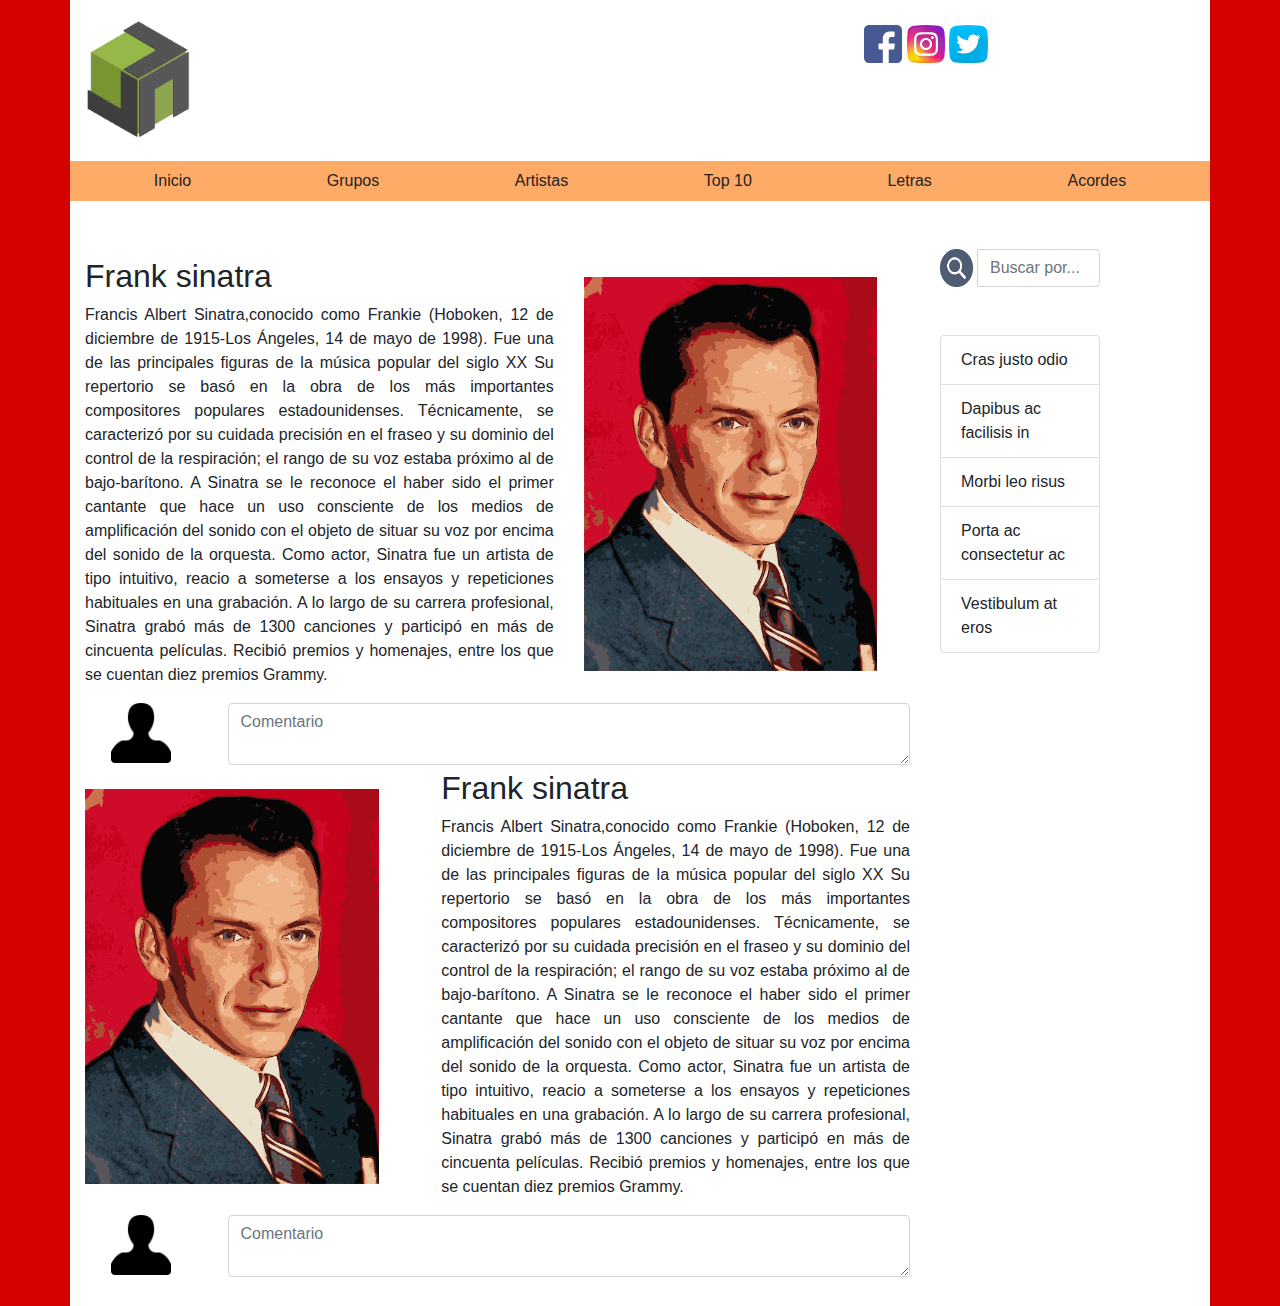
<file: musica/index.html>
<!DOCTYPE html>
    <html lang="en">
      <head>
        <meta charset="utf-8">
        <meta name="viewport" content="width=device-width, initial-scale=1">
        <link rel="stylesheet" href="https://stackpath.bootstrapcdn.com/bootstrap/4.3.1/css/bootstrap.min.css" integrity="sha384-ggOyR0iXCbMQv3Xipma34MD+dH/1fQ784/j6cY/iJTQUOhcWr7x9JvoRxT2MZw1T" crossorigin="anonymous">
        <link rel="stylesheet" href="css/estilos.css">
        <title>Blog música</title>
      </head>


      <body>

          <div class="container">

         <header>
          <div class="row">
              <div class="col-xs-12 col-sm-4 col-md-4 col-lg-4">
               <img  class="logo-img"  src="img/LOGO1.png">
              </div>
              <div class="col-xs-12 col-sm-3 col-md-3 col-lg-3 offset-xs-5 offset-sm-5 offset-md-5 offset-lg-5 enlaces">
                <img class='img-rounded img-social' src='img/fb.svg'/>
                <img class='img-rounded img-social' src='img/in.svg'/>
               <img class='img-rounded img-social' src='img/tw.svg'/>
            </div>
          </div>
          </header>

           

          <div class="row">
            <nav class="navbar navbar-light navbar-expand-lg rounded-botton">
              <ul class="navbar-nav">
                <li class="nav-item"><a href="#">Inicio</a></li>
                <li class="nav-item"><a href="#">Grupos</a></li>
                <li class="nav-item"><a href="#">Artistas</a></li>
                <li class="nav-item"><a href="#">Top 10</a></li>
                <li class="nav-item"><a href="#">Letras</a></li>
                <li class="nav-item"><a href="#">Acordes</a></li>
              </ul>
            </nav>
          </div>

         

          <div class="row contenido rounded mt-5 special-color">
            <div class="col-12 col-md-8 col-lg-9 col-xl-9  mt-2">
              <div class="row">
                <div class="col-12 col-md-7 col-lg-7">
                  <h2>Frank sinatra</h2>
                  <p class="text-justify">
                    Francis Albert Sinatra,conocido como Frankie (Hoboken, 12 de diciembre de 1915-Los Ángeles, 14 de mayo de 1998). Fue una de las principales figuras de la música popular del siglo XX Su repertorio se basó en la obra de los más importantes compositores
                    populares estadounidenses. Técnicamente, se caracterizó por su cuidada precisión en el fraseo y su dominio del control de la respiración; el rango de su voz estaba próximo al de bajo-barítono. A Sinatra se le reconoce el haber
                    sido el primer cantante que hace un uso consciente de los medios de amplificación del sonido con el objeto de situar su voz por encima del sonido de la orquesta. Como actor, Sinatra fue un artista de tipo intuitivo, reacio
                    a someterse a los ensayos y repeticiones habituales en una grabación. A lo largo de su carrera profesional, Sinatra grabó más de 1300 canciones y participó en más de cincuenta películas. Recibió premios y homenajes, entre los
                    que se cuentan diez premios Grammy.
                </div>
                 <div class="col-lg-5 col-md-5 col-xs-12">
                   <img src="img/frank-35.png"  class="persona" alt="frank">
                 </div>
                 <div class="col-lg-2 col-2">
                   <img src="img/icono-usuario.png" class="icono"  alt="icono-usario">
                   </div>
                  <div class="col-lg-10 col-10">
                     <textarea class="form-control aling-middble text" placeholder="Comentario"></textarea>
                  </div>
               </div>
                <div class="row">
                 <div class="col-lg-5 col-md-5 col-xs-12">
                    <img src="img/frank-35.png" class="persona" alt="frank">
                  </div>
                  <div class="col-12 col-md-7 col-lg-7">
                    <h2>Frank sinatra</h2>
                    <p class="text-justify">
                      Francis Albert Sinatra,conocido como Frankie (Hoboken, 12 de diciembre de 1915-Los Ángeles, 14 de mayo de 1998). Fue una de las principales figuras de la música popular del siglo XX Su repertorio se basó en la obra de los más importantes compositores
                      populares estadounidenses. Técnicamente, se caracterizó por su cuidada precisión en el fraseo y su dominio del control de la respiración; el rango de su voz estaba próximo al de bajo-barítono. A Sinatra se le reconoce el haber
                      sido el primer cantante que hace un uso consciente de los medios de amplificación del sonido con el objeto de situar su voz por encima del sonido de la orquesta. Como actor, Sinatra fue un artista de tipo intuitivo, reacio
                      a someterse a los ensayos y repeticiones habituales en una grabación. A lo largo de su carrera profesional, Sinatra grabó más de 1300 canciones y participó en más de cincuenta películas. Recibió premios y homenajes, entre los
                      que se cuentan diez premios Grammy.
                  </div>
                   <div class="col-lg-2 col-2">
                     <img src="img/icono-usuario.png" class="icono" alt="icono-usario">
                   </div>
                   <div class="col-lg-10 col-10">
                     <textarea class="form-control aling-middble text" placeholder="Comentario"></textarea>
                   </div>
               </div>
              </div>

               <div class="col-md-2">
                      <div class="input-group">
                          <span class="input-group-prepend">
                         <img class="icono2" src="img/find.png" alt="Buscar">
                        </span>
                        <input type="text" class="form-control" placeholder="Buscar por...">
                    </div>
                  <br>
                  <br>
                  <ul class="list-group">
                    <li class="list-group-item">Cras justo odio</li>
                    <li class="list-group-item">Dapibus ac facilisis in</li>
                    <li class="list-group-item">Morbi leo risus</li>
                    <li class="list-group-item">Porta ac consectetur ac</li>
                    <li class="list-group-item">Vestibulum at eros</li>
                  </ul> 
                </div>
                  


         





          

          </div>
        </div>
      </div>

        <script src="https://code.jquery.com/jquery-3.3.1.slim.min.js" integrity="sha384-q8i/X+965DzO0rT7abK41JStQIAqVgRVzpbzo5smXKp4YfRvH+8abtTE1Pi6jizo" crossorigin="anonymous"></script>
        <script src="https://cdnjs.cloudflare.com/ajax/libs/popper.js/1.14.7/umd/popper.min.js" integrity="sha384-UO2eT0CpHqdSJQ6hJty5KVphtPhzWj9WO1clHTMGa3JDZwrnQq4sF86dIHNDz0W1" crossorigin="anonymous"></script>
        <script src="https://stackpath.bootstrapcdn.com/bootstrap/4.3.1/js/bootstrap.min.js" integrity="sha384-JjSmVgyd0p3pXB1rRibZUAYoIIy6OrQ6VrjIEaFf/nJGzIxFDsf4x0xIM+B07jRM" crossorigin="anonymous"></script>
      </body>
    </html>
</file>
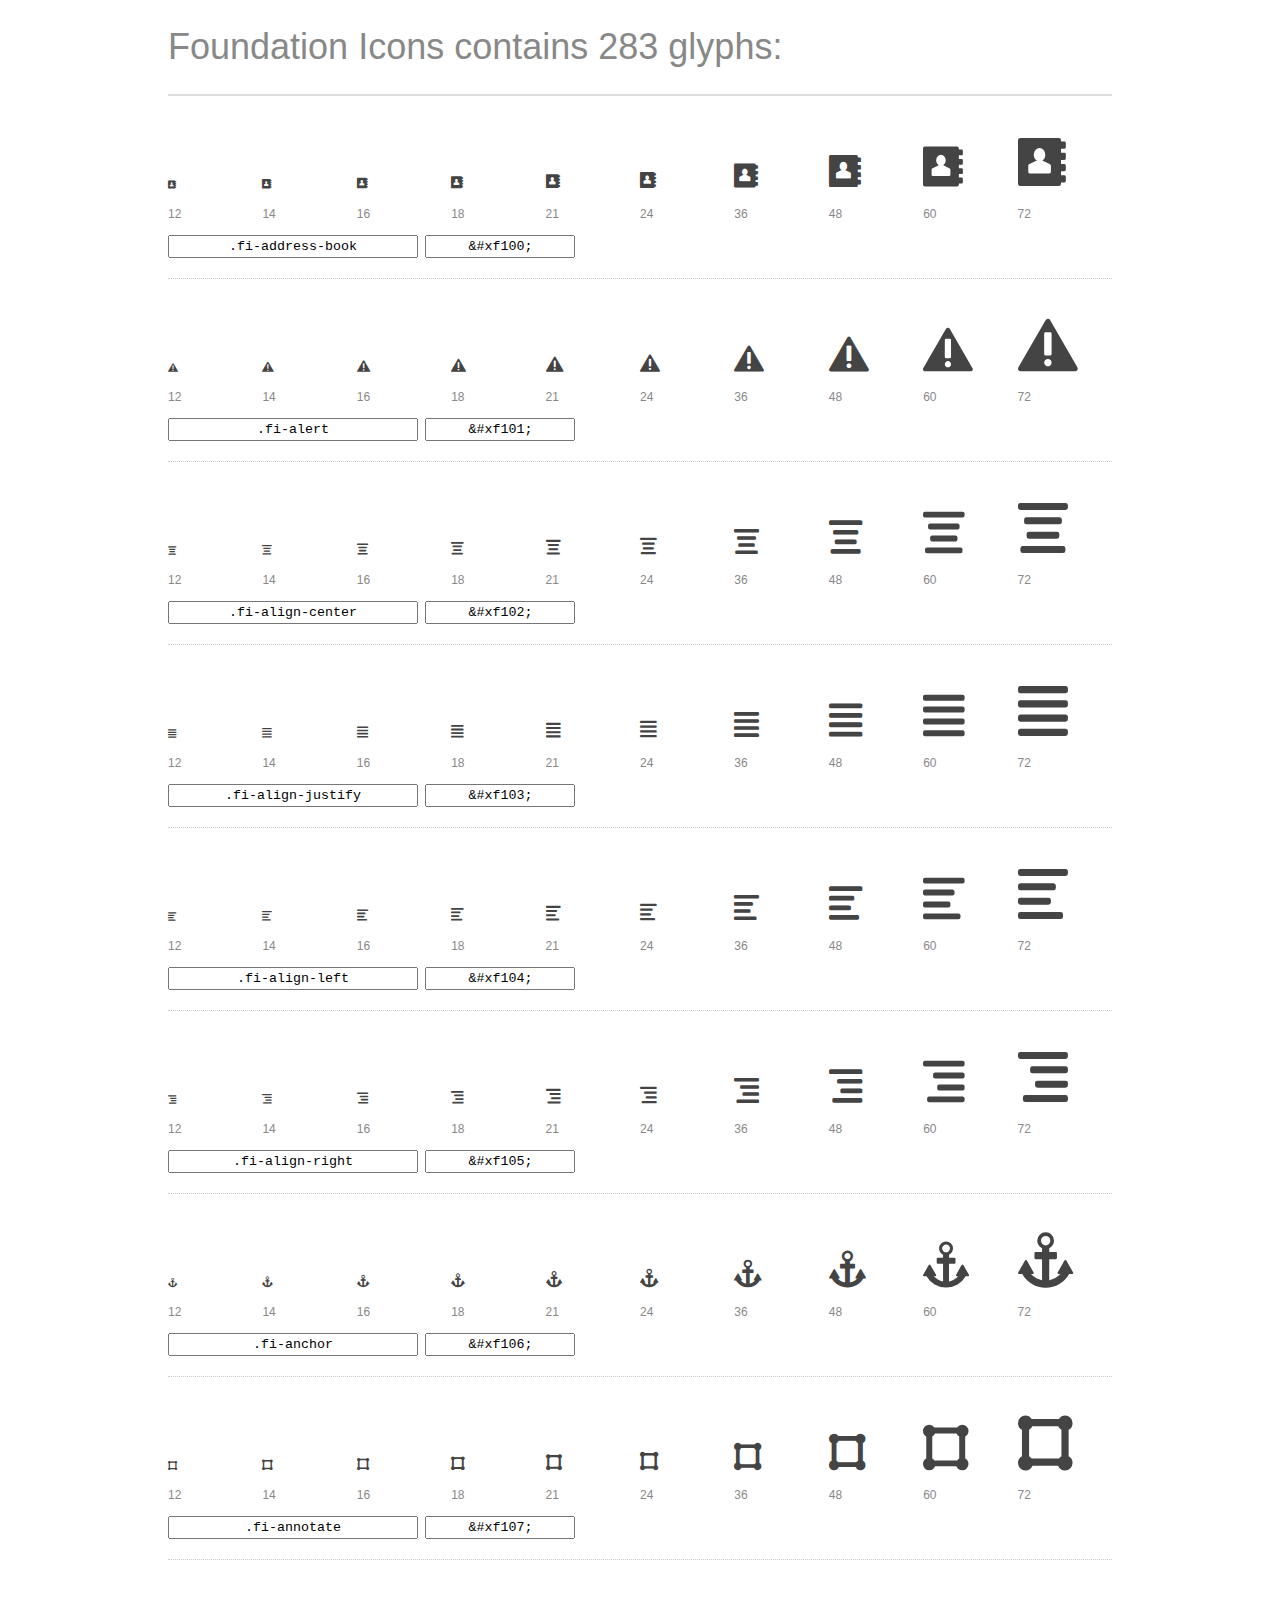
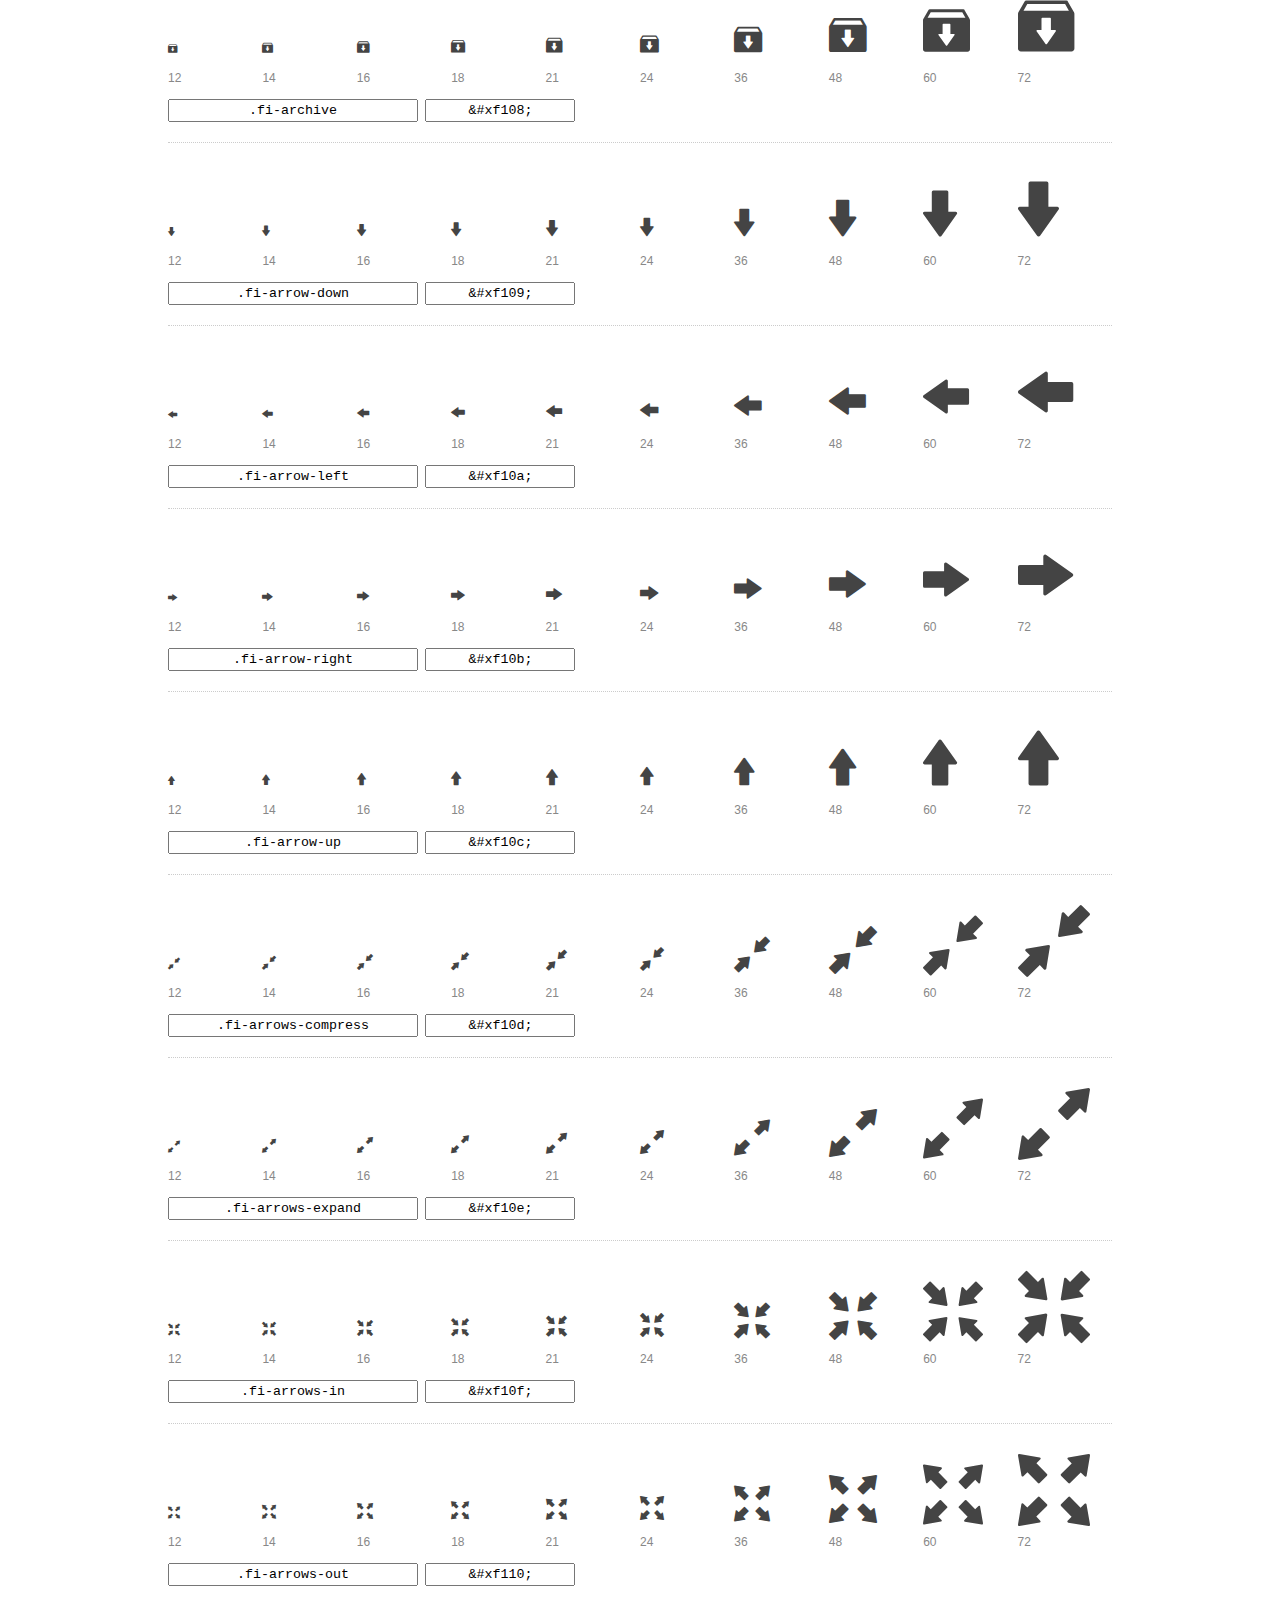
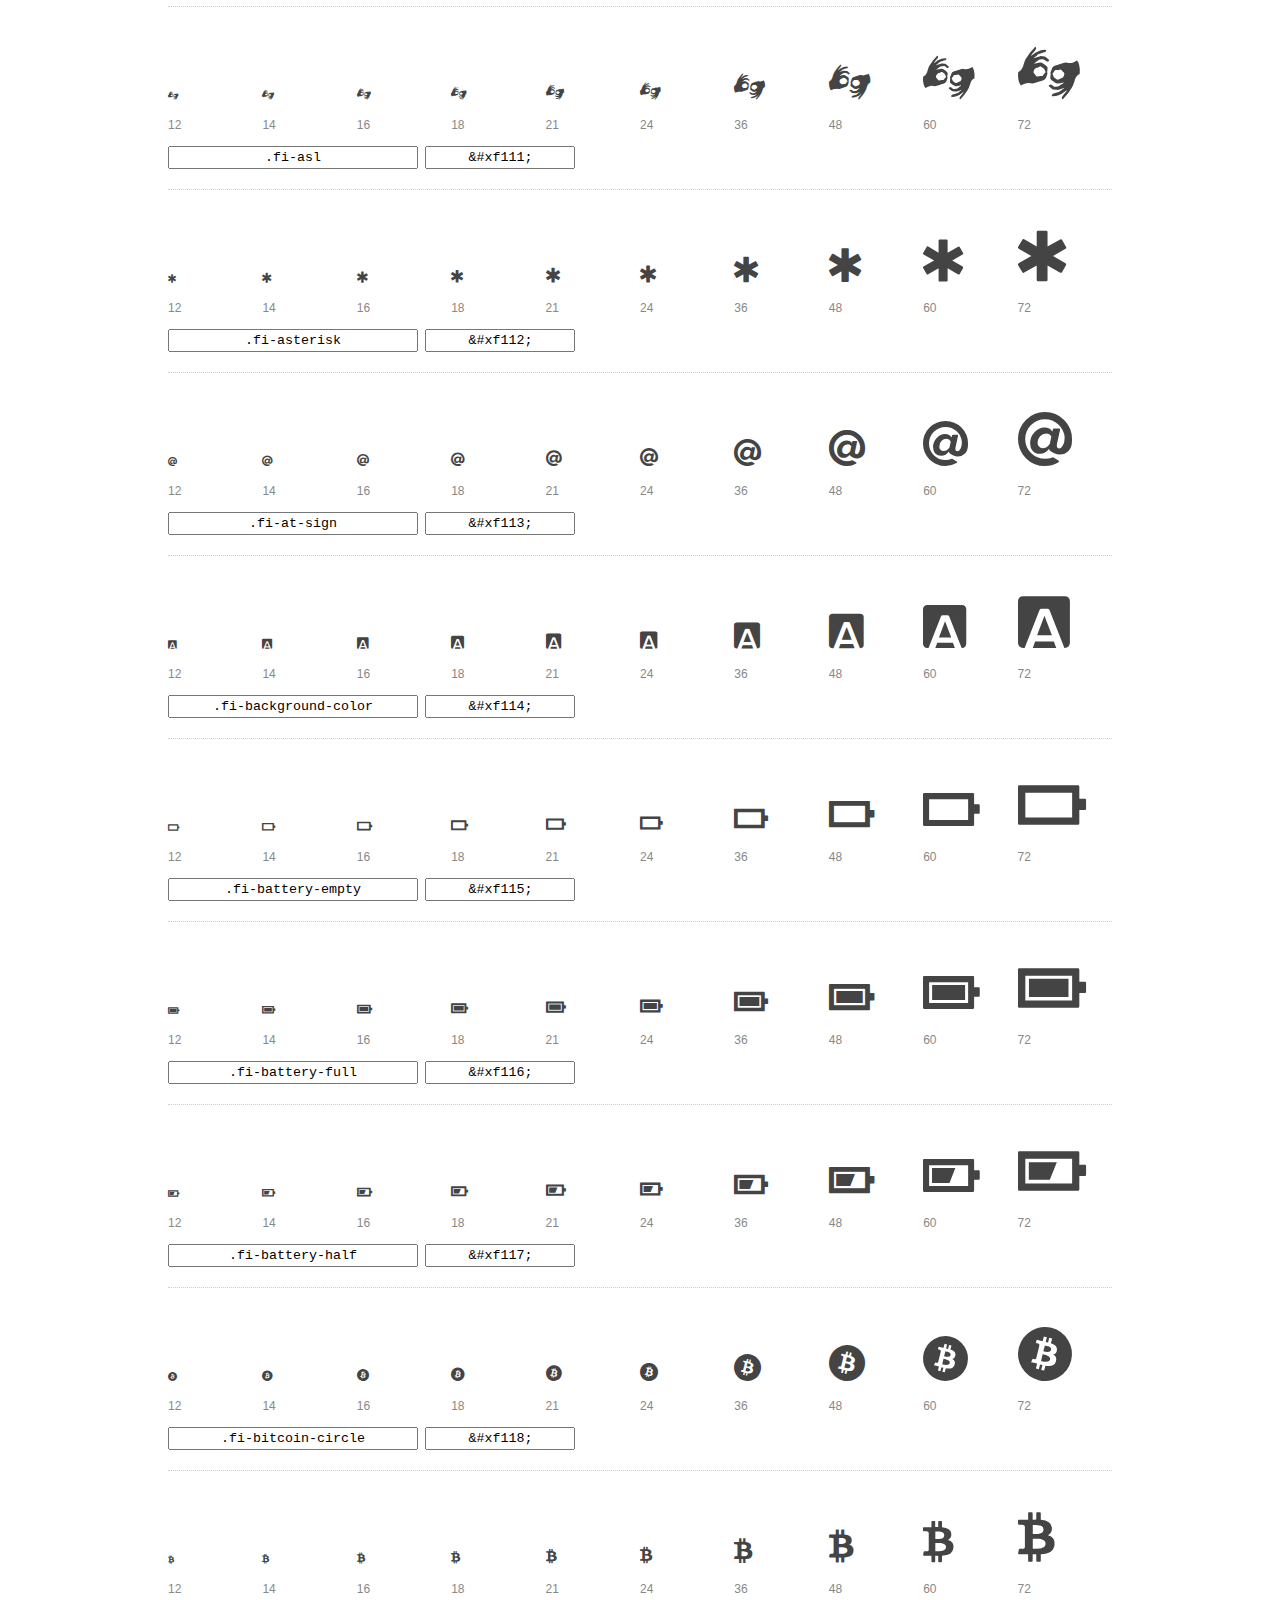
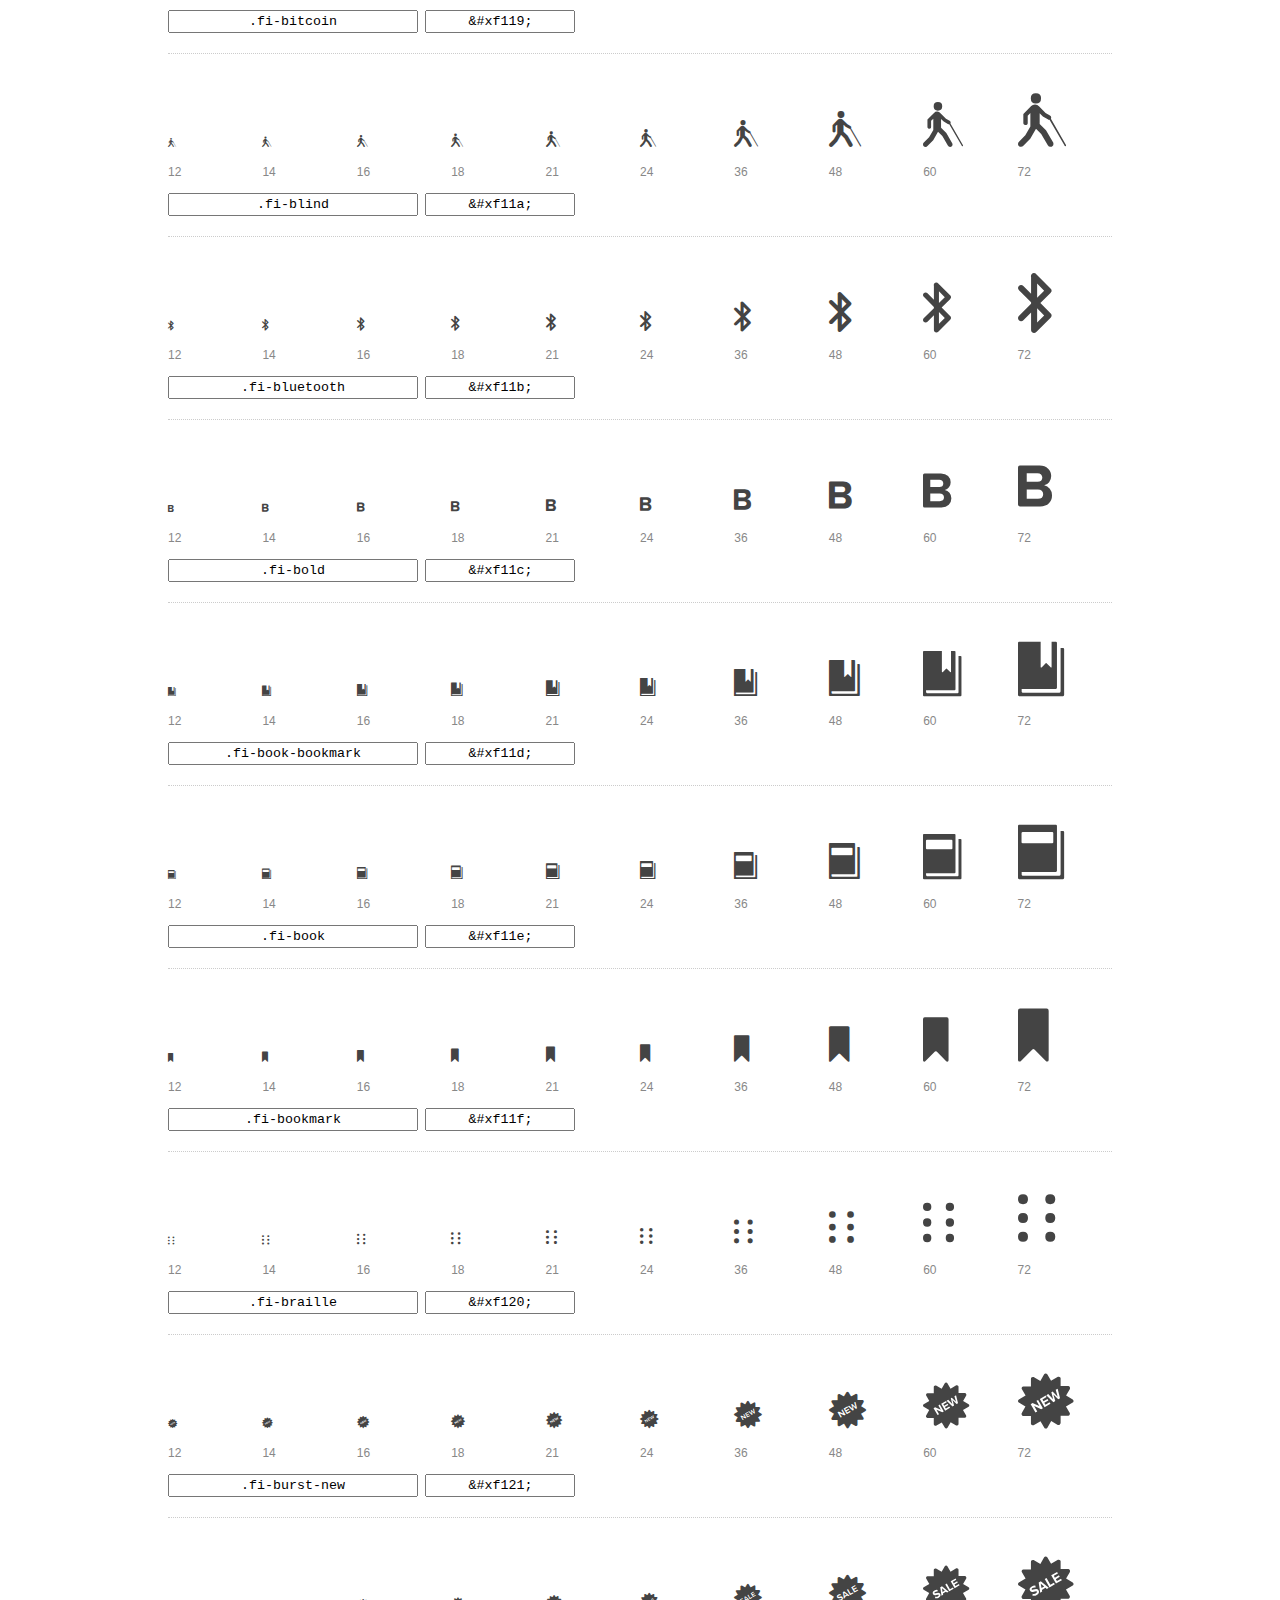
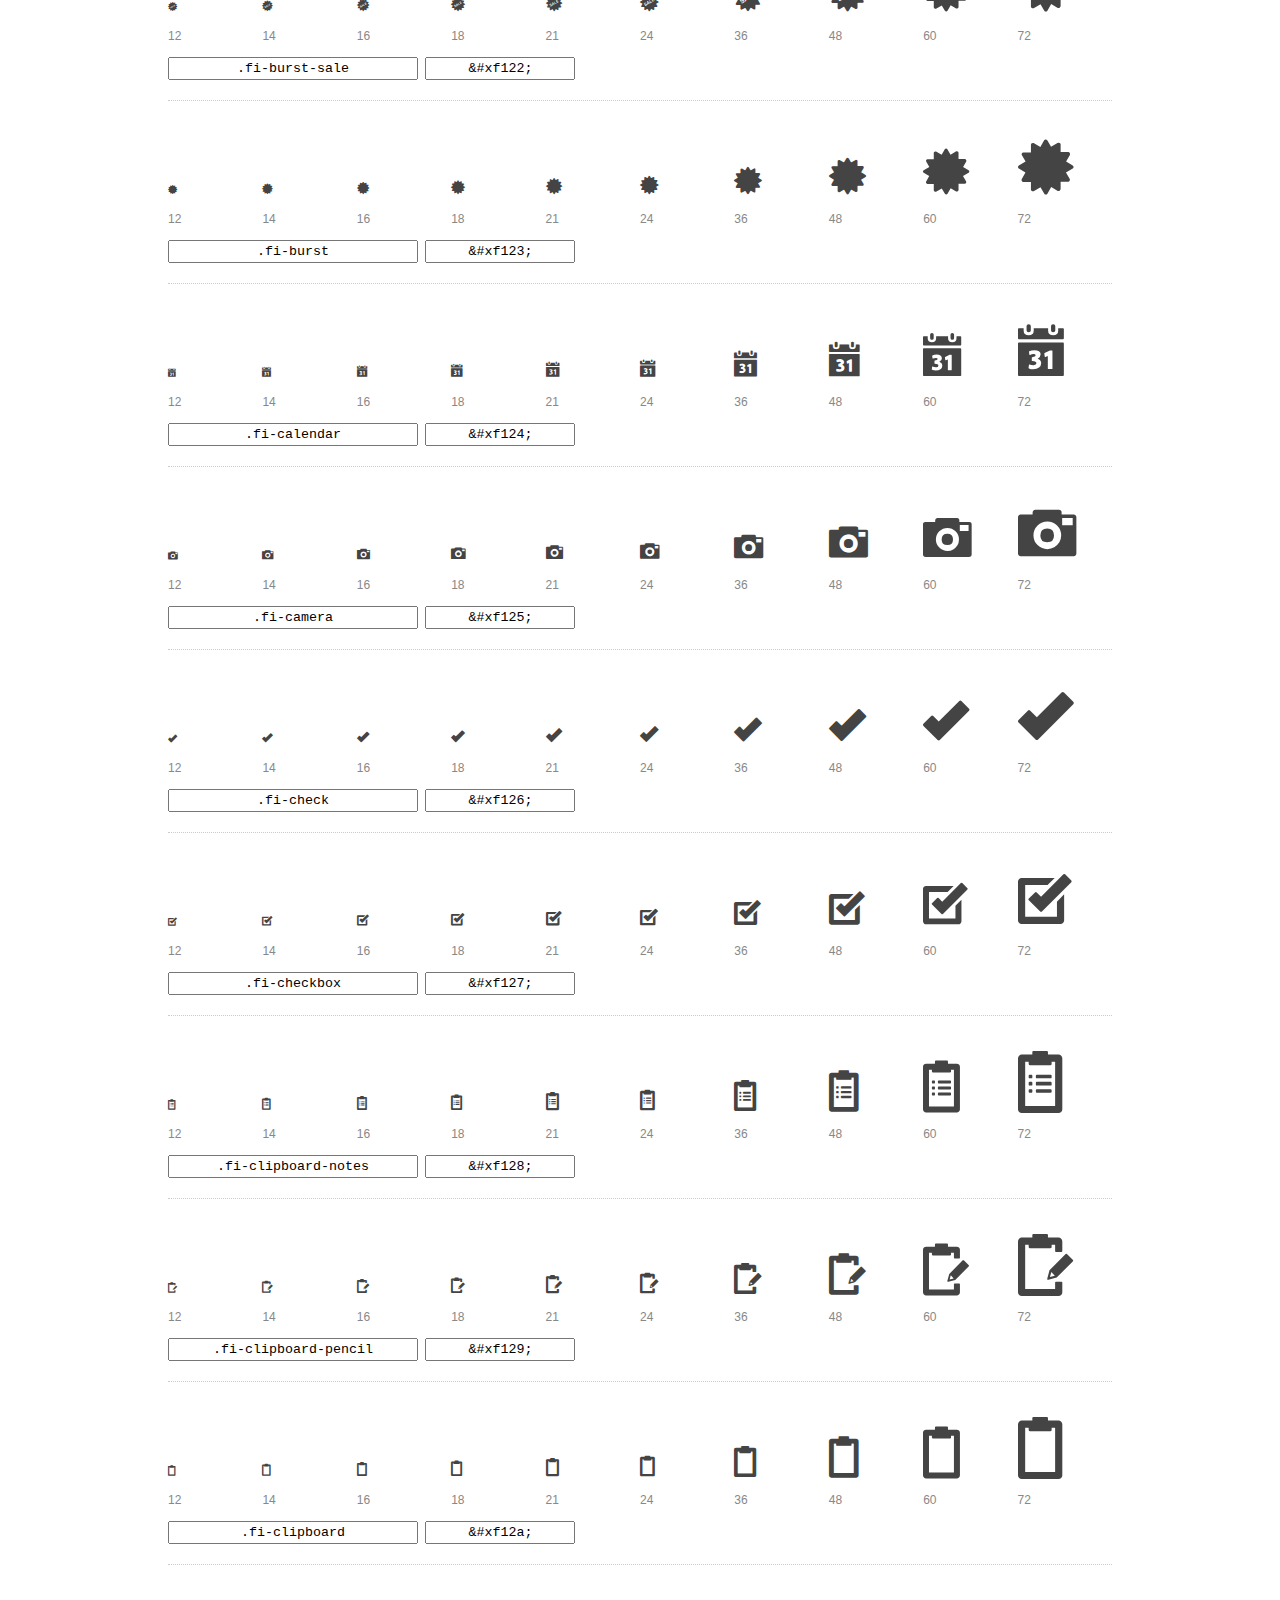
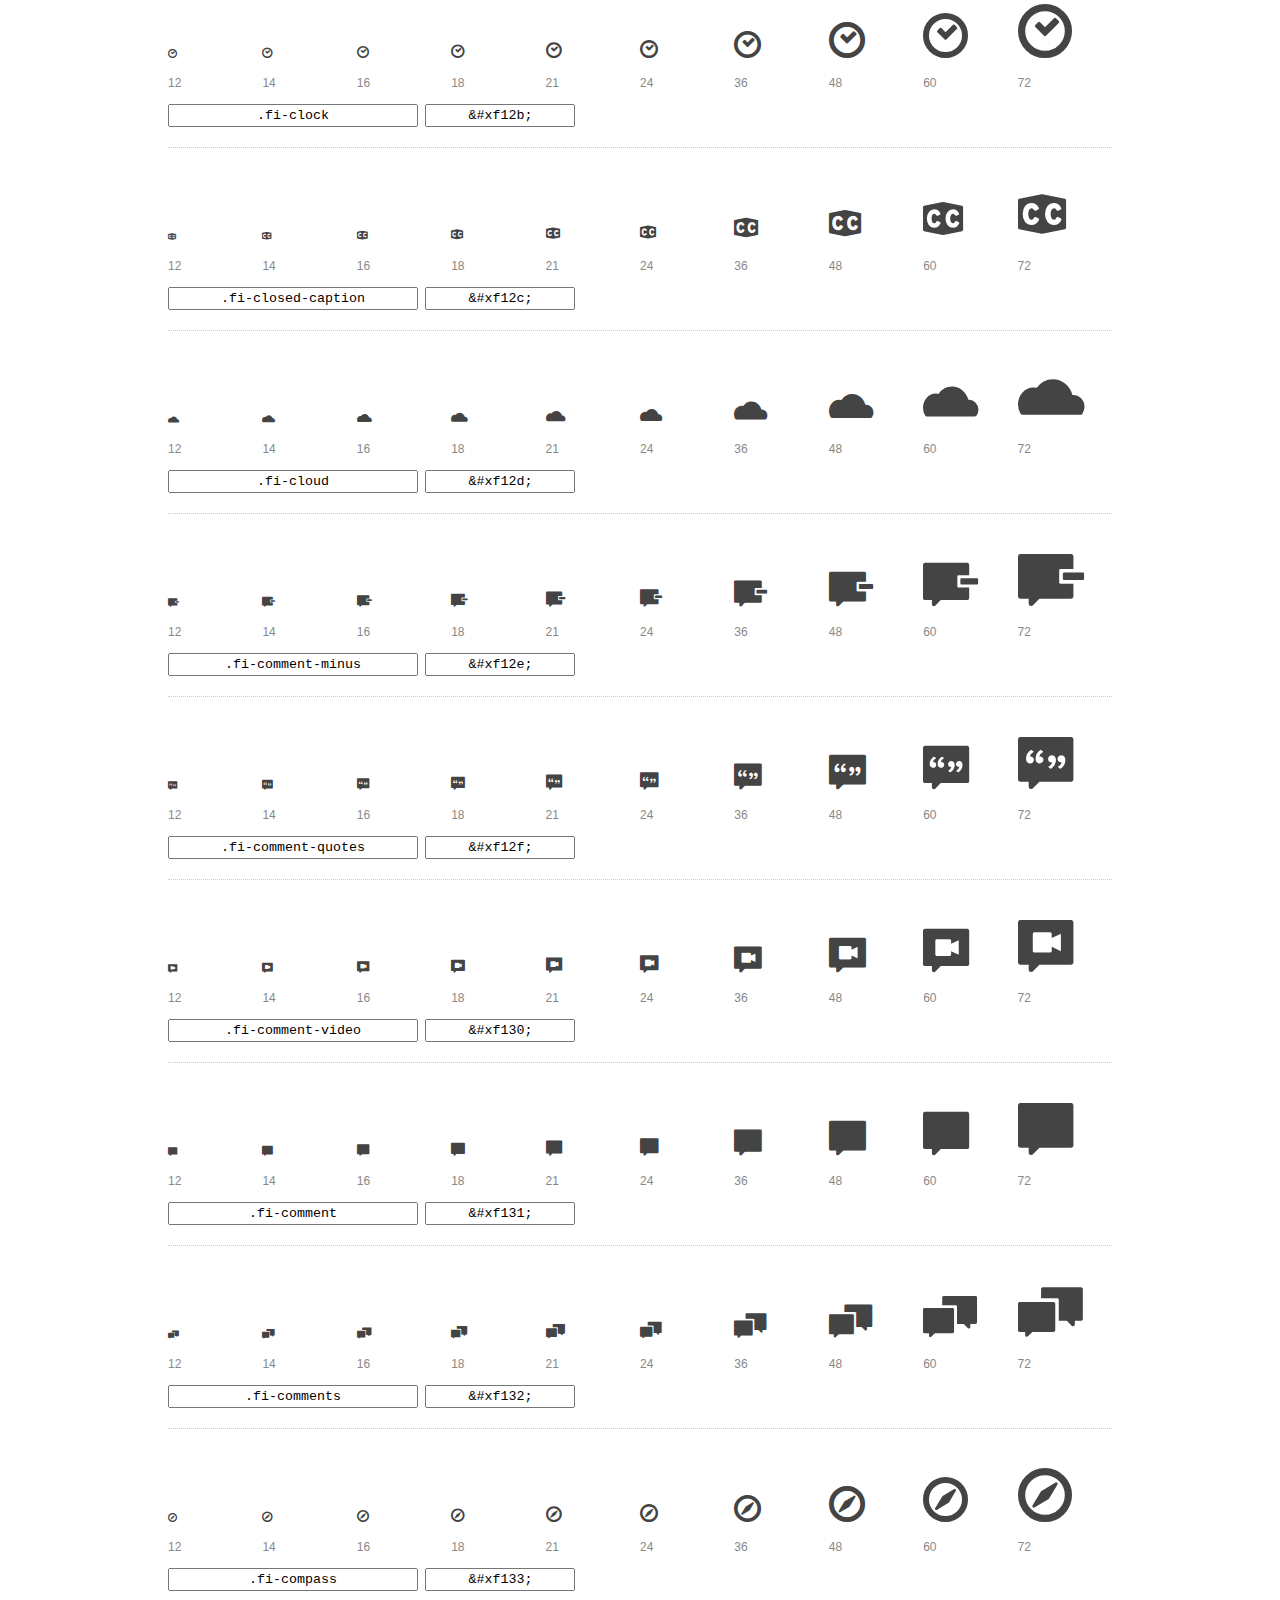
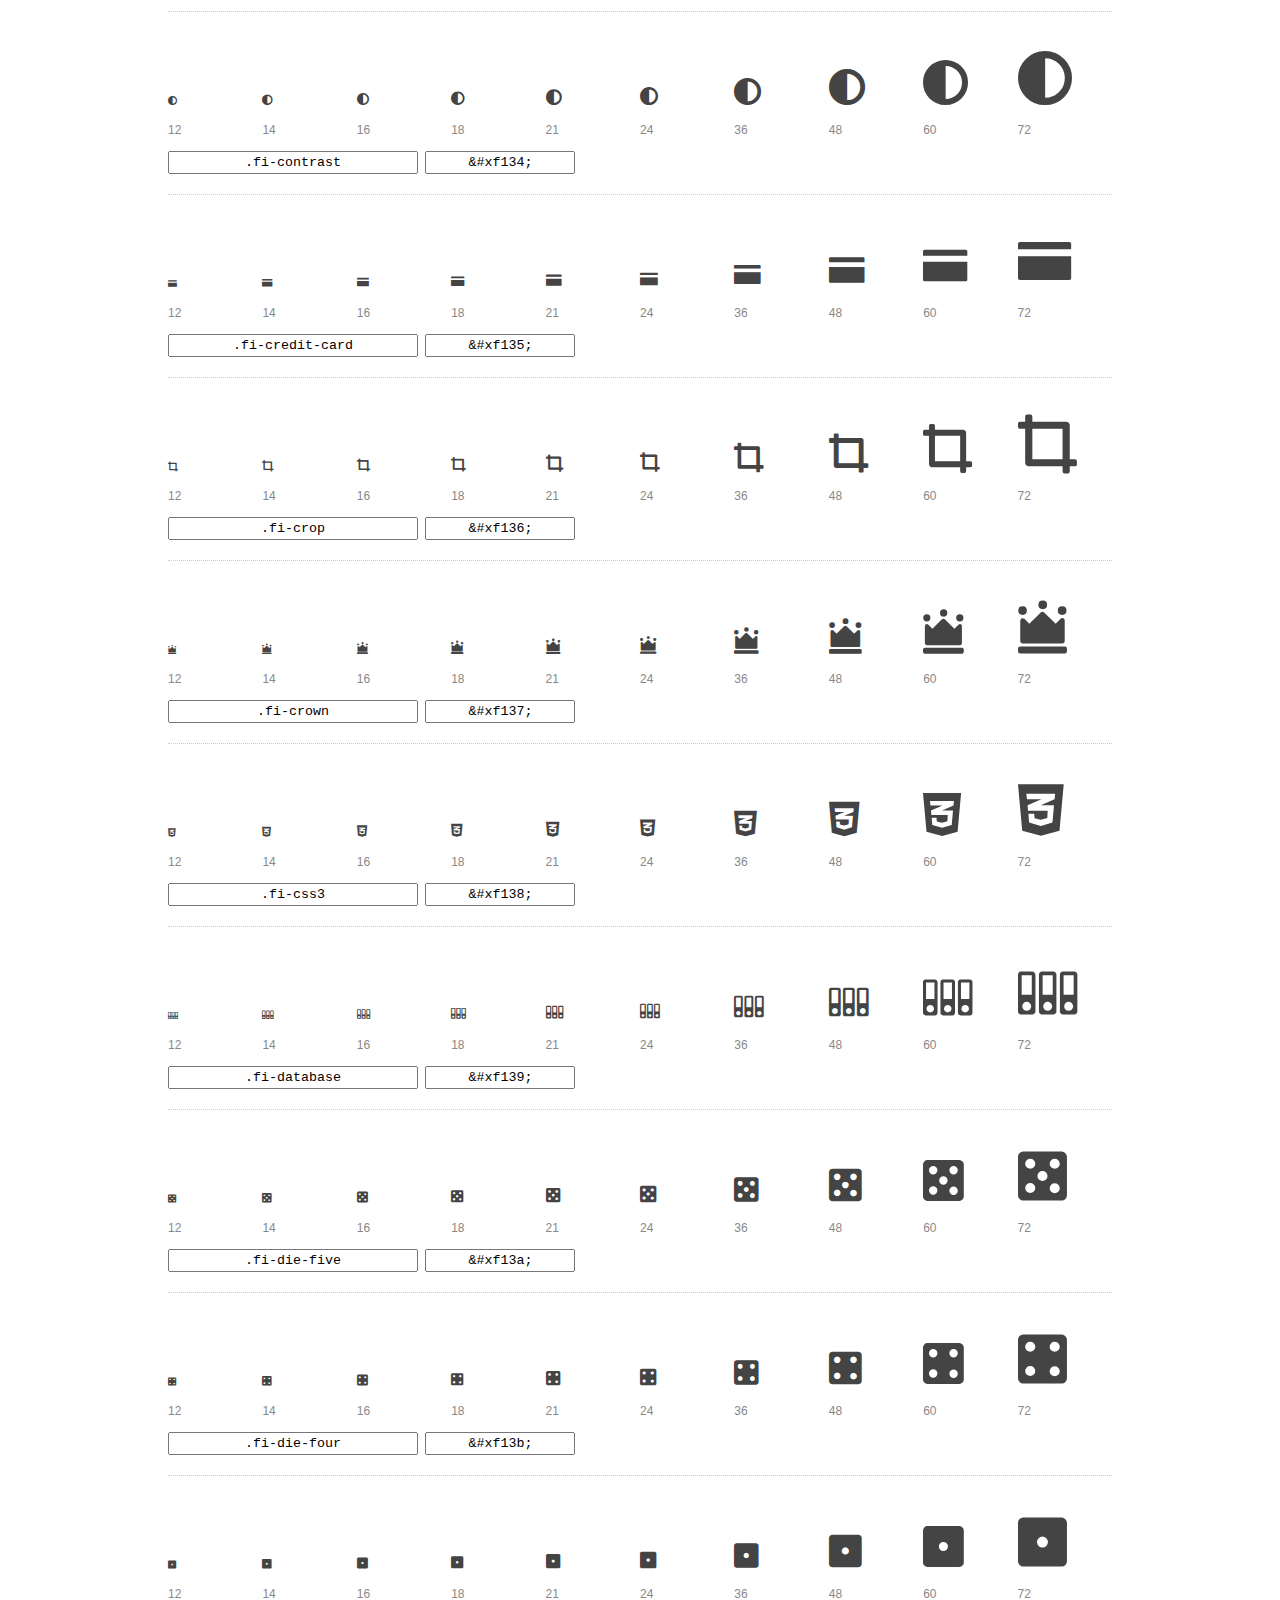
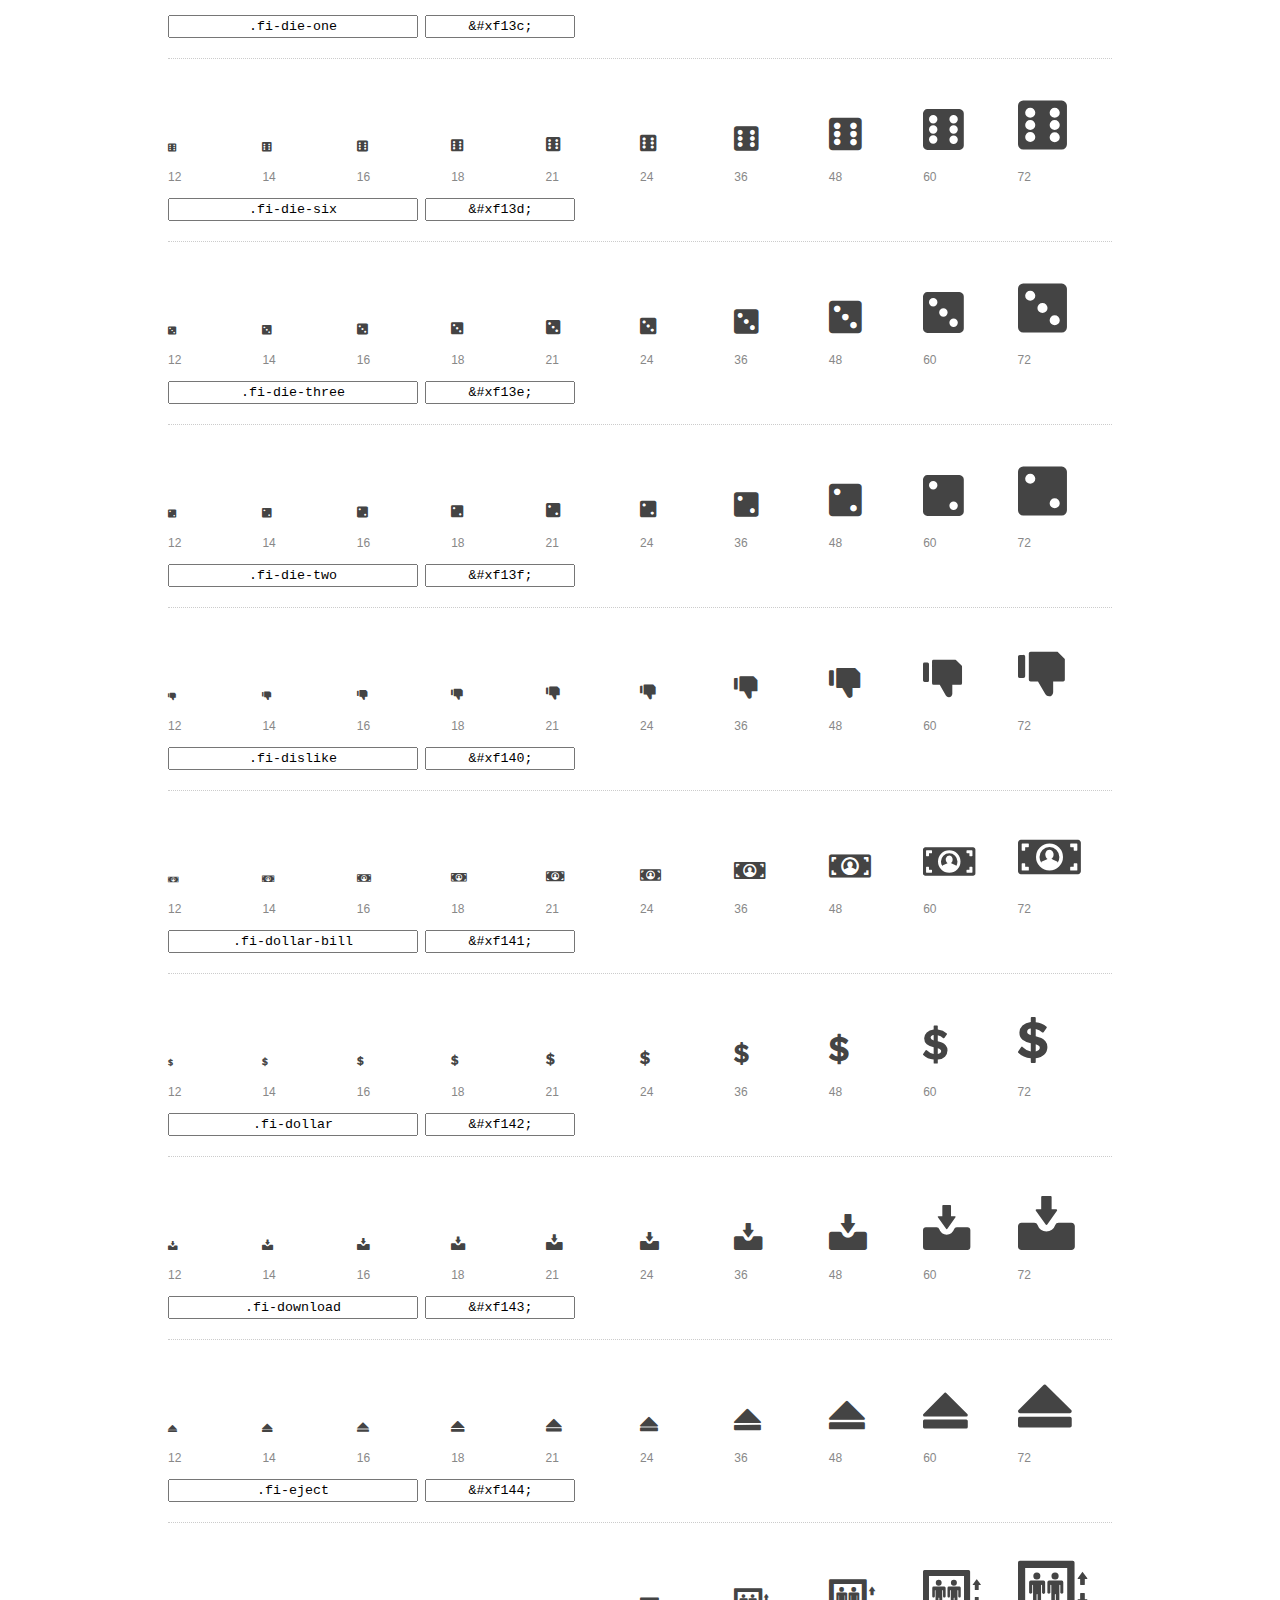
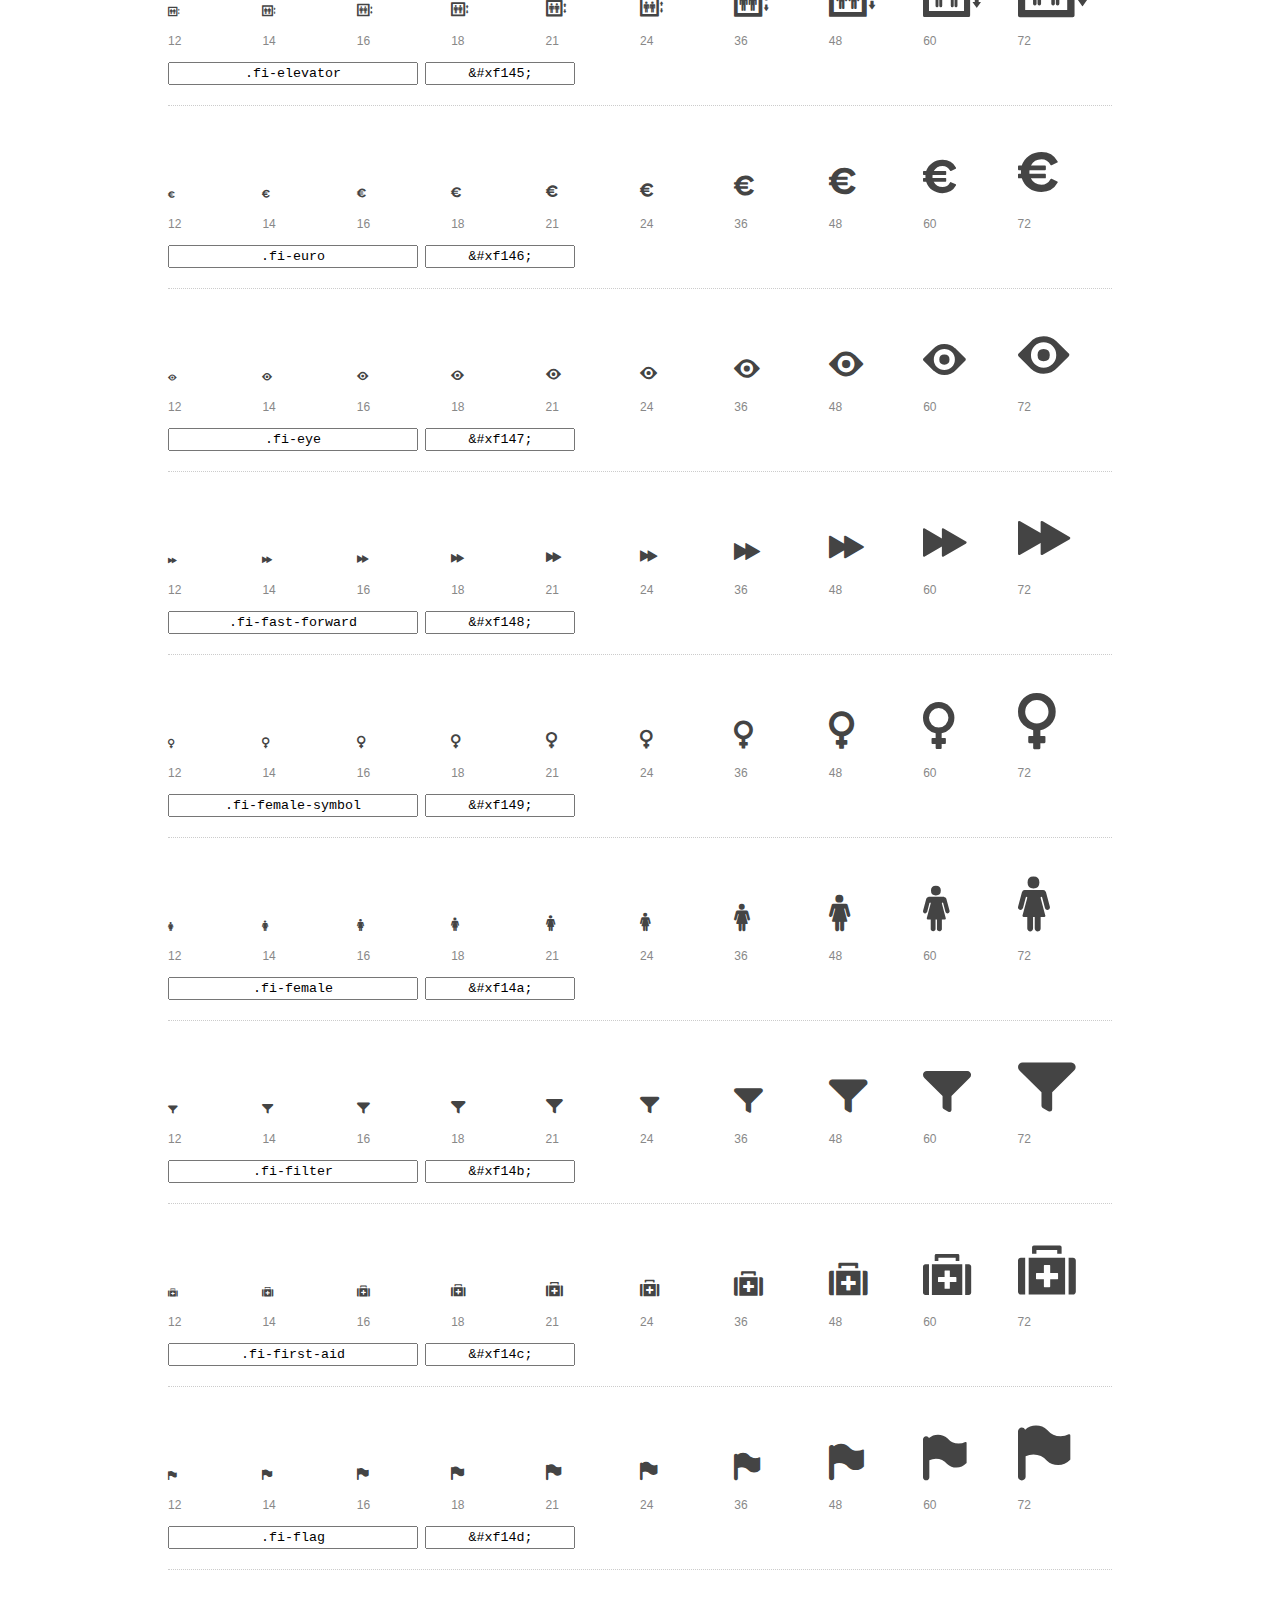
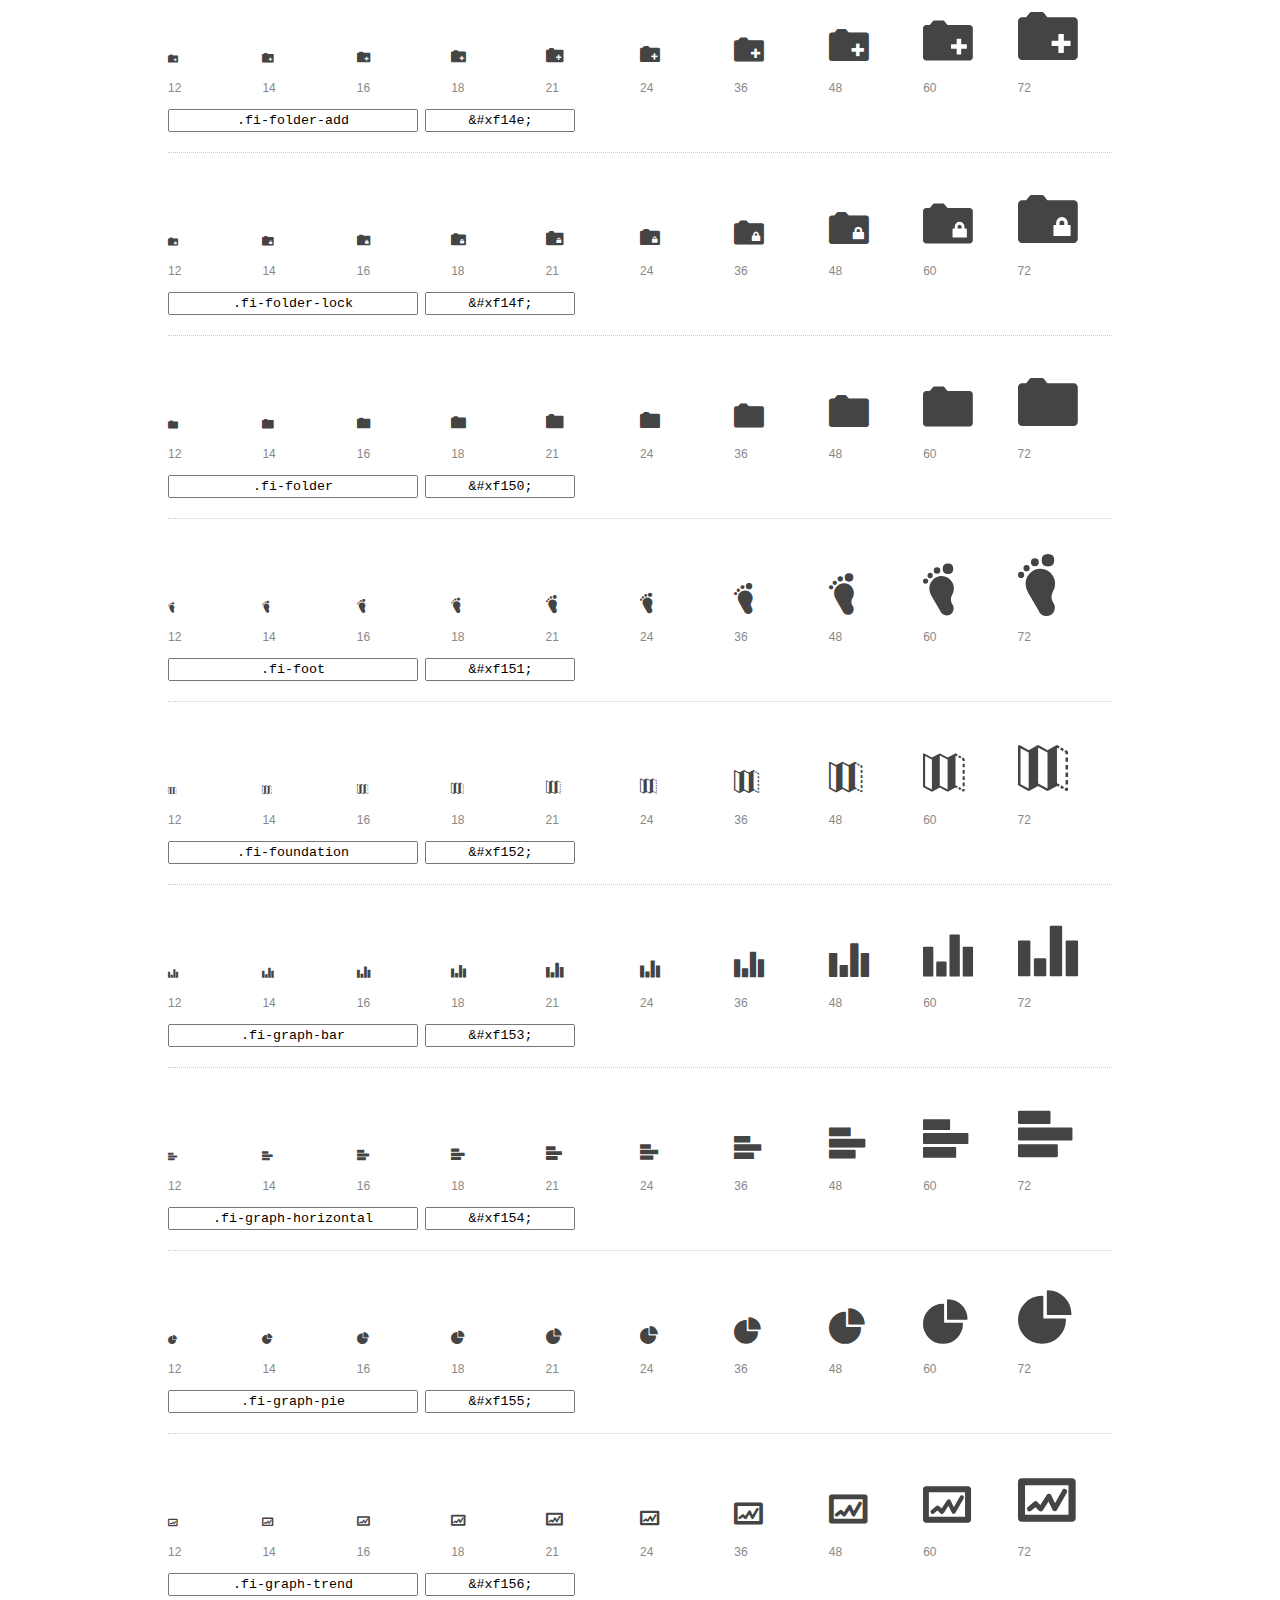
<file: gastronomia/foundation-icons/preview.html>
<!DOCTYPE html>
<html>
  <head>
    <title>Foundation Icons glyphs preview</title>
    <link rel="stylesheet" href="foundation-icons.css" />

    <style>
      * {
        -moz-box-sizing: border-box;
        -webkit-box-sizing: border-box;
        box-sizing: border-box;
        margin: 0;
        padding: 0;
      }

      body {
        background: #fff;
        color: #444;
        font: 16px/1.5 "Helvetica Neue", Helvetica, Arial, sans-serif;
      }

      a, 
      a:visited {
        color: #888;
        text-decoration: underline;
      }
      a:hover, 
      a:focus { color: #000; }

      h1 {
        border-bottom: 2px solid #ddd;
        color: #888;
        font-size: 36px;
        font-weight: 300;
        margin-bottom: 20px;
        padding: 20px 0;
      }

      .container {
        margin: 0 auto;
        min-width: 880px;
        padding: 0 40px;
        width: 80%;
      }

      .glyph {
        border-bottom: 1px dotted #ccc;
        padding: 10px 0 20px;
        margin-bottom: 20px;
      }

      .preview-glyphs { vertical-align: bottom; } 

      .preview-scale { 
        color: #888;
        font-size: 12px; 
        margin-top: 5px;
      }

      .step {
        display: inline-block;
        line-height: 1;
        width: 10%;
      }

      
      .size-12 { font-size: 12px; }
      
      .size-14 { font-size: 14px; }
      
      .size-16 { font-size: 16px; }
      
      .size-18 { font-size: 18px; }
      
      .size-21 { font-size: 21px; }
      
      .size-24 { font-size: 24px; }
      
      .size-36 { font-size: 36px; }
      
      .size-48 { font-size: 48px; }
      
      .size-60 { font-size: 60px; }
      
      .size-72 { font-size: 72px; }
      

      .usage { margin-top: 10px; }

      .usage input {
        font-family: monospace;
        margin-right: 3px;
        padding: 2px 5px;
        text-align: center;
      }

      .usage .point { width: 150px; }

      .usage .class { width: 250px; }

      .footer {
        color: #888;
        font-size: 12px;
        padding: 20px 0;
      }
    </style>

    <!--[if lte IE 8]><script src="http://html5shiv.googlecode.com/svn/trunk/html5.js"></script><![endif]-->
  </head>

  <body>
    <div class="container">
      <h1>Foundation Icons contains 283 glyphs:</h1> 

      
      <div class="glyph">
        <div class="preview-glyphs">
          <i class="step fi-address-book size-12"></i><i class="step fi-address-book size-14"></i><i class="step fi-address-book size-16"></i><i class="step fi-address-book size-18"></i><i class="step fi-address-book size-21"></i><i class="step fi-address-book size-24"></i><i class="step fi-address-book size-36"></i><i class="step fi-address-book size-48"></i><i class="step fi-address-book size-60"></i><i class="step fi-address-book size-72"></i>
        </div>
        <div class="preview-scale">
          <span class="step">12</span><span class="step">14</span><span class="step">16</span><span class="step">18</span><span class="step">21</span><span class="step">24</span><span class="step">36</span><span class="step">48</span><span class="step">60</span><span class="step">72</span> 
        </div>
        <div class="usage">
          <input class="class" type="text" readonly="readonly" onClick="this.select();" value=".fi-address-book" />
          <input class="point" type="text" readonly="readonly" onClick="this.select();" value="&amp;#xf100;" />
        </div>
      </div>
      
      <div class="glyph">
        <div class="preview-glyphs">
          <i class="step fi-alert size-12"></i><i class="step fi-alert size-14"></i><i class="step fi-alert size-16"></i><i class="step fi-alert size-18"></i><i class="step fi-alert size-21"></i><i class="step fi-alert size-24"></i><i class="step fi-alert size-36"></i><i class="step fi-alert size-48"></i><i class="step fi-alert size-60"></i><i class="step fi-alert size-72"></i>
        </div>
        <div class="preview-scale">
          <span class="step">12</span><span class="step">14</span><span class="step">16</span><span class="step">18</span><span class="step">21</span><span class="step">24</span><span class="step">36</span><span class="step">48</span><span class="step">60</span><span class="step">72</span> 
        </div>
        <div class="usage">
          <input class="class" type="text" readonly="readonly" onClick="this.select();" value=".fi-alert" />
          <input class="point" type="text" readonly="readonly" onClick="this.select();" value="&amp;#xf101;" />
        </div>
      </div>
      
      <div class="glyph">
        <div class="preview-glyphs">
          <i class="step fi-align-center size-12"></i><i class="step fi-align-center size-14"></i><i class="step fi-align-center size-16"></i><i class="step fi-align-center size-18"></i><i class="step fi-align-center size-21"></i><i class="step fi-align-center size-24"></i><i class="step fi-align-center size-36"></i><i class="step fi-align-center size-48"></i><i class="step fi-align-center size-60"></i><i class="step fi-align-center size-72"></i>
        </div>
        <div class="preview-scale">
          <span class="step">12</span><span class="step">14</span><span class="step">16</span><span class="step">18</span><span class="step">21</span><span class="step">24</span><span class="step">36</span><span class="step">48</span><span class="step">60</span><span class="step">72</span> 
        </div>
        <div class="usage">
          <input class="class" type="text" readonly="readonly" onClick="this.select();" value=".fi-align-center" />
          <input class="point" type="text" readonly="readonly" onClick="this.select();" value="&amp;#xf102;" />
        </div>
      </div>
      
      <div class="glyph">
        <div class="preview-glyphs">
          <i class="step fi-align-justify size-12"></i><i class="step fi-align-justify size-14"></i><i class="step fi-align-justify size-16"></i><i class="step fi-align-justify size-18"></i><i class="step fi-align-justify size-21"></i><i class="step fi-align-justify size-24"></i><i class="step fi-align-justify size-36"></i><i class="step fi-align-justify size-48"></i><i class="step fi-align-justify size-60"></i><i class="step fi-align-justify size-72"></i>
        </div>
        <div class="preview-scale">
          <span class="step">12</span><span class="step">14</span><span class="step">16</span><span class="step">18</span><span class="step">21</span><span class="step">24</span><span class="step">36</span><span class="step">48</span><span class="step">60</span><span class="step">72</span> 
        </div>
        <div class="usage">
          <input class="class" type="text" readonly="readonly" onClick="this.select();" value=".fi-align-justify" />
          <input class="point" type="text" readonly="readonly" onClick="this.select();" value="&amp;#xf103;" />
        </div>
      </div>
      
      <div class="glyph">
        <div class="preview-glyphs">
          <i class="step fi-align-left size-12"></i><i class="step fi-align-left size-14"></i><i class="step fi-align-left size-16"></i><i class="step fi-align-left size-18"></i><i class="step fi-align-left size-21"></i><i class="step fi-align-left size-24"></i><i class="step fi-align-left size-36"></i><i class="step fi-align-left size-48"></i><i class="step fi-align-left size-60"></i><i class="step fi-align-left size-72"></i>
        </div>
        <div class="preview-scale">
          <span class="step">12</span><span class="step">14</span><span class="step">16</span><span class="step">18</span><span class="step">21</span><span class="step">24</span><span class="step">36</span><span class="step">48</span><span class="step">60</span><span class="step">72</span> 
        </div>
        <div class="usage">
          <input class="class" type="text" readonly="readonly" onClick="this.select();" value=".fi-align-left" />
          <input class="point" type="text" readonly="readonly" onClick="this.select();" value="&amp;#xf104;" />
        </div>
      </div>
      
      <div class="glyph">
        <div class="preview-glyphs">
          <i class="step fi-align-right size-12"></i><i class="step fi-align-right size-14"></i><i class="step fi-align-right size-16"></i><i class="step fi-align-right size-18"></i><i class="step fi-align-right size-21"></i><i class="step fi-align-right size-24"></i><i class="step fi-align-right size-36"></i><i class="step fi-align-right size-48"></i><i class="step fi-align-right size-60"></i><i class="step fi-align-right size-72"></i>
        </div>
        <div class="preview-scale">
          <span class="step">12</span><span class="step">14</span><span class="step">16</span><span class="step">18</span><span class="step">21</span><span class="step">24</span><span class="step">36</span><span class="step">48</span><span class="step">60</span><span class="step">72</span> 
        </div>
        <div class="usage">
          <input class="class" type="text" readonly="readonly" onClick="this.select();" value=".fi-align-right" />
          <input class="point" type="text" readonly="readonly" onClick="this.select();" value="&amp;#xf105;" />
        </div>
      </div>
      
      <div class="glyph">
        <div class="preview-glyphs">
          <i class="step fi-anchor size-12"></i><i class="step fi-anchor size-14"></i><i class="step fi-anchor size-16"></i><i class="step fi-anchor size-18"></i><i class="step fi-anchor size-21"></i><i class="step fi-anchor size-24"></i><i class="step fi-anchor size-36"></i><i class="step fi-anchor size-48"></i><i class="step fi-anchor size-60"></i><i class="step fi-anchor size-72"></i>
        </div>
        <div class="preview-scale">
          <span class="step">12</span><span class="step">14</span><span class="step">16</span><span class="step">18</span><span class="step">21</span><span class="step">24</span><span class="step">36</span><span class="step">48</span><span class="step">60</span><span class="step">72</span> 
        </div>
        <div class="usage">
          <input class="class" type="text" readonly="readonly" onClick="this.select();" value=".fi-anchor" />
          <input class="point" type="text" readonly="readonly" onClick="this.select();" value="&amp;#xf106;" />
        </div>
      </div>
      
      <div class="glyph">
        <div class="preview-glyphs">
          <i class="step fi-annotate size-12"></i><i class="step fi-annotate size-14"></i><i class="step fi-annotate size-16"></i><i class="step fi-annotate size-18"></i><i class="step fi-annotate size-21"></i><i class="step fi-annotate size-24"></i><i class="step fi-annotate size-36"></i><i class="step fi-annotate size-48"></i><i class="step fi-annotate size-60"></i><i class="step fi-annotate size-72"></i>
        </div>
        <div class="preview-scale">
          <span class="step">12</span><span class="step">14</span><span class="step">16</span><span class="step">18</span><span class="step">21</span><span class="step">24</span><span class="step">36</span><span class="step">48</span><span class="step">60</span><span class="step">72</span> 
        </div>
        <div class="usage">
          <input class="class" type="text" readonly="readonly" onClick="this.select();" value=".fi-annotate" />
          <input class="point" type="text" readonly="readonly" onClick="this.select();" value="&amp;#xf107;" />
        </div>
      </div>
      
      <div class="glyph">
        <div class="preview-glyphs">
          <i class="step fi-archive size-12"></i><i class="step fi-archive size-14"></i><i class="step fi-archive size-16"></i><i class="step fi-archive size-18"></i><i class="step fi-archive size-21"></i><i class="step fi-archive size-24"></i><i class="step fi-archive size-36"></i><i class="step fi-archive size-48"></i><i class="step fi-archive size-60"></i><i class="step fi-archive size-72"></i>
        </div>
        <div class="preview-scale">
          <span class="step">12</span><span class="step">14</span><span class="step">16</span><span class="step">18</span><span class="step">21</span><span class="step">24</span><span class="step">36</span><span class="step">48</span><span class="step">60</span><span class="step">72</span> 
        </div>
        <div class="usage">
          <input class="class" type="text" readonly="readonly" onClick="this.select();" value=".fi-archive" />
          <input class="point" type="text" readonly="readonly" onClick="this.select();" value="&amp;#xf108;" />
        </div>
      </div>
      
      <div class="glyph">
        <div class="preview-glyphs">
          <i class="step fi-arrow-down size-12"></i><i class="step fi-arrow-down size-14"></i><i class="step fi-arrow-down size-16"></i><i class="step fi-arrow-down size-18"></i><i class="step fi-arrow-down size-21"></i><i class="step fi-arrow-down size-24"></i><i class="step fi-arrow-down size-36"></i><i class="step fi-arrow-down size-48"></i><i class="step fi-arrow-down size-60"></i><i class="step fi-arrow-down size-72"></i>
        </div>
        <div class="preview-scale">
          <span class="step">12</span><span class="step">14</span><span class="step">16</span><span class="step">18</span><span class="step">21</span><span class="step">24</span><span class="step">36</span><span class="step">48</span><span class="step">60</span><span class="step">72</span> 
        </div>
        <div class="usage">
          <input class="class" type="text" readonly="readonly" onClick="this.select();" value=".fi-arrow-down" />
          <input class="point" type="text" readonly="readonly" onClick="this.select();" value="&amp;#xf109;" />
        </div>
      </div>
      
      <div class="glyph">
        <div class="preview-glyphs">
          <i class="step fi-arrow-left size-12"></i><i class="step fi-arrow-left size-14"></i><i class="step fi-arrow-left size-16"></i><i class="step fi-arrow-left size-18"></i><i class="step fi-arrow-left size-21"></i><i class="step fi-arrow-left size-24"></i><i class="step fi-arrow-left size-36"></i><i class="step fi-arrow-left size-48"></i><i class="step fi-arrow-left size-60"></i><i class="step fi-arrow-left size-72"></i>
        </div>
        <div class="preview-scale">
          <span class="step">12</span><span class="step">14</span><span class="step">16</span><span class="step">18</span><span class="step">21</span><span class="step">24</span><span class="step">36</span><span class="step">48</span><span class="step">60</span><span class="step">72</span> 
        </div>
        <div class="usage">
          <input class="class" type="text" readonly="readonly" onClick="this.select();" value=".fi-arrow-left" />
          <input class="point" type="text" readonly="readonly" onClick="this.select();" value="&amp;#xf10a;" />
        </div>
      </div>
      
      <div class="glyph">
        <div class="preview-glyphs">
          <i class="step fi-arrow-right size-12"></i><i class="step fi-arrow-right size-14"></i><i class="step fi-arrow-right size-16"></i><i class="step fi-arrow-right size-18"></i><i class="step fi-arrow-right size-21"></i><i class="step fi-arrow-right size-24"></i><i class="step fi-arrow-right size-36"></i><i class="step fi-arrow-right size-48"></i><i class="step fi-arrow-right size-60"></i><i class="step fi-arrow-right size-72"></i>
        </div>
        <div class="preview-scale">
          <span class="step">12</span><span class="step">14</span><span class="step">16</span><span class="step">18</span><span class="step">21</span><span class="step">24</span><span class="step">36</span><span class="step">48</span><span class="step">60</span><span class="step">72</span> 
        </div>
        <div class="usage">
          <input class="class" type="text" readonly="readonly" onClick="this.select();" value=".fi-arrow-right" />
          <input class="point" type="text" readonly="readonly" onClick="this.select();" value="&amp;#xf10b;" />
        </div>
      </div>
      
      <div class="glyph">
        <div class="preview-glyphs">
          <i class="step fi-arrow-up size-12"></i><i class="step fi-arrow-up size-14"></i><i class="step fi-arrow-up size-16"></i><i class="step fi-arrow-up size-18"></i><i class="step fi-arrow-up size-21"></i><i class="step fi-arrow-up size-24"></i><i class="step fi-arrow-up size-36"></i><i class="step fi-arrow-up size-48"></i><i class="step fi-arrow-up size-60"></i><i class="step fi-arrow-up size-72"></i>
        </div>
        <div class="preview-scale">
          <span class="step">12</span><span class="step">14</span><span class="step">16</span><span class="step">18</span><span class="step">21</span><span class="step">24</span><span class="step">36</span><span class="step">48</span><span class="step">60</span><span class="step">72</span> 
        </div>
        <div class="usage">
          <input class="class" type="text" readonly="readonly" onClick="this.select();" value=".fi-arrow-up" />
          <input class="point" type="text" readonly="readonly" onClick="this.select();" value="&amp;#xf10c;" />
        </div>
      </div>
      
      <div class="glyph">
        <div class="preview-glyphs">
          <i class="step fi-arrows-compress size-12"></i><i class="step fi-arrows-compress size-14"></i><i class="step fi-arrows-compress size-16"></i><i class="step fi-arrows-compress size-18"></i><i class="step fi-arrows-compress size-21"></i><i class="step fi-arrows-compress size-24"></i><i class="step fi-arrows-compress size-36"></i><i class="step fi-arrows-compress size-48"></i><i class="step fi-arrows-compress size-60"></i><i class="step fi-arrows-compress size-72"></i>
        </div>
        <div class="preview-scale">
          <span class="step">12</span><span class="step">14</span><span class="step">16</span><span class="step">18</span><span class="step">21</span><span class="step">24</span><span class="step">36</span><span class="step">48</span><span class="step">60</span><span class="step">72</span> 
        </div>
        <div class="usage">
          <input class="class" type="text" readonly="readonly" onClick="this.select();" value=".fi-arrows-compress" />
          <input class="point" type="text" readonly="readonly" onClick="this.select();" value="&amp;#xf10d;" />
        </div>
      </div>
      
      <div class="glyph">
        <div class="preview-glyphs">
          <i class="step fi-arrows-expand size-12"></i><i class="step fi-arrows-expand size-14"></i><i class="step fi-arrows-expand size-16"></i><i class="step fi-arrows-expand size-18"></i><i class="step fi-arrows-expand size-21"></i><i class="step fi-arrows-expand size-24"></i><i class="step fi-arrows-expand size-36"></i><i class="step fi-arrows-expand size-48"></i><i class="step fi-arrows-expand size-60"></i><i class="step fi-arrows-expand size-72"></i>
        </div>
        <div class="preview-scale">
          <span class="step">12</span><span class="step">14</span><span class="step">16</span><span class="step">18</span><span class="step">21</span><span class="step">24</span><span class="step">36</span><span class="step">48</span><span class="step">60</span><span class="step">72</span> 
        </div>
        <div class="usage">
          <input class="class" type="text" readonly="readonly" onClick="this.select();" value=".fi-arrows-expand" />
          <input class="point" type="text" readonly="readonly" onClick="this.select();" value="&amp;#xf10e;" />
        </div>
      </div>
      
      <div class="glyph">
        <div class="preview-glyphs">
          <i class="step fi-arrows-in size-12"></i><i class="step fi-arrows-in size-14"></i><i class="step fi-arrows-in size-16"></i><i class="step fi-arrows-in size-18"></i><i class="step fi-arrows-in size-21"></i><i class="step fi-arrows-in size-24"></i><i class="step fi-arrows-in size-36"></i><i class="step fi-arrows-in size-48"></i><i class="step fi-arrows-in size-60"></i><i class="step fi-arrows-in size-72"></i>
        </div>
        <div class="preview-scale">
          <span class="step">12</span><span class="step">14</span><span class="step">16</span><span class="step">18</span><span class="step">21</span><span class="step">24</span><span class="step">36</span><span class="step">48</span><span class="step">60</span><span class="step">72</span> 
        </div>
        <div class="usage">
          <input class="class" type="text" readonly="readonly" onClick="this.select();" value=".fi-arrows-in" />
          <input class="point" type="text" readonly="readonly" onClick="this.select();" value="&amp;#xf10f;" />
        </div>
      </div>
      
      <div class="glyph">
        <div class="preview-glyphs">
          <i class="step fi-arrows-out size-12"></i><i class="step fi-arrows-out size-14"></i><i class="step fi-arrows-out size-16"></i><i class="step fi-arrows-out size-18"></i><i class="step fi-arrows-out size-21"></i><i class="step fi-arrows-out size-24"></i><i class="step fi-arrows-out size-36"></i><i class="step fi-arrows-out size-48"></i><i class="step fi-arrows-out size-60"></i><i class="step fi-arrows-out size-72"></i>
        </div>
        <div class="preview-scale">
          <span class="step">12</span><span class="step">14</span><span class="step">16</span><span class="step">18</span><span class="step">21</span><span class="step">24</span><span class="step">36</span><span class="step">48</span><span class="step">60</span><span class="step">72</span> 
        </div>
        <div class="usage">
          <input class="class" type="text" readonly="readonly" onClick="this.select();" value=".fi-arrows-out" />
          <input class="point" type="text" readonly="readonly" onClick="this.select();" value="&amp;#xf110;" />
        </div>
      </div>
      
      <div class="glyph">
        <div class="preview-glyphs">
          <i class="step fi-asl size-12"></i><i class="step fi-asl size-14"></i><i class="step fi-asl size-16"></i><i class="step fi-asl size-18"></i><i class="step fi-asl size-21"></i><i class="step fi-asl size-24"></i><i class="step fi-asl size-36"></i><i class="step fi-asl size-48"></i><i class="step fi-asl size-60"></i><i class="step fi-asl size-72"></i>
        </div>
        <div class="preview-scale">
          <span class="step">12</span><span class="step">14</span><span class="step">16</span><span class="step">18</span><span class="step">21</span><span class="step">24</span><span class="step">36</span><span class="step">48</span><span class="step">60</span><span class="step">72</span> 
        </div>
        <div class="usage">
          <input class="class" type="text" readonly="readonly" onClick="this.select();" value=".fi-asl" />
          <input class="point" type="text" readonly="readonly" onClick="this.select();" value="&amp;#xf111;" />
        </div>
      </div>
      
      <div class="glyph">
        <div class="preview-glyphs">
          <i class="step fi-asterisk size-12"></i><i class="step fi-asterisk size-14"></i><i class="step fi-asterisk size-16"></i><i class="step fi-asterisk size-18"></i><i class="step fi-asterisk size-21"></i><i class="step fi-asterisk size-24"></i><i class="step fi-asterisk size-36"></i><i class="step fi-asterisk size-48"></i><i class="step fi-asterisk size-60"></i><i class="step fi-asterisk size-72"></i>
        </div>
        <div class="preview-scale">
          <span class="step">12</span><span class="step">14</span><span class="step">16</span><span class="step">18</span><span class="step">21</span><span class="step">24</span><span class="step">36</span><span class="step">48</span><span class="step">60</span><span class="step">72</span> 
        </div>
        <div class="usage">
          <input class="class" type="text" readonly="readonly" onClick="this.select();" value=".fi-asterisk" />
          <input class="point" type="text" readonly="readonly" onClick="this.select();" value="&amp;#xf112;" />
        </div>
      </div>
      
      <div class="glyph">
        <div class="preview-glyphs">
          <i class="step fi-at-sign size-12"></i><i class="step fi-at-sign size-14"></i><i class="step fi-at-sign size-16"></i><i class="step fi-at-sign size-18"></i><i class="step fi-at-sign size-21"></i><i class="step fi-at-sign size-24"></i><i class="step fi-at-sign size-36"></i><i class="step fi-at-sign size-48"></i><i class="step fi-at-sign size-60"></i><i class="step fi-at-sign size-72"></i>
        </div>
        <div class="preview-scale">
          <span class="step">12</span><span class="step">14</span><span class="step">16</span><span class="step">18</span><span class="step">21</span><span class="step">24</span><span class="step">36</span><span class="step">48</span><span class="step">60</span><span class="step">72</span> 
        </div>
        <div class="usage">
          <input class="class" type="text" readonly="readonly" onClick="this.select();" value=".fi-at-sign" />
          <input class="point" type="text" readonly="readonly" onClick="this.select();" value="&amp;#xf113;" />
        </div>
      </div>
      
      <div class="glyph">
        <div class="preview-glyphs">
          <i class="step fi-background-color size-12"></i><i class="step fi-background-color size-14"></i><i class="step fi-background-color size-16"></i><i class="step fi-background-color size-18"></i><i class="step fi-background-color size-21"></i><i class="step fi-background-color size-24"></i><i class="step fi-background-color size-36"></i><i class="step fi-background-color size-48"></i><i class="step fi-background-color size-60"></i><i class="step fi-background-color size-72"></i>
        </div>
        <div class="preview-scale">
          <span class="step">12</span><span class="step">14</span><span class="step">16</span><span class="step">18</span><span class="step">21</span><span class="step">24</span><span class="step">36</span><span class="step">48</span><span class="step">60</span><span class="step">72</span> 
        </div>
        <div class="usage">
          <input class="class" type="text" readonly="readonly" onClick="this.select();" value=".fi-background-color" />
          <input class="point" type="text" readonly="readonly" onClick="this.select();" value="&amp;#xf114;" />
        </div>
      </div>
      
      <div class="glyph">
        <div class="preview-glyphs">
          <i class="step fi-battery-empty size-12"></i><i class="step fi-battery-empty size-14"></i><i class="step fi-battery-empty size-16"></i><i class="step fi-battery-empty size-18"></i><i class="step fi-battery-empty size-21"></i><i class="step fi-battery-empty size-24"></i><i class="step fi-battery-empty size-36"></i><i class="step fi-battery-empty size-48"></i><i class="step fi-battery-empty size-60"></i><i class="step fi-battery-empty size-72"></i>
        </div>
        <div class="preview-scale">
          <span class="step">12</span><span class="step">14</span><span class="step">16</span><span class="step">18</span><span class="step">21</span><span class="step">24</span><span class="step">36</span><span class="step">48</span><span class="step">60</span><span class="step">72</span> 
        </div>
        <div class="usage">
          <input class="class" type="text" readonly="readonly" onClick="this.select();" value=".fi-battery-empty" />
          <input class="point" type="text" readonly="readonly" onClick="this.select();" value="&amp;#xf115;" />
        </div>
      </div>
      
      <div class="glyph">
        <div class="preview-glyphs">
          <i class="step fi-battery-full size-12"></i><i class="step fi-battery-full size-14"></i><i class="step fi-battery-full size-16"></i><i class="step fi-battery-full size-18"></i><i class="step fi-battery-full size-21"></i><i class="step fi-battery-full size-24"></i><i class="step fi-battery-full size-36"></i><i class="step fi-battery-full size-48"></i><i class="step fi-battery-full size-60"></i><i class="step fi-battery-full size-72"></i>
        </div>
        <div class="preview-scale">
          <span class="step">12</span><span class="step">14</span><span class="step">16</span><span class="step">18</span><span class="step">21</span><span class="step">24</span><span class="step">36</span><span class="step">48</span><span class="step">60</span><span class="step">72</span> 
        </div>
        <div class="usage">
          <input class="class" type="text" readonly="readonly" onClick="this.select();" value=".fi-battery-full" />
          <input class="point" type="text" readonly="readonly" onClick="this.select();" value="&amp;#xf116;" />
        </div>
      </div>
      
      <div class="glyph">
        <div class="preview-glyphs">
          <i class="step fi-battery-half size-12"></i><i class="step fi-battery-half size-14"></i><i class="step fi-battery-half size-16"></i><i class="step fi-battery-half size-18"></i><i class="step fi-battery-half size-21"></i><i class="step fi-battery-half size-24"></i><i class="step fi-battery-half size-36"></i><i class="step fi-battery-half size-48"></i><i class="step fi-battery-half size-60"></i><i class="step fi-battery-half size-72"></i>
        </div>
        <div class="preview-scale">
          <span class="step">12</span><span class="step">14</span><span class="step">16</span><span class="step">18</span><span class="step">21</span><span class="step">24</span><span class="step">36</span><span class="step">48</span><span class="step">60</span><span class="step">72</span> 
        </div>
        <div class="usage">
          <input class="class" type="text" readonly="readonly" onClick="this.select();" value=".fi-battery-half" />
          <input class="point" type="text" readonly="readonly" onClick="this.select();" value="&amp;#xf117;" />
        </div>
      </div>
      
      <div class="glyph">
        <div class="preview-glyphs">
          <i class="step fi-bitcoin-circle size-12"></i><i class="step fi-bitcoin-circle size-14"></i><i class="step fi-bitcoin-circle size-16"></i><i class="step fi-bitcoin-circle size-18"></i><i class="step fi-bitcoin-circle size-21"></i><i class="step fi-bitcoin-circle size-24"></i><i class="step fi-bitcoin-circle size-36"></i><i class="step fi-bitcoin-circle size-48"></i><i class="step fi-bitcoin-circle size-60"></i><i class="step fi-bitcoin-circle size-72"></i>
        </div>
        <div class="preview-scale">
          <span class="step">12</span><span class="step">14</span><span class="step">16</span><span class="step">18</span><span class="step">21</span><span class="step">24</span><span class="step">36</span><span class="step">48</span><span class="step">60</span><span class="step">72</span> 
        </div>
        <div class="usage">
          <input class="class" type="text" readonly="readonly" onClick="this.select();" value=".fi-bitcoin-circle" />
          <input class="point" type="text" readonly="readonly" onClick="this.select();" value="&amp;#xf118;" />
        </div>
      </div>
      
      <div class="glyph">
        <div class="preview-glyphs">
          <i class="step fi-bitcoin size-12"></i><i class="step fi-bitcoin size-14"></i><i class="step fi-bitcoin size-16"></i><i class="step fi-bitcoin size-18"></i><i class="step fi-bitcoin size-21"></i><i class="step fi-bitcoin size-24"></i><i class="step fi-bitcoin size-36"></i><i class="step fi-bitcoin size-48"></i><i class="step fi-bitcoin size-60"></i><i class="step fi-bitcoin size-72"></i>
        </div>
        <div class="preview-scale">
          <span class="step">12</span><span class="step">14</span><span class="step">16</span><span class="step">18</span><span class="step">21</span><span class="step">24</span><span class="step">36</span><span class="step">48</span><span class="step">60</span><span class="step">72</span> 
        </div>
        <div class="usage">
          <input class="class" type="text" readonly="readonly" onClick="this.select();" value=".fi-bitcoin" />
          <input class="point" type="text" readonly="readonly" onClick="this.select();" value="&amp;#xf119;" />
        </div>
      </div>
      
      <div class="glyph">
        <div class="preview-glyphs">
          <i class="step fi-blind size-12"></i><i class="step fi-blind size-14"></i><i class="step fi-blind size-16"></i><i class="step fi-blind size-18"></i><i class="step fi-blind size-21"></i><i class="step fi-blind size-24"></i><i class="step fi-blind size-36"></i><i class="step fi-blind size-48"></i><i class="step fi-blind size-60"></i><i class="step fi-blind size-72"></i>
        </div>
        <div class="preview-scale">
          <span class="step">12</span><span class="step">14</span><span class="step">16</span><span class="step">18</span><span class="step">21</span><span class="step">24</span><span class="step">36</span><span class="step">48</span><span class="step">60</span><span class="step">72</span> 
        </div>
        <div class="usage">
          <input class="class" type="text" readonly="readonly" onClick="this.select();" value=".fi-blind" />
          <input class="point" type="text" readonly="readonly" onClick="this.select();" value="&amp;#xf11a;" />
        </div>
      </div>
      
      <div class="glyph">
        <div class="preview-glyphs">
          <i class="step fi-bluetooth size-12"></i><i class="step fi-bluetooth size-14"></i><i class="step fi-bluetooth size-16"></i><i class="step fi-bluetooth size-18"></i><i class="step fi-bluetooth size-21"></i><i class="step fi-bluetooth size-24"></i><i class="step fi-bluetooth size-36"></i><i class="step fi-bluetooth size-48"></i><i class="step fi-bluetooth size-60"></i><i class="step fi-bluetooth size-72"></i>
        </div>
        <div class="preview-scale">
          <span class="step">12</span><span class="step">14</span><span class="step">16</span><span class="step">18</span><span class="step">21</span><span class="step">24</span><span class="step">36</span><span class="step">48</span><span class="step">60</span><span class="step">72</span> 
        </div>
        <div class="usage">
          <input class="class" type="text" readonly="readonly" onClick="this.select();" value=".fi-bluetooth" />
          <input class="point" type="text" readonly="readonly" onClick="this.select();" value="&amp;#xf11b;" />
        </div>
      </div>
      
      <div class="glyph">
        <div class="preview-glyphs">
          <i class="step fi-bold size-12"></i><i class="step fi-bold size-14"></i><i class="step fi-bold size-16"></i><i class="step fi-bold size-18"></i><i class="step fi-bold size-21"></i><i class="step fi-bold size-24"></i><i class="step fi-bold size-36"></i><i class="step fi-bold size-48"></i><i class="step fi-bold size-60"></i><i class="step fi-bold size-72"></i>
        </div>
        <div class="preview-scale">
          <span class="step">12</span><span class="step">14</span><span class="step">16</span><span class="step">18</span><span class="step">21</span><span class="step">24</span><span class="step">36</span><span class="step">48</span><span class="step">60</span><span class="step">72</span> 
        </div>
        <div class="usage">
          <input class="class" type="text" readonly="readonly" onClick="this.select();" value=".fi-bold" />
          <input class="point" type="text" readonly="readonly" onClick="this.select();" value="&amp;#xf11c;" />
        </div>
      </div>
      
      <div class="glyph">
        <div class="preview-glyphs">
          <i class="step fi-book-bookmark size-12"></i><i class="step fi-book-bookmark size-14"></i><i class="step fi-book-bookmark size-16"></i><i class="step fi-book-bookmark size-18"></i><i class="step fi-book-bookmark size-21"></i><i class="step fi-book-bookmark size-24"></i><i class="step fi-book-bookmark size-36"></i><i class="step fi-book-bookmark size-48"></i><i class="step fi-book-bookmark size-60"></i><i class="step fi-book-bookmark size-72"></i>
        </div>
        <div class="preview-scale">
          <span class="step">12</span><span class="step">14</span><span class="step">16</span><span class="step">18</span><span class="step">21</span><span class="step">24</span><span class="step">36</span><span class="step">48</span><span class="step">60</span><span class="step">72</span> 
        </div>
        <div class="usage">
          <input class="class" type="text" readonly="readonly" onClick="this.select();" value=".fi-book-bookmark" />
          <input class="point" type="text" readonly="readonly" onClick="this.select();" value="&amp;#xf11d;" />
        </div>
      </div>
      
      <div class="glyph">
        <div class="preview-glyphs">
          <i class="step fi-book size-12"></i><i class="step fi-book size-14"></i><i class="step fi-book size-16"></i><i class="step fi-book size-18"></i><i class="step fi-book size-21"></i><i class="step fi-book size-24"></i><i class="step fi-book size-36"></i><i class="step fi-book size-48"></i><i class="step fi-book size-60"></i><i class="step fi-book size-72"></i>
        </div>
        <div class="preview-scale">
          <span class="step">12</span><span class="step">14</span><span class="step">16</span><span class="step">18</span><span class="step">21</span><span class="step">24</span><span class="step">36</span><span class="step">48</span><span class="step">60</span><span class="step">72</span> 
        </div>
        <div class="usage">
          <input class="class" type="text" readonly="readonly" onClick="this.select();" value=".fi-book" />
          <input class="point" type="text" readonly="readonly" onClick="this.select();" value="&amp;#xf11e;" />
        </div>
      </div>
      
      <div class="glyph">
        <div class="preview-glyphs">
          <i class="step fi-bookmark size-12"></i><i class="step fi-bookmark size-14"></i><i class="step fi-bookmark size-16"></i><i class="step fi-bookmark size-18"></i><i class="step fi-bookmark size-21"></i><i class="step fi-bookmark size-24"></i><i class="step fi-bookmark size-36"></i><i class="step fi-bookmark size-48"></i><i class="step fi-bookmark size-60"></i><i class="step fi-bookmark size-72"></i>
        </div>
        <div class="preview-scale">
          <span class="step">12</span><span class="step">14</span><span class="step">16</span><span class="step">18</span><span class="step">21</span><span class="step">24</span><span class="step">36</span><span class="step">48</span><span class="step">60</span><span class="step">72</span> 
        </div>
        <div class="usage">
          <input class="class" type="text" readonly="readonly" onClick="this.select();" value=".fi-bookmark" />
          <input class="point" type="text" readonly="readonly" onClick="this.select();" value="&amp;#xf11f;" />
        </div>
      </div>
      
      <div class="glyph">
        <div class="preview-glyphs">
          <i class="step fi-braille size-12"></i><i class="step fi-braille size-14"></i><i class="step fi-braille size-16"></i><i class="step fi-braille size-18"></i><i class="step fi-braille size-21"></i><i class="step fi-braille size-24"></i><i class="step fi-braille size-36"></i><i class="step fi-braille size-48"></i><i class="step fi-braille size-60"></i><i class="step fi-braille size-72"></i>
        </div>
        <div class="preview-scale">
          <span class="step">12</span><span class="step">14</span><span class="step">16</span><span class="step">18</span><span class="step">21</span><span class="step">24</span><span class="step">36</span><span class="step">48</span><span class="step">60</span><span class="step">72</span> 
        </div>
        <div class="usage">
          <input class="class" type="text" readonly="readonly" onClick="this.select();" value=".fi-braille" />
          <input class="point" type="text" readonly="readonly" onClick="this.select();" value="&amp;#xf120;" />
        </div>
      </div>
      
      <div class="glyph">
        <div class="preview-glyphs">
          <i class="step fi-burst-new size-12"></i><i class="step fi-burst-new size-14"></i><i class="step fi-burst-new size-16"></i><i class="step fi-burst-new size-18"></i><i class="step fi-burst-new size-21"></i><i class="step fi-burst-new size-24"></i><i class="step fi-burst-new size-36"></i><i class="step fi-burst-new size-48"></i><i class="step fi-burst-new size-60"></i><i class="step fi-burst-new size-72"></i>
        </div>
        <div class="preview-scale">
          <span class="step">12</span><span class="step">14</span><span class="step">16</span><span class="step">18</span><span class="step">21</span><span class="step">24</span><span class="step">36</span><span class="step">48</span><span class="step">60</span><span class="step">72</span> 
        </div>
        <div class="usage">
          <input class="class" type="text" readonly="readonly" onClick="this.select();" value=".fi-burst-new" />
          <input class="point" type="text" readonly="readonly" onClick="this.select();" value="&amp;#xf121;" />
        </div>
      </div>
      
      <div class="glyph">
        <div class="preview-glyphs">
          <i class="step fi-burst-sale size-12"></i><i class="step fi-burst-sale size-14"></i><i class="step fi-burst-sale size-16"></i><i class="step fi-burst-sale size-18"></i><i class="step fi-burst-sale size-21"></i><i class="step fi-burst-sale size-24"></i><i class="step fi-burst-sale size-36"></i><i class="step fi-burst-sale size-48"></i><i class="step fi-burst-sale size-60"></i><i class="step fi-burst-sale size-72"></i>
        </div>
        <div class="preview-scale">
          <span class="step">12</span><span class="step">14</span><span class="step">16</span><span class="step">18</span><span class="step">21</span><span class="step">24</span><span class="step">36</span><span class="step">48</span><span class="step">60</span><span class="step">72</span> 
        </div>
        <div class="usage">
          <input class="class" type="text" readonly="readonly" onClick="this.select();" value=".fi-burst-sale" />
          <input class="point" type="text" readonly="readonly" onClick="this.select();" value="&amp;#xf122;" />
        </div>
      </div>
      
      <div class="glyph">
        <div class="preview-glyphs">
          <i class="step fi-burst size-12"></i><i class="step fi-burst size-14"></i><i class="step fi-burst size-16"></i><i class="step fi-burst size-18"></i><i class="step fi-burst size-21"></i><i class="step fi-burst size-24"></i><i class="step fi-burst size-36"></i><i class="step fi-burst size-48"></i><i class="step fi-burst size-60"></i><i class="step fi-burst size-72"></i>
        </div>
        <div class="preview-scale">
          <span class="step">12</span><span class="step">14</span><span class="step">16</span><span class="step">18</span><span class="step">21</span><span class="step">24</span><span class="step">36</span><span class="step">48</span><span class="step">60</span><span class="step">72</span> 
        </div>
        <div class="usage">
          <input class="class" type="text" readonly="readonly" onClick="this.select();" value=".fi-burst" />
          <input class="point" type="text" readonly="readonly" onClick="this.select();" value="&amp;#xf123;" />
        </div>
      </div>
      
      <div class="glyph">
        <div class="preview-glyphs">
          <i class="step fi-calendar size-12"></i><i class="step fi-calendar size-14"></i><i class="step fi-calendar size-16"></i><i class="step fi-calendar size-18"></i><i class="step fi-calendar size-21"></i><i class="step fi-calendar size-24"></i><i class="step fi-calendar size-36"></i><i class="step fi-calendar size-48"></i><i class="step fi-calendar size-60"></i><i class="step fi-calendar size-72"></i>
        </div>
        <div class="preview-scale">
          <span class="step">12</span><span class="step">14</span><span class="step">16</span><span class="step">18</span><span class="step">21</span><span class="step">24</span><span class="step">36</span><span class="step">48</span><span class="step">60</span><span class="step">72</span> 
        </div>
        <div class="usage">
          <input class="class" type="text" readonly="readonly" onClick="this.select();" value=".fi-calendar" />
          <input class="point" type="text" readonly="readonly" onClick="this.select();" value="&amp;#xf124;" />
        </div>
      </div>
      
      <div class="glyph">
        <div class="preview-glyphs">
          <i class="step fi-camera size-12"></i><i class="step fi-camera size-14"></i><i class="step fi-camera size-16"></i><i class="step fi-camera size-18"></i><i class="step fi-camera size-21"></i><i class="step fi-camera size-24"></i><i class="step fi-camera size-36"></i><i class="step fi-camera size-48"></i><i class="step fi-camera size-60"></i><i class="step fi-camera size-72"></i>
        </div>
        <div class="preview-scale">
          <span class="step">12</span><span class="step">14</span><span class="step">16</span><span class="step">18</span><span class="step">21</span><span class="step">24</span><span class="step">36</span><span class="step">48</span><span class="step">60</span><span class="step">72</span> 
        </div>
        <div class="usage">
          <input class="class" type="text" readonly="readonly" onClick="this.select();" value=".fi-camera" />
          <input class="point" type="text" readonly="readonly" onClick="this.select();" value="&amp;#xf125;" />
        </div>
      </div>
      
      <div class="glyph">
        <div class="preview-glyphs">
          <i class="step fi-check size-12"></i><i class="step fi-check size-14"></i><i class="step fi-check size-16"></i><i class="step fi-check size-18"></i><i class="step fi-check size-21"></i><i class="step fi-check size-24"></i><i class="step fi-check size-36"></i><i class="step fi-check size-48"></i><i class="step fi-check size-60"></i><i class="step fi-check size-72"></i>
        </div>
        <div class="preview-scale">
          <span class="step">12</span><span class="step">14</span><span class="step">16</span><span class="step">18</span><span class="step">21</span><span class="step">24</span><span class="step">36</span><span class="step">48</span><span class="step">60</span><span class="step">72</span> 
        </div>
        <div class="usage">
          <input class="class" type="text" readonly="readonly" onClick="this.select();" value=".fi-check" />
          <input class="point" type="text" readonly="readonly" onClick="this.select();" value="&amp;#xf126;" />
        </div>
      </div>
      
      <div class="glyph">
        <div class="preview-glyphs">
          <i class="step fi-checkbox size-12"></i><i class="step fi-checkbox size-14"></i><i class="step fi-checkbox size-16"></i><i class="step fi-checkbox size-18"></i><i class="step fi-checkbox size-21"></i><i class="step fi-checkbox size-24"></i><i class="step fi-checkbox size-36"></i><i class="step fi-checkbox size-48"></i><i class="step fi-checkbox size-60"></i><i class="step fi-checkbox size-72"></i>
        </div>
        <div class="preview-scale">
          <span class="step">12</span><span class="step">14</span><span class="step">16</span><span class="step">18</span><span class="step">21</span><span class="step">24</span><span class="step">36</span><span class="step">48</span><span class="step">60</span><span class="step">72</span> 
        </div>
        <div class="usage">
          <input class="class" type="text" readonly="readonly" onClick="this.select();" value=".fi-checkbox" />
          <input class="point" type="text" readonly="readonly" onClick="this.select();" value="&amp;#xf127;" />
        </div>
      </div>
      
      <div class="glyph">
        <div class="preview-glyphs">
          <i class="step fi-clipboard-notes size-12"></i><i class="step fi-clipboard-notes size-14"></i><i class="step fi-clipboard-notes size-16"></i><i class="step fi-clipboard-notes size-18"></i><i class="step fi-clipboard-notes size-21"></i><i class="step fi-clipboard-notes size-24"></i><i class="step fi-clipboard-notes size-36"></i><i class="step fi-clipboard-notes size-48"></i><i class="step fi-clipboard-notes size-60"></i><i class="step fi-clipboard-notes size-72"></i>
        </div>
        <div class="preview-scale">
          <span class="step">12</span><span class="step">14</span><span class="step">16</span><span class="step">18</span><span class="step">21</span><span class="step">24</span><span class="step">36</span><span class="step">48</span><span class="step">60</span><span class="step">72</span> 
        </div>
        <div class="usage">
          <input class="class" type="text" readonly="readonly" onClick="this.select();" value=".fi-clipboard-notes" />
          <input class="point" type="text" readonly="readonly" onClick="this.select();" value="&amp;#xf128;" />
        </div>
      </div>
      
      <div class="glyph">
        <div class="preview-glyphs">
          <i class="step fi-clipboard-pencil size-12"></i><i class="step fi-clipboard-pencil size-14"></i><i class="step fi-clipboard-pencil size-16"></i><i class="step fi-clipboard-pencil size-18"></i><i class="step fi-clipboard-pencil size-21"></i><i class="step fi-clipboard-pencil size-24"></i><i class="step fi-clipboard-pencil size-36"></i><i class="step fi-clipboard-pencil size-48"></i><i class="step fi-clipboard-pencil size-60"></i><i class="step fi-clipboard-pencil size-72"></i>
        </div>
        <div class="preview-scale">
          <span class="step">12</span><span class="step">14</span><span class="step">16</span><span class="step">18</span><span class="step">21</span><span class="step">24</span><span class="step">36</span><span class="step">48</span><span class="step">60</span><span class="step">72</span> 
        </div>
        <div class="usage">
          <input class="class" type="text" readonly="readonly" onClick="this.select();" value=".fi-clipboard-pencil" />
          <input class="point" type="text" readonly="readonly" onClick="this.select();" value="&amp;#xf129;" />
        </div>
      </div>
      
      <div class="glyph">
        <div class="preview-glyphs">
          <i class="step fi-clipboard size-12"></i><i class="step fi-clipboard size-14"></i><i class="step fi-clipboard size-16"></i><i class="step fi-clipboard size-18"></i><i class="step fi-clipboard size-21"></i><i class="step fi-clipboard size-24"></i><i class="step fi-clipboard size-36"></i><i class="step fi-clipboard size-48"></i><i class="step fi-clipboard size-60"></i><i class="step fi-clipboard size-72"></i>
        </div>
        <div class="preview-scale">
          <span class="step">12</span><span class="step">14</span><span class="step">16</span><span class="step">18</span><span class="step">21</span><span class="step">24</span><span class="step">36</span><span class="step">48</span><span class="step">60</span><span class="step">72</span> 
        </div>
        <div class="usage">
          <input class="class" type="text" readonly="readonly" onClick="this.select();" value=".fi-clipboard" />
          <input class="point" type="text" readonly="readonly" onClick="this.select();" value="&amp;#xf12a;" />
        </div>
      </div>
      
      <div class="glyph">
        <div class="preview-glyphs">
          <i class="step fi-clock size-12"></i><i class="step fi-clock size-14"></i><i class="step fi-clock size-16"></i><i class="step fi-clock size-18"></i><i class="step fi-clock size-21"></i><i class="step fi-clock size-24"></i><i class="step fi-clock size-36"></i><i class="step fi-clock size-48"></i><i class="step fi-clock size-60"></i><i class="step fi-clock size-72"></i>
        </div>
        <div class="preview-scale">
          <span class="step">12</span><span class="step">14</span><span class="step">16</span><span class="step">18</span><span class="step">21</span><span class="step">24</span><span class="step">36</span><span class="step">48</span><span class="step">60</span><span class="step">72</span> 
        </div>
        <div class="usage">
          <input class="class" type="text" readonly="readonly" onClick="this.select();" value=".fi-clock" />
          <input class="point" type="text" readonly="readonly" onClick="this.select();" value="&amp;#xf12b;" />
        </div>
      </div>
      
      <div class="glyph">
        <div class="preview-glyphs">
          <i class="step fi-closed-caption size-12"></i><i class="step fi-closed-caption size-14"></i><i class="step fi-closed-caption size-16"></i><i class="step fi-closed-caption size-18"></i><i class="step fi-closed-caption size-21"></i><i class="step fi-closed-caption size-24"></i><i class="step fi-closed-caption size-36"></i><i class="step fi-closed-caption size-48"></i><i class="step fi-closed-caption size-60"></i><i class="step fi-closed-caption size-72"></i>
        </div>
        <div class="preview-scale">
          <span class="step">12</span><span class="step">14</span><span class="step">16</span><span class="step">18</span><span class="step">21</span><span class="step">24</span><span class="step">36</span><span class="step">48</span><span class="step">60</span><span class="step">72</span> 
        </div>
        <div class="usage">
          <input class="class" type="text" readonly="readonly" onClick="this.select();" value=".fi-closed-caption" />
          <input class="point" type="text" readonly="readonly" onClick="this.select();" value="&amp;#xf12c;" />
        </div>
      </div>
      
      <div class="glyph">
        <div class="preview-glyphs">
          <i class="step fi-cloud size-12"></i><i class="step fi-cloud size-14"></i><i class="step fi-cloud size-16"></i><i class="step fi-cloud size-18"></i><i class="step fi-cloud size-21"></i><i class="step fi-cloud size-24"></i><i class="step fi-cloud size-36"></i><i class="step fi-cloud size-48"></i><i class="step fi-cloud size-60"></i><i class="step fi-cloud size-72"></i>
        </div>
        <div class="preview-scale">
          <span class="step">12</span><span class="step">14</span><span class="step">16</span><span class="step">18</span><span class="step">21</span><span class="step">24</span><span class="step">36</span><span class="step">48</span><span class="step">60</span><span class="step">72</span> 
        </div>
        <div class="usage">
          <input class="class" type="text" readonly="readonly" onClick="this.select();" value=".fi-cloud" />
          <input class="point" type="text" readonly="readonly" onClick="this.select();" value="&amp;#xf12d;" />
        </div>
      </div>
      
      <div class="glyph">
        <div class="preview-glyphs">
          <i class="step fi-comment-minus size-12"></i><i class="step fi-comment-minus size-14"></i><i class="step fi-comment-minus size-16"></i><i class="step fi-comment-minus size-18"></i><i class="step fi-comment-minus size-21"></i><i class="step fi-comment-minus size-24"></i><i class="step fi-comment-minus size-36"></i><i class="step fi-comment-minus size-48"></i><i class="step fi-comment-minus size-60"></i><i class="step fi-comment-minus size-72"></i>
        </div>
        <div class="preview-scale">
          <span class="step">12</span><span class="step">14</span><span class="step">16</span><span class="step">18</span><span class="step">21</span><span class="step">24</span><span class="step">36</span><span class="step">48</span><span class="step">60</span><span class="step">72</span> 
        </div>
        <div class="usage">
          <input class="class" type="text" readonly="readonly" onClick="this.select();" value=".fi-comment-minus" />
          <input class="point" type="text" readonly="readonly" onClick="this.select();" value="&amp;#xf12e;" />
        </div>
      </div>
      
      <div class="glyph">
        <div class="preview-glyphs">
          <i class="step fi-comment-quotes size-12"></i><i class="step fi-comment-quotes size-14"></i><i class="step fi-comment-quotes size-16"></i><i class="step fi-comment-quotes size-18"></i><i class="step fi-comment-quotes size-21"></i><i class="step fi-comment-quotes size-24"></i><i class="step fi-comment-quotes size-36"></i><i class="step fi-comment-quotes size-48"></i><i class="step fi-comment-quotes size-60"></i><i class="step fi-comment-quotes size-72"></i>
        </div>
        <div class="preview-scale">
          <span class="step">12</span><span class="step">14</span><span class="step">16</span><span class="step">18</span><span class="step">21</span><span class="step">24</span><span class="step">36</span><span class="step">48</span><span class="step">60</span><span class="step">72</span> 
        </div>
        <div class="usage">
          <input class="class" type="text" readonly="readonly" onClick="this.select();" value=".fi-comment-quotes" />
          <input class="point" type="text" readonly="readonly" onClick="this.select();" value="&amp;#xf12f;" />
        </div>
      </div>
      
      <div class="glyph">
        <div class="preview-glyphs">
          <i class="step fi-comment-video size-12"></i><i class="step fi-comment-video size-14"></i><i class="step fi-comment-video size-16"></i><i class="step fi-comment-video size-18"></i><i class="step fi-comment-video size-21"></i><i class="step fi-comment-video size-24"></i><i class="step fi-comment-video size-36"></i><i class="step fi-comment-video size-48"></i><i class="step fi-comment-video size-60"></i><i class="step fi-comment-video size-72"></i>
        </div>
        <div class="preview-scale">
          <span class="step">12</span><span class="step">14</span><span class="step">16</span><span class="step">18</span><span class="step">21</span><span class="step">24</span><span class="step">36</span><span class="step">48</span><span class="step">60</span><span class="step">72</span> 
        </div>
        <div class="usage">
          <input class="class" type="text" readonly="readonly" onClick="this.select();" value=".fi-comment-video" />
          <input class="point" type="text" readonly="readonly" onClick="this.select();" value="&amp;#xf130;" />
        </div>
      </div>
      
      <div class="glyph">
        <div class="preview-glyphs">
          <i class="step fi-comment size-12"></i><i class="step fi-comment size-14"></i><i class="step fi-comment size-16"></i><i class="step fi-comment size-18"></i><i class="step fi-comment size-21"></i><i class="step fi-comment size-24"></i><i class="step fi-comment size-36"></i><i class="step fi-comment size-48"></i><i class="step fi-comment size-60"></i><i class="step fi-comment size-72"></i>
        </div>
        <div class="preview-scale">
          <span class="step">12</span><span class="step">14</span><span class="step">16</span><span class="step">18</span><span class="step">21</span><span class="step">24</span><span class="step">36</span><span class="step">48</span><span class="step">60</span><span class="step">72</span> 
        </div>
        <div class="usage">
          <input class="class" type="text" readonly="readonly" onClick="this.select();" value=".fi-comment" />
          <input class="point" type="text" readonly="readonly" onClick="this.select();" value="&amp;#xf131;" />
        </div>
      </div>
      
      <div class="glyph">
        <div class="preview-glyphs">
          <i class="step fi-comments size-12"></i><i class="step fi-comments size-14"></i><i class="step fi-comments size-16"></i><i class="step fi-comments size-18"></i><i class="step fi-comments size-21"></i><i class="step fi-comments size-24"></i><i class="step fi-comments size-36"></i><i class="step fi-comments size-48"></i><i class="step fi-comments size-60"></i><i class="step fi-comments size-72"></i>
        </div>
        <div class="preview-scale">
          <span class="step">12</span><span class="step">14</span><span class="step">16</span><span class="step">18</span><span class="step">21</span><span class="step">24</span><span class="step">36</span><span class="step">48</span><span class="step">60</span><span class="step">72</span> 
        </div>
        <div class="usage">
          <input class="class" type="text" readonly="readonly" onClick="this.select();" value=".fi-comments" />
          <input class="point" type="text" readonly="readonly" onClick="this.select();" value="&amp;#xf132;" />
        </div>
      </div>
      
      <div class="glyph">
        <div class="preview-glyphs">
          <i class="step fi-compass size-12"></i><i class="step fi-compass size-14"></i><i class="step fi-compass size-16"></i><i class="step fi-compass size-18"></i><i class="step fi-compass size-21"></i><i class="step fi-compass size-24"></i><i class="step fi-compass size-36"></i><i class="step fi-compass size-48"></i><i class="step fi-compass size-60"></i><i class="step fi-compass size-72"></i>
        </div>
        <div class="preview-scale">
          <span class="step">12</span><span class="step">14</span><span class="step">16</span><span class="step">18</span><span class="step">21</span><span class="step">24</span><span class="step">36</span><span class="step">48</span><span class="step">60</span><span class="step">72</span> 
        </div>
        <div class="usage">
          <input class="class" type="text" readonly="readonly" onClick="this.select();" value=".fi-compass" />
          <input class="point" type="text" readonly="readonly" onClick="this.select();" value="&amp;#xf133;" />
        </div>
      </div>
      
      <div class="glyph">
        <div class="preview-glyphs">
          <i class="step fi-contrast size-12"></i><i class="step fi-contrast size-14"></i><i class="step fi-contrast size-16"></i><i class="step fi-contrast size-18"></i><i class="step fi-contrast size-21"></i><i class="step fi-contrast size-24"></i><i class="step fi-contrast size-36"></i><i class="step fi-contrast size-48"></i><i class="step fi-contrast size-60"></i><i class="step fi-contrast size-72"></i>
        </div>
        <div class="preview-scale">
          <span class="step">12</span><span class="step">14</span><span class="step">16</span><span class="step">18</span><span class="step">21</span><span class="step">24</span><span class="step">36</span><span class="step">48</span><span class="step">60</span><span class="step">72</span> 
        </div>
        <div class="usage">
          <input class="class" type="text" readonly="readonly" onClick="this.select();" value=".fi-contrast" />
          <input class="point" type="text" readonly="readonly" onClick="this.select();" value="&amp;#xf134;" />
        </div>
      </div>
      
      <div class="glyph">
        <div class="preview-glyphs">
          <i class="step fi-credit-card size-12"></i><i class="step fi-credit-card size-14"></i><i class="step fi-credit-card size-16"></i><i class="step fi-credit-card size-18"></i><i class="step fi-credit-card size-21"></i><i class="step fi-credit-card size-24"></i><i class="step fi-credit-card size-36"></i><i class="step fi-credit-card size-48"></i><i class="step fi-credit-card size-60"></i><i class="step fi-credit-card size-72"></i>
        </div>
        <div class="preview-scale">
          <span class="step">12</span><span class="step">14</span><span class="step">16</span><span class="step">18</span><span class="step">21</span><span class="step">24</span><span class="step">36</span><span class="step">48</span><span class="step">60</span><span class="step">72</span> 
        </div>
        <div class="usage">
          <input class="class" type="text" readonly="readonly" onClick="this.select();" value=".fi-credit-card" />
          <input class="point" type="text" readonly="readonly" onClick="this.select();" value="&amp;#xf135;" />
        </div>
      </div>
      
      <div class="glyph">
        <div class="preview-glyphs">
          <i class="step fi-crop size-12"></i><i class="step fi-crop size-14"></i><i class="step fi-crop size-16"></i><i class="step fi-crop size-18"></i><i class="step fi-crop size-21"></i><i class="step fi-crop size-24"></i><i class="step fi-crop size-36"></i><i class="step fi-crop size-48"></i><i class="step fi-crop size-60"></i><i class="step fi-crop size-72"></i>
        </div>
        <div class="preview-scale">
          <span class="step">12</span><span class="step">14</span><span class="step">16</span><span class="step">18</span><span class="step">21</span><span class="step">24</span><span class="step">36</span><span class="step">48</span><span class="step">60</span><span class="step">72</span> 
        </div>
        <div class="usage">
          <input class="class" type="text" readonly="readonly" onClick="this.select();" value=".fi-crop" />
          <input class="point" type="text" readonly="readonly" onClick="this.select();" value="&amp;#xf136;" />
        </div>
      </div>
      
      <div class="glyph">
        <div class="preview-glyphs">
          <i class="step fi-crown size-12"></i><i class="step fi-crown size-14"></i><i class="step fi-crown size-16"></i><i class="step fi-crown size-18"></i><i class="step fi-crown size-21"></i><i class="step fi-crown size-24"></i><i class="step fi-crown size-36"></i><i class="step fi-crown size-48"></i><i class="step fi-crown size-60"></i><i class="step fi-crown size-72"></i>
        </div>
        <div class="preview-scale">
          <span class="step">12</span><span class="step">14</span><span class="step">16</span><span class="step">18</span><span class="step">21</span><span class="step">24</span><span class="step">36</span><span class="step">48</span><span class="step">60</span><span class="step">72</span> 
        </div>
        <div class="usage">
          <input class="class" type="text" readonly="readonly" onClick="this.select();" value=".fi-crown" />
          <input class="point" type="text" readonly="readonly" onClick="this.select();" value="&amp;#xf137;" />
        </div>
      </div>
      
      <div class="glyph">
        <div class="preview-glyphs">
          <i class="step fi-css3 size-12"></i><i class="step fi-css3 size-14"></i><i class="step fi-css3 size-16"></i><i class="step fi-css3 size-18"></i><i class="step fi-css3 size-21"></i><i class="step fi-css3 size-24"></i><i class="step fi-css3 size-36"></i><i class="step fi-css3 size-48"></i><i class="step fi-css3 size-60"></i><i class="step fi-css3 size-72"></i>
        </div>
        <div class="preview-scale">
          <span class="step">12</span><span class="step">14</span><span class="step">16</span><span class="step">18</span><span class="step">21</span><span class="step">24</span><span class="step">36</span><span class="step">48</span><span class="step">60</span><span class="step">72</span> 
        </div>
        <div class="usage">
          <input class="class" type="text" readonly="readonly" onClick="this.select();" value=".fi-css3" />
          <input class="point" type="text" readonly="readonly" onClick="this.select();" value="&amp;#xf138;" />
        </div>
      </div>
      
      <div class="glyph">
        <div class="preview-glyphs">
          <i class="step fi-database size-12"></i><i class="step fi-database size-14"></i><i class="step fi-database size-16"></i><i class="step fi-database size-18"></i><i class="step fi-database size-21"></i><i class="step fi-database size-24"></i><i class="step fi-database size-36"></i><i class="step fi-database size-48"></i><i class="step fi-database size-60"></i><i class="step fi-database size-72"></i>
        </div>
        <div class="preview-scale">
          <span class="step">12</span><span class="step">14</span><span class="step">16</span><span class="step">18</span><span class="step">21</span><span class="step">24</span><span class="step">36</span><span class="step">48</span><span class="step">60</span><span class="step">72</span> 
        </div>
        <div class="usage">
          <input class="class" type="text" readonly="readonly" onClick="this.select();" value=".fi-database" />
          <input class="point" type="text" readonly="readonly" onClick="this.select();" value="&amp;#xf139;" />
        </div>
      </div>
      
      <div class="glyph">
        <div class="preview-glyphs">
          <i class="step fi-die-five size-12"></i><i class="step fi-die-five size-14"></i><i class="step fi-die-five size-16"></i><i class="step fi-die-five size-18"></i><i class="step fi-die-five size-21"></i><i class="step fi-die-five size-24"></i><i class="step fi-die-five size-36"></i><i class="step fi-die-five size-48"></i><i class="step fi-die-five size-60"></i><i class="step fi-die-five size-72"></i>
        </div>
        <div class="preview-scale">
          <span class="step">12</span><span class="step">14</span><span class="step">16</span><span class="step">18</span><span class="step">21</span><span class="step">24</span><span class="step">36</span><span class="step">48</span><span class="step">60</span><span class="step">72</span> 
        </div>
        <div class="usage">
          <input class="class" type="text" readonly="readonly" onClick="this.select();" value=".fi-die-five" />
          <input class="point" type="text" readonly="readonly" onClick="this.select();" value="&amp;#xf13a;" />
        </div>
      </div>
      
      <div class="glyph">
        <div class="preview-glyphs">
          <i class="step fi-die-four size-12"></i><i class="step fi-die-four size-14"></i><i class="step fi-die-four size-16"></i><i class="step fi-die-four size-18"></i><i class="step fi-die-four size-21"></i><i class="step fi-die-four size-24"></i><i class="step fi-die-four size-36"></i><i class="step fi-die-four size-48"></i><i class="step fi-die-four size-60"></i><i class="step fi-die-four size-72"></i>
        </div>
        <div class="preview-scale">
          <span class="step">12</span><span class="step">14</span><span class="step">16</span><span class="step">18</span><span class="step">21</span><span class="step">24</span><span class="step">36</span><span class="step">48</span><span class="step">60</span><span class="step">72</span> 
        </div>
        <div class="usage">
          <input class="class" type="text" readonly="readonly" onClick="this.select();" value=".fi-die-four" />
          <input class="point" type="text" readonly="readonly" onClick="this.select();" value="&amp;#xf13b;" />
        </div>
      </div>
      
      <div class="glyph">
        <div class="preview-glyphs">
          <i class="step fi-die-one size-12"></i><i class="step fi-die-one size-14"></i><i class="step fi-die-one size-16"></i><i class="step fi-die-one size-18"></i><i class="step fi-die-one size-21"></i><i class="step fi-die-one size-24"></i><i class="step fi-die-one size-36"></i><i class="step fi-die-one size-48"></i><i class="step fi-die-one size-60"></i><i class="step fi-die-one size-72"></i>
        </div>
        <div class="preview-scale">
          <span class="step">12</span><span class="step">14</span><span class="step">16</span><span class="step">18</span><span class="step">21</span><span class="step">24</span><span class="step">36</span><span class="step">48</span><span class="step">60</span><span class="step">72</span> 
        </div>
        <div class="usage">
          <input class="class" type="text" readonly="readonly" onClick="this.select();" value=".fi-die-one" />
          <input class="point" type="text" readonly="readonly" onClick="this.select();" value="&amp;#xf13c;" />
        </div>
      </div>
      
      <div class="glyph">
        <div class="preview-glyphs">
          <i class="step fi-die-six size-12"></i><i class="step fi-die-six size-14"></i><i class="step fi-die-six size-16"></i><i class="step fi-die-six size-18"></i><i class="step fi-die-six size-21"></i><i class="step fi-die-six size-24"></i><i class="step fi-die-six size-36"></i><i class="step fi-die-six size-48"></i><i class="step fi-die-six size-60"></i><i class="step fi-die-six size-72"></i>
        </div>
        <div class="preview-scale">
          <span class="step">12</span><span class="step">14</span><span class="step">16</span><span class="step">18</span><span class="step">21</span><span class="step">24</span><span class="step">36</span><span class="step">48</span><span class="step">60</span><span class="step">72</span> 
        </div>
        <div class="usage">
          <input class="class" type="text" readonly="readonly" onClick="this.select();" value=".fi-die-six" />
          <input class="point" type="text" readonly="readonly" onClick="this.select();" value="&amp;#xf13d;" />
        </div>
      </div>
      
      <div class="glyph">
        <div class="preview-glyphs">
          <i class="step fi-die-three size-12"></i><i class="step fi-die-three size-14"></i><i class="step fi-die-three size-16"></i><i class="step fi-die-three size-18"></i><i class="step fi-die-three size-21"></i><i class="step fi-die-three size-24"></i><i class="step fi-die-three size-36"></i><i class="step fi-die-three size-48"></i><i class="step fi-die-three size-60"></i><i class="step fi-die-three size-72"></i>
        </div>
        <div class="preview-scale">
          <span class="step">12</span><span class="step">14</span><span class="step">16</span><span class="step">18</span><span class="step">21</span><span class="step">24</span><span class="step">36</span><span class="step">48</span><span class="step">60</span><span class="step">72</span> 
        </div>
        <div class="usage">
          <input class="class" type="text" readonly="readonly" onClick="this.select();" value=".fi-die-three" />
          <input class="point" type="text" readonly="readonly" onClick="this.select();" value="&amp;#xf13e;" />
        </div>
      </div>
      
      <div class="glyph">
        <div class="preview-glyphs">
          <i class="step fi-die-two size-12"></i><i class="step fi-die-two size-14"></i><i class="step fi-die-two size-16"></i><i class="step fi-die-two size-18"></i><i class="step fi-die-two size-21"></i><i class="step fi-die-two size-24"></i><i class="step fi-die-two size-36"></i><i class="step fi-die-two size-48"></i><i class="step fi-die-two size-60"></i><i class="step fi-die-two size-72"></i>
        </div>
        <div class="preview-scale">
          <span class="step">12</span><span class="step">14</span><span class="step">16</span><span class="step">18</span><span class="step">21</span><span class="step">24</span><span class="step">36</span><span class="step">48</span><span class="step">60</span><span class="step">72</span> 
        </div>
        <div class="usage">
          <input class="class" type="text" readonly="readonly" onClick="this.select();" value=".fi-die-two" />
          <input class="point" type="text" readonly="readonly" onClick="this.select();" value="&amp;#xf13f;" />
        </div>
      </div>
      
      <div class="glyph">
        <div class="preview-glyphs">
          <i class="step fi-dislike size-12"></i><i class="step fi-dislike size-14"></i><i class="step fi-dislike size-16"></i><i class="step fi-dislike size-18"></i><i class="step fi-dislike size-21"></i><i class="step fi-dislike size-24"></i><i class="step fi-dislike size-36"></i><i class="step fi-dislike size-48"></i><i class="step fi-dislike size-60"></i><i class="step fi-dislike size-72"></i>
        </div>
        <div class="preview-scale">
          <span class="step">12</span><span class="step">14</span><span class="step">16</span><span class="step">18</span><span class="step">21</span><span class="step">24</span><span class="step">36</span><span class="step">48</span><span class="step">60</span><span class="step">72</span> 
        </div>
        <div class="usage">
          <input class="class" type="text" readonly="readonly" onClick="this.select();" value=".fi-dislike" />
          <input class="point" type="text" readonly="readonly" onClick="this.select();" value="&amp;#xf140;" />
        </div>
      </div>
      
      <div class="glyph">
        <div class="preview-glyphs">
          <i class="step fi-dollar-bill size-12"></i><i class="step fi-dollar-bill size-14"></i><i class="step fi-dollar-bill size-16"></i><i class="step fi-dollar-bill size-18"></i><i class="step fi-dollar-bill size-21"></i><i class="step fi-dollar-bill size-24"></i><i class="step fi-dollar-bill size-36"></i><i class="step fi-dollar-bill size-48"></i><i class="step fi-dollar-bill size-60"></i><i class="step fi-dollar-bill size-72"></i>
        </div>
        <div class="preview-scale">
          <span class="step">12</span><span class="step">14</span><span class="step">16</span><span class="step">18</span><span class="step">21</span><span class="step">24</span><span class="step">36</span><span class="step">48</span><span class="step">60</span><span class="step">72</span> 
        </div>
        <div class="usage">
          <input class="class" type="text" readonly="readonly" onClick="this.select();" value=".fi-dollar-bill" />
          <input class="point" type="text" readonly="readonly" onClick="this.select();" value="&amp;#xf141;" />
        </div>
      </div>
      
      <div class="glyph">
        <div class="preview-glyphs">
          <i class="step fi-dollar size-12"></i><i class="step fi-dollar size-14"></i><i class="step fi-dollar size-16"></i><i class="step fi-dollar size-18"></i><i class="step fi-dollar size-21"></i><i class="step fi-dollar size-24"></i><i class="step fi-dollar size-36"></i><i class="step fi-dollar size-48"></i><i class="step fi-dollar size-60"></i><i class="step fi-dollar size-72"></i>
        </div>
        <div class="preview-scale">
          <span class="step">12</span><span class="step">14</span><span class="step">16</span><span class="step">18</span><span class="step">21</span><span class="step">24</span><span class="step">36</span><span class="step">48</span><span class="step">60</span><span class="step">72</span> 
        </div>
        <div class="usage">
          <input class="class" type="text" readonly="readonly" onClick="this.select();" value=".fi-dollar" />
          <input class="point" type="text" readonly="readonly" onClick="this.select();" value="&amp;#xf142;" />
        </div>
      </div>
      
      <div class="glyph">
        <div class="preview-glyphs">
          <i class="step fi-download size-12"></i><i class="step fi-download size-14"></i><i class="step fi-download size-16"></i><i class="step fi-download size-18"></i><i class="step fi-download size-21"></i><i class="step fi-download size-24"></i><i class="step fi-download size-36"></i><i class="step fi-download size-48"></i><i class="step fi-download size-60"></i><i class="step fi-download size-72"></i>
        </div>
        <div class="preview-scale">
          <span class="step">12</span><span class="step">14</span><span class="step">16</span><span class="step">18</span><span class="step">21</span><span class="step">24</span><span class="step">36</span><span class="step">48</span><span class="step">60</span><span class="step">72</span> 
        </div>
        <div class="usage">
          <input class="class" type="text" readonly="readonly" onClick="this.select();" value=".fi-download" />
          <input class="point" type="text" readonly="readonly" onClick="this.select();" value="&amp;#xf143;" />
        </div>
      </div>
      
      <div class="glyph">
        <div class="preview-glyphs">
          <i class="step fi-eject size-12"></i><i class="step fi-eject size-14"></i><i class="step fi-eject size-16"></i><i class="step fi-eject size-18"></i><i class="step fi-eject size-21"></i><i class="step fi-eject size-24"></i><i class="step fi-eject size-36"></i><i class="step fi-eject size-48"></i><i class="step fi-eject size-60"></i><i class="step fi-eject size-72"></i>
        </div>
        <div class="preview-scale">
          <span class="step">12</span><span class="step">14</span><span class="step">16</span><span class="step">18</span><span class="step">21</span><span class="step">24</span><span class="step">36</span><span class="step">48</span><span class="step">60</span><span class="step">72</span> 
        </div>
        <div class="usage">
          <input class="class" type="text" readonly="readonly" onClick="this.select();" value=".fi-eject" />
          <input class="point" type="text" readonly="readonly" onClick="this.select();" value="&amp;#xf144;" />
        </div>
      </div>
      
      <div class="glyph">
        <div class="preview-glyphs">
          <i class="step fi-elevator size-12"></i><i class="step fi-elevator size-14"></i><i class="step fi-elevator size-16"></i><i class="step fi-elevator size-18"></i><i class="step fi-elevator size-21"></i><i class="step fi-elevator size-24"></i><i class="step fi-elevator size-36"></i><i class="step fi-elevator size-48"></i><i class="step fi-elevator size-60"></i><i class="step fi-elevator size-72"></i>
        </div>
        <div class="preview-scale">
          <span class="step">12</span><span class="step">14</span><span class="step">16</span><span class="step">18</span><span class="step">21</span><span class="step">24</span><span class="step">36</span><span class="step">48</span><span class="step">60</span><span class="step">72</span> 
        </div>
        <div class="usage">
          <input class="class" type="text" readonly="readonly" onClick="this.select();" value=".fi-elevator" />
          <input class="point" type="text" readonly="readonly" onClick="this.select();" value="&amp;#xf145;" />
        </div>
      </div>
      
      <div class="glyph">
        <div class="preview-glyphs">
          <i class="step fi-euro size-12"></i><i class="step fi-euro size-14"></i><i class="step fi-euro size-16"></i><i class="step fi-euro size-18"></i><i class="step fi-euro size-21"></i><i class="step fi-euro size-24"></i><i class="step fi-euro size-36"></i><i class="step fi-euro size-48"></i><i class="step fi-euro size-60"></i><i class="step fi-euro size-72"></i>
        </div>
        <div class="preview-scale">
          <span class="step">12</span><span class="step">14</span><span class="step">16</span><span class="step">18</span><span class="step">21</span><span class="step">24</span><span class="step">36</span><span class="step">48</span><span class="step">60</span><span class="step">72</span> 
        </div>
        <div class="usage">
          <input class="class" type="text" readonly="readonly" onClick="this.select();" value=".fi-euro" />
          <input class="point" type="text" readonly="readonly" onClick="this.select();" value="&amp;#xf146;" />
        </div>
      </div>
      
      <div class="glyph">
        <div class="preview-glyphs">
          <i class="step fi-eye size-12"></i><i class="step fi-eye size-14"></i><i class="step fi-eye size-16"></i><i class="step fi-eye size-18"></i><i class="step fi-eye size-21"></i><i class="step fi-eye size-24"></i><i class="step fi-eye size-36"></i><i class="step fi-eye size-48"></i><i class="step fi-eye size-60"></i><i class="step fi-eye size-72"></i>
        </div>
        <div class="preview-scale">
          <span class="step">12</span><span class="step">14</span><span class="step">16</span><span class="step">18</span><span class="step">21</span><span class="step">24</span><span class="step">36</span><span class="step">48</span><span class="step">60</span><span class="step">72</span> 
        </div>
        <div class="usage">
          <input class="class" type="text" readonly="readonly" onClick="this.select();" value=".fi-eye" />
          <input class="point" type="text" readonly="readonly" onClick="this.select();" value="&amp;#xf147;" />
        </div>
      </div>
      
      <div class="glyph">
        <div class="preview-glyphs">
          <i class="step fi-fast-forward size-12"></i><i class="step fi-fast-forward size-14"></i><i class="step fi-fast-forward size-16"></i><i class="step fi-fast-forward size-18"></i><i class="step fi-fast-forward size-21"></i><i class="step fi-fast-forward size-24"></i><i class="step fi-fast-forward size-36"></i><i class="step fi-fast-forward size-48"></i><i class="step fi-fast-forward size-60"></i><i class="step fi-fast-forward size-72"></i>
        </div>
        <div class="preview-scale">
          <span class="step">12</span><span class="step">14</span><span class="step">16</span><span class="step">18</span><span class="step">21</span><span class="step">24</span><span class="step">36</span><span class="step">48</span><span class="step">60</span><span class="step">72</span> 
        </div>
        <div class="usage">
          <input class="class" type="text" readonly="readonly" onClick="this.select();" value=".fi-fast-forward" />
          <input class="point" type="text" readonly="readonly" onClick="this.select();" value="&amp;#xf148;" />
        </div>
      </div>
      
      <div class="glyph">
        <div class="preview-glyphs">
          <i class="step fi-female-symbol size-12"></i><i class="step fi-female-symbol size-14"></i><i class="step fi-female-symbol size-16"></i><i class="step fi-female-symbol size-18"></i><i class="step fi-female-symbol size-21"></i><i class="step fi-female-symbol size-24"></i><i class="step fi-female-symbol size-36"></i><i class="step fi-female-symbol size-48"></i><i class="step fi-female-symbol size-60"></i><i class="step fi-female-symbol size-72"></i>
        </div>
        <div class="preview-scale">
          <span class="step">12</span><span class="step">14</span><span class="step">16</span><span class="step">18</span><span class="step">21</span><span class="step">24</span><span class="step">36</span><span class="step">48</span><span class="step">60</span><span class="step">72</span> 
        </div>
        <div class="usage">
          <input class="class" type="text" readonly="readonly" onClick="this.select();" value=".fi-female-symbol" />
          <input class="point" type="text" readonly="readonly" onClick="this.select();" value="&amp;#xf149;" />
        </div>
      </div>
      
      <div class="glyph">
        <div class="preview-glyphs">
          <i class="step fi-female size-12"></i><i class="step fi-female size-14"></i><i class="step fi-female size-16"></i><i class="step fi-female size-18"></i><i class="step fi-female size-21"></i><i class="step fi-female size-24"></i><i class="step fi-female size-36"></i><i class="step fi-female size-48"></i><i class="step fi-female size-60"></i><i class="step fi-female size-72"></i>
        </div>
        <div class="preview-scale">
          <span class="step">12</span><span class="step">14</span><span class="step">16</span><span class="step">18</span><span class="step">21</span><span class="step">24</span><span class="step">36</span><span class="step">48</span><span class="step">60</span><span class="step">72</span> 
        </div>
        <div class="usage">
          <input class="class" type="text" readonly="readonly" onClick="this.select();" value=".fi-female" />
          <input class="point" type="text" readonly="readonly" onClick="this.select();" value="&amp;#xf14a;" />
        </div>
      </div>
      
      <div class="glyph">
        <div class="preview-glyphs">
          <i class="step fi-filter size-12"></i><i class="step fi-filter size-14"></i><i class="step fi-filter size-16"></i><i class="step fi-filter size-18"></i><i class="step fi-filter size-21"></i><i class="step fi-filter size-24"></i><i class="step fi-filter size-36"></i><i class="step fi-filter size-48"></i><i class="step fi-filter size-60"></i><i class="step fi-filter size-72"></i>
        </div>
        <div class="preview-scale">
          <span class="step">12</span><span class="step">14</span><span class="step">16</span><span class="step">18</span><span class="step">21</span><span class="step">24</span><span class="step">36</span><span class="step">48</span><span class="step">60</span><span class="step">72</span> 
        </div>
        <div class="usage">
          <input class="class" type="text" readonly="readonly" onClick="this.select();" value=".fi-filter" />
          <input class="point" type="text" readonly="readonly" onClick="this.select();" value="&amp;#xf14b;" />
        </div>
      </div>
      
      <div class="glyph">
        <div class="preview-glyphs">
          <i class="step fi-first-aid size-12"></i><i class="step fi-first-aid size-14"></i><i class="step fi-first-aid size-16"></i><i class="step fi-first-aid size-18"></i><i class="step fi-first-aid size-21"></i><i class="step fi-first-aid size-24"></i><i class="step fi-first-aid size-36"></i><i class="step fi-first-aid size-48"></i><i class="step fi-first-aid size-60"></i><i class="step fi-first-aid size-72"></i>
        </div>
        <div class="preview-scale">
          <span class="step">12</span><span class="step">14</span><span class="step">16</span><span class="step">18</span><span class="step">21</span><span class="step">24</span><span class="step">36</span><span class="step">48</span><span class="step">60</span><span class="step">72</span> 
        </div>
        <div class="usage">
          <input class="class" type="text" readonly="readonly" onClick="this.select();" value=".fi-first-aid" />
          <input class="point" type="text" readonly="readonly" onClick="this.select();" value="&amp;#xf14c;" />
        </div>
      </div>
      
      <div class="glyph">
        <div class="preview-glyphs">
          <i class="step fi-flag size-12"></i><i class="step fi-flag size-14"></i><i class="step fi-flag size-16"></i><i class="step fi-flag size-18"></i><i class="step fi-flag size-21"></i><i class="step fi-flag size-24"></i><i class="step fi-flag size-36"></i><i class="step fi-flag size-48"></i><i class="step fi-flag size-60"></i><i class="step fi-flag size-72"></i>
        </div>
        <div class="preview-scale">
          <span class="step">12</span><span class="step">14</span><span class="step">16</span><span class="step">18</span><span class="step">21</span><span class="step">24</span><span class="step">36</span><span class="step">48</span><span class="step">60</span><span class="step">72</span> 
        </div>
        <div class="usage">
          <input class="class" type="text" readonly="readonly" onClick="this.select();" value=".fi-flag" />
          <input class="point" type="text" readonly="readonly" onClick="this.select();" value="&amp;#xf14d;" />
        </div>
      </div>
      
      <div class="glyph">
        <div class="preview-glyphs">
          <i class="step fi-folder-add size-12"></i><i class="step fi-folder-add size-14"></i><i class="step fi-folder-add size-16"></i><i class="step fi-folder-add size-18"></i><i class="step fi-folder-add size-21"></i><i class="step fi-folder-add size-24"></i><i class="step fi-folder-add size-36"></i><i class="step fi-folder-add size-48"></i><i class="step fi-folder-add size-60"></i><i class="step fi-folder-add size-72"></i>
        </div>
        <div class="preview-scale">
          <span class="step">12</span><span class="step">14</span><span class="step">16</span><span class="step">18</span><span class="step">21</span><span class="step">24</span><span class="step">36</span><span class="step">48</span><span class="step">60</span><span class="step">72</span> 
        </div>
        <div class="usage">
          <input class="class" type="text" readonly="readonly" onClick="this.select();" value=".fi-folder-add" />
          <input class="point" type="text" readonly="readonly" onClick="this.select();" value="&amp;#xf14e;" />
        </div>
      </div>
      
      <div class="glyph">
        <div class="preview-glyphs">
          <i class="step fi-folder-lock size-12"></i><i class="step fi-folder-lock size-14"></i><i class="step fi-folder-lock size-16"></i><i class="step fi-folder-lock size-18"></i><i class="step fi-folder-lock size-21"></i><i class="step fi-folder-lock size-24"></i><i class="step fi-folder-lock size-36"></i><i class="step fi-folder-lock size-48"></i><i class="step fi-folder-lock size-60"></i><i class="step fi-folder-lock size-72"></i>
        </div>
        <div class="preview-scale">
          <span class="step">12</span><span class="step">14</span><span class="step">16</span><span class="step">18</span><span class="step">21</span><span class="step">24</span><span class="step">36</span><span class="step">48</span><span class="step">60</span><span class="step">72</span> 
        </div>
        <div class="usage">
          <input class="class" type="text" readonly="readonly" onClick="this.select();" value=".fi-folder-lock" />
          <input class="point" type="text" readonly="readonly" onClick="this.select();" value="&amp;#xf14f;" />
        </div>
      </div>
      
      <div class="glyph">
        <div class="preview-glyphs">
          <i class="step fi-folder size-12"></i><i class="step fi-folder size-14"></i><i class="step fi-folder size-16"></i><i class="step fi-folder size-18"></i><i class="step fi-folder size-21"></i><i class="step fi-folder size-24"></i><i class="step fi-folder size-36"></i><i class="step fi-folder size-48"></i><i class="step fi-folder size-60"></i><i class="step fi-folder size-72"></i>
        </div>
        <div class="preview-scale">
          <span class="step">12</span><span class="step">14</span><span class="step">16</span><span class="step">18</span><span class="step">21</span><span class="step">24</span><span class="step">36</span><span class="step">48</span><span class="step">60</span><span class="step">72</span> 
        </div>
        <div class="usage">
          <input class="class" type="text" readonly="readonly" onClick="this.select();" value=".fi-folder" />
          <input class="point" type="text" readonly="readonly" onClick="this.select();" value="&amp;#xf150;" />
        </div>
      </div>
      
      <div class="glyph">
        <div class="preview-glyphs">
          <i class="step fi-foot size-12"></i><i class="step fi-foot size-14"></i><i class="step fi-foot size-16"></i><i class="step fi-foot size-18"></i><i class="step fi-foot size-21"></i><i class="step fi-foot size-24"></i><i class="step fi-foot size-36"></i><i class="step fi-foot size-48"></i><i class="step fi-foot size-60"></i><i class="step fi-foot size-72"></i>
        </div>
        <div class="preview-scale">
          <span class="step">12</span><span class="step">14</span><span class="step">16</span><span class="step">18</span><span class="step">21</span><span class="step">24</span><span class="step">36</span><span class="step">48</span><span class="step">60</span><span class="step">72</span> 
        </div>
        <div class="usage">
          <input class="class" type="text" readonly="readonly" onClick="this.select();" value=".fi-foot" />
          <input class="point" type="text" readonly="readonly" onClick="this.select();" value="&amp;#xf151;" />
        </div>
      </div>
      
      <div class="glyph">
        <div class="preview-glyphs">
          <i class="step fi-foundation size-12"></i><i class="step fi-foundation size-14"></i><i class="step fi-foundation size-16"></i><i class="step fi-foundation size-18"></i><i class="step fi-foundation size-21"></i><i class="step fi-foundation size-24"></i><i class="step fi-foundation size-36"></i><i class="step fi-foundation size-48"></i><i class="step fi-foundation size-60"></i><i class="step fi-foundation size-72"></i>
        </div>
        <div class="preview-scale">
          <span class="step">12</span><span class="step">14</span><span class="step">16</span><span class="step">18</span><span class="step">21</span><span class="step">24</span><span class="step">36</span><span class="step">48</span><span class="step">60</span><span class="step">72</span> 
        </div>
        <div class="usage">
          <input class="class" type="text" readonly="readonly" onClick="this.select();" value=".fi-foundation" />
          <input class="point" type="text" readonly="readonly" onClick="this.select();" value="&amp;#xf152;" />
        </div>
      </div>
      
      <div class="glyph">
        <div class="preview-glyphs">
          <i class="step fi-graph-bar size-12"></i><i class="step fi-graph-bar size-14"></i><i class="step fi-graph-bar size-16"></i><i class="step fi-graph-bar size-18"></i><i class="step fi-graph-bar size-21"></i><i class="step fi-graph-bar size-24"></i><i class="step fi-graph-bar size-36"></i><i class="step fi-graph-bar size-48"></i><i class="step fi-graph-bar size-60"></i><i class="step fi-graph-bar size-72"></i>
        </div>
        <div class="preview-scale">
          <span class="step">12</span><span class="step">14</span><span class="step">16</span><span class="step">18</span><span class="step">21</span><span class="step">24</span><span class="step">36</span><span class="step">48</span><span class="step">60</span><span class="step">72</span> 
        </div>
        <div class="usage">
          <input class="class" type="text" readonly="readonly" onClick="this.select();" value=".fi-graph-bar" />
          <input class="point" type="text" readonly="readonly" onClick="this.select();" value="&amp;#xf153;" />
        </div>
      </div>
      
      <div class="glyph">
        <div class="preview-glyphs">
          <i class="step fi-graph-horizontal size-12"></i><i class="step fi-graph-horizontal size-14"></i><i class="step fi-graph-horizontal size-16"></i><i class="step fi-graph-horizontal size-18"></i><i class="step fi-graph-horizontal size-21"></i><i class="step fi-graph-horizontal size-24"></i><i class="step fi-graph-horizontal size-36"></i><i class="step fi-graph-horizontal size-48"></i><i class="step fi-graph-horizontal size-60"></i><i class="step fi-graph-horizontal size-72"></i>
        </div>
        <div class="preview-scale">
          <span class="step">12</span><span class="step">14</span><span class="step">16</span><span class="step">18</span><span class="step">21</span><span class="step">24</span><span class="step">36</span><span class="step">48</span><span class="step">60</span><span class="step">72</span> 
        </div>
        <div class="usage">
          <input class="class" type="text" readonly="readonly" onClick="this.select();" value=".fi-graph-horizontal" />
          <input class="point" type="text" readonly="readonly" onClick="this.select();" value="&amp;#xf154;" />
        </div>
      </div>
      
      <div class="glyph">
        <div class="preview-glyphs">
          <i class="step fi-graph-pie size-12"></i><i class="step fi-graph-pie size-14"></i><i class="step fi-graph-pie size-16"></i><i class="step fi-graph-pie size-18"></i><i class="step fi-graph-pie size-21"></i><i class="step fi-graph-pie size-24"></i><i class="step fi-graph-pie size-36"></i><i class="step fi-graph-pie size-48"></i><i class="step fi-graph-pie size-60"></i><i class="step fi-graph-pie size-72"></i>
        </div>
        <div class="preview-scale">
          <span class="step">12</span><span class="step">14</span><span class="step">16</span><span class="step">18</span><span class="step">21</span><span class="step">24</span><span class="step">36</span><span class="step">48</span><span class="step">60</span><span class="step">72</span> 
        </div>
        <div class="usage">
          <input class="class" type="text" readonly="readonly" onClick="this.select();" value=".fi-graph-pie" />
          <input class="point" type="text" readonly="readonly" onClick="this.select();" value="&amp;#xf155;" />
        </div>
      </div>
      
      <div class="glyph">
        <div class="preview-glyphs">
          <i class="step fi-graph-trend size-12"></i><i class="step fi-graph-trend size-14"></i><i class="step fi-graph-trend size-16"></i><i class="step fi-graph-trend size-18"></i><i class="step fi-graph-trend size-21"></i><i class="step fi-graph-trend size-24"></i><i class="step fi-graph-trend size-36"></i><i class="step fi-graph-trend size-48"></i><i class="step fi-graph-trend size-60"></i><i class="step fi-graph-trend size-72"></i>
        </div>
        <div class="preview-scale">
          <span class="step">12</span><span class="step">14</span><span class="step">16</span><span class="step">18</span><span class="step">21</span><span class="step">24</span><span class="step">36</span><span class="step">48</span><span class="step">60</span><span class="step">72</span> 
        </div>
        <div class="usage">
          <input class="class" type="text" readonly="readonly" onClick="this.select();" value=".fi-graph-trend" />
          <input class="point" type="text" readonly="readonly" onClick="this.select();" value="&amp;#xf156;" />
        </div>
      </div>
      
      <div class="glyph">
        <div class="preview-glyphs">
          <i class="step fi-guide-dog size-12"></i><i class="step fi-guide-dog size-14"></i><i class="step fi-guide-dog size-16"></i><i class="step fi-guide-dog size-18"></i><i class="step fi-guide-dog size-21"></i><i class="step fi-guide-dog size-24"></i><i class="step fi-guide-dog size-36"></i><i class="step fi-guide-dog size-48"></i><i class="step fi-guide-dog size-60"></i><i class="step fi-guide-dog size-72"></i>
        </div>
        <div class="preview-scale">
          <span class="step">12</span><span class="step">14</span><span class="step">16</span><span class="step">18</span><span class="step">21</span><span class="step">24</span><span class="step">36</span><span class="step">48</span><span class="step">60</span><span class="step">72</span> 
        </div>
        <div class="usage">
          <input class="class" type="text" readonly="readonly" onClick="this.select();" value=".fi-guide-dog" />
          <input class="point" type="text" readonly="readonly" onClick="this.select();" value="&amp;#xf157;" />
        </div>
      </div>
      
      <div class="glyph">
        <div class="preview-glyphs">
          <i class="step fi-hearing-aid size-12"></i><i class="step fi-hearing-aid size-14"></i><i class="step fi-hearing-aid size-16"></i><i class="step fi-hearing-aid size-18"></i><i class="step fi-hearing-aid size-21"></i><i class="step fi-hearing-aid size-24"></i><i class="step fi-hearing-aid size-36"></i><i class="step fi-hearing-aid size-48"></i><i class="step fi-hearing-aid size-60"></i><i class="step fi-hearing-aid size-72"></i>
        </div>
        <div class="preview-scale">
          <span class="step">12</span><span class="step">14</span><span class="step">16</span><span class="step">18</span><span class="step">21</span><span class="step">24</span><span class="step">36</span><span class="step">48</span><span class="step">60</span><span class="step">72</span> 
        </div>
        <div class="usage">
          <input class="class" type="text" readonly="readonly" onClick="this.select();" value=".fi-hearing-aid" />
          <input class="point" type="text" readonly="readonly" onClick="this.select();" value="&amp;#xf158;" />
        </div>
      </div>
      
      <div class="glyph">
        <div class="preview-glyphs">
          <i class="step fi-heart size-12"></i><i class="step fi-heart size-14"></i><i class="step fi-heart size-16"></i><i class="step fi-heart size-18"></i><i class="step fi-heart size-21"></i><i class="step fi-heart size-24"></i><i class="step fi-heart size-36"></i><i class="step fi-heart size-48"></i><i class="step fi-heart size-60"></i><i class="step fi-heart size-72"></i>
        </div>
        <div class="preview-scale">
          <span class="step">12</span><span class="step">14</span><span class="step">16</span><span class="step">18</span><span class="step">21</span><span class="step">24</span><span class="step">36</span><span class="step">48</span><span class="step">60</span><span class="step">72</span> 
        </div>
        <div class="usage">
          <input class="class" type="text" readonly="readonly" onClick="this.select();" value=".fi-heart" />
          <input class="point" type="text" readonly="readonly" onClick="this.select();" value="&amp;#xf159;" />
        </div>
      </div>
      
      <div class="glyph">
        <div class="preview-glyphs">
          <i class="step fi-home size-12"></i><i class="step fi-home size-14"></i><i class="step fi-home size-16"></i><i class="step fi-home size-18"></i><i class="step fi-home size-21"></i><i class="step fi-home size-24"></i><i class="step fi-home size-36"></i><i class="step fi-home size-48"></i><i class="step fi-home size-60"></i><i class="step fi-home size-72"></i>
        </div>
        <div class="preview-scale">
          <span class="step">12</span><span class="step">14</span><span class="step">16</span><span class="step">18</span><span class="step">21</span><span class="step">24</span><span class="step">36</span><span class="step">48</span><span class="step">60</span><span class="step">72</span> 
        </div>
        <div class="usage">
          <input class="class" type="text" readonly="readonly" onClick="this.select();" value=".fi-home" />
          <input class="point" type="text" readonly="readonly" onClick="this.select();" value="&amp;#xf15a;" />
        </div>
      </div>
      
      <div class="glyph">
        <div class="preview-glyphs">
          <i class="step fi-html5 size-12"></i><i class="step fi-html5 size-14"></i><i class="step fi-html5 size-16"></i><i class="step fi-html5 size-18"></i><i class="step fi-html5 size-21"></i><i class="step fi-html5 size-24"></i><i class="step fi-html5 size-36"></i><i class="step fi-html5 size-48"></i><i class="step fi-html5 size-60"></i><i class="step fi-html5 size-72"></i>
        </div>
        <div class="preview-scale">
          <span class="step">12</span><span class="step">14</span><span class="step">16</span><span class="step">18</span><span class="step">21</span><span class="step">24</span><span class="step">36</span><span class="step">48</span><span class="step">60</span><span class="step">72</span> 
        </div>
        <div class="usage">
          <input class="class" type="text" readonly="readonly" onClick="this.select();" value=".fi-html5" />
          <input class="point" type="text" readonly="readonly" onClick="this.select();" value="&amp;#xf15b;" />
        </div>
      </div>
      
      <div class="glyph">
        <div class="preview-glyphs">
          <i class="step fi-indent-less size-12"></i><i class="step fi-indent-less size-14"></i><i class="step fi-indent-less size-16"></i><i class="step fi-indent-less size-18"></i><i class="step fi-indent-less size-21"></i><i class="step fi-indent-less size-24"></i><i class="step fi-indent-less size-36"></i><i class="step fi-indent-less size-48"></i><i class="step fi-indent-less size-60"></i><i class="step fi-indent-less size-72"></i>
        </div>
        <div class="preview-scale">
          <span class="step">12</span><span class="step">14</span><span class="step">16</span><span class="step">18</span><span class="step">21</span><span class="step">24</span><span class="step">36</span><span class="step">48</span><span class="step">60</span><span class="step">72</span> 
        </div>
        <div class="usage">
          <input class="class" type="text" readonly="readonly" onClick="this.select();" value=".fi-indent-less" />
          <input class="point" type="text" readonly="readonly" onClick="this.select();" value="&amp;#xf15c;" />
        </div>
      </div>
      
      <div class="glyph">
        <div class="preview-glyphs">
          <i class="step fi-indent-more size-12"></i><i class="step fi-indent-more size-14"></i><i class="step fi-indent-more size-16"></i><i class="step fi-indent-more size-18"></i><i class="step fi-indent-more size-21"></i><i class="step fi-indent-more size-24"></i><i class="step fi-indent-more size-36"></i><i class="step fi-indent-more size-48"></i><i class="step fi-indent-more size-60"></i><i class="step fi-indent-more size-72"></i>
        </div>
        <div class="preview-scale">
          <span class="step">12</span><span class="step">14</span><span class="step">16</span><span class="step">18</span><span class="step">21</span><span class="step">24</span><span class="step">36</span><span class="step">48</span><span class="step">60</span><span class="step">72</span> 
        </div>
        <div class="usage">
          <input class="class" type="text" readonly="readonly" onClick="this.select();" value=".fi-indent-more" />
          <input class="point" type="text" readonly="readonly" onClick="this.select();" value="&amp;#xf15d;" />
        </div>
      </div>
      
      <div class="glyph">
        <div class="preview-glyphs">
          <i class="step fi-info size-12"></i><i class="step fi-info size-14"></i><i class="step fi-info size-16"></i><i class="step fi-info size-18"></i><i class="step fi-info size-21"></i><i class="step fi-info size-24"></i><i class="step fi-info size-36"></i><i class="step fi-info size-48"></i><i class="step fi-info size-60"></i><i class="step fi-info size-72"></i>
        </div>
        <div class="preview-scale">
          <span class="step">12</span><span class="step">14</span><span class="step">16</span><span class="step">18</span><span class="step">21</span><span class="step">24</span><span class="step">36</span><span class="step">48</span><span class="step">60</span><span class="step">72</span> 
        </div>
        <div class="usage">
          <input class="class" type="text" readonly="readonly" onClick="this.select();" value=".fi-info" />
          <input class="point" type="text" readonly="readonly" onClick="this.select();" value="&amp;#xf15e;" />
        </div>
      </div>
      
      <div class="glyph">
        <div class="preview-glyphs">
          <i class="step fi-italic size-12"></i><i class="step fi-italic size-14"></i><i class="step fi-italic size-16"></i><i class="step fi-italic size-18"></i><i class="step fi-italic size-21"></i><i class="step fi-italic size-24"></i><i class="step fi-italic size-36"></i><i class="step fi-italic size-48"></i><i class="step fi-italic size-60"></i><i class="step fi-italic size-72"></i>
        </div>
        <div class="preview-scale">
          <span class="step">12</span><span class="step">14</span><span class="step">16</span><span class="step">18</span><span class="step">21</span><span class="step">24</span><span class="step">36</span><span class="step">48</span><span class="step">60</span><span class="step">72</span> 
        </div>
        <div class="usage">
          <input class="class" type="text" readonly="readonly" onClick="this.select();" value=".fi-italic" />
          <input class="point" type="text" readonly="readonly" onClick="this.select();" value="&amp;#xf15f;" />
        </div>
      </div>
      
      <div class="glyph">
        <div class="preview-glyphs">
          <i class="step fi-key size-12"></i><i class="step fi-key size-14"></i><i class="step fi-key size-16"></i><i class="step fi-key size-18"></i><i class="step fi-key size-21"></i><i class="step fi-key size-24"></i><i class="step fi-key size-36"></i><i class="step fi-key size-48"></i><i class="step fi-key size-60"></i><i class="step fi-key size-72"></i>
        </div>
        <div class="preview-scale">
          <span class="step">12</span><span class="step">14</span><span class="step">16</span><span class="step">18</span><span class="step">21</span><span class="step">24</span><span class="step">36</span><span class="step">48</span><span class="step">60</span><span class="step">72</span> 
        </div>
        <div class="usage">
          <input class="class" type="text" readonly="readonly" onClick="this.select();" value=".fi-key" />
          <input class="point" type="text" readonly="readonly" onClick="this.select();" value="&amp;#xf160;" />
        </div>
      </div>
      
      <div class="glyph">
        <div class="preview-glyphs">
          <i class="step fi-laptop size-12"></i><i class="step fi-laptop size-14"></i><i class="step fi-laptop size-16"></i><i class="step fi-laptop size-18"></i><i class="step fi-laptop size-21"></i><i class="step fi-laptop size-24"></i><i class="step fi-laptop size-36"></i><i class="step fi-laptop size-48"></i><i class="step fi-laptop size-60"></i><i class="step fi-laptop size-72"></i>
        </div>
        <div class="preview-scale">
          <span class="step">12</span><span class="step">14</span><span class="step">16</span><span class="step">18</span><span class="step">21</span><span class="step">24</span><span class="step">36</span><span class="step">48</span><span class="step">60</span><span class="step">72</span> 
        </div>
        <div class="usage">
          <input class="class" type="text" readonly="readonly" onClick="this.select();" value=".fi-laptop" />
          <input class="point" type="text" readonly="readonly" onClick="this.select();" value="&amp;#xf161;" />
        </div>
      </div>
      
      <div class="glyph">
        <div class="preview-glyphs">
          <i class="step fi-layout size-12"></i><i class="step fi-layout size-14"></i><i class="step fi-layout size-16"></i><i class="step fi-layout size-18"></i><i class="step fi-layout size-21"></i><i class="step fi-layout size-24"></i><i class="step fi-layout size-36"></i><i class="step fi-layout size-48"></i><i class="step fi-layout size-60"></i><i class="step fi-layout size-72"></i>
        </div>
        <div class="preview-scale">
          <span class="step">12</span><span class="step">14</span><span class="step">16</span><span class="step">18</span><span class="step">21</span><span class="step">24</span><span class="step">36</span><span class="step">48</span><span class="step">60</span><span class="step">72</span> 
        </div>
        <div class="usage">
          <input class="class" type="text" readonly="readonly" onClick="this.select();" value=".fi-layout" />
          <input class="point" type="text" readonly="readonly" onClick="this.select();" value="&amp;#xf162;" />
        </div>
      </div>
      
      <div class="glyph">
        <div class="preview-glyphs">
          <i class="step fi-lightbulb size-12"></i><i class="step fi-lightbulb size-14"></i><i class="step fi-lightbulb size-16"></i><i class="step fi-lightbulb size-18"></i><i class="step fi-lightbulb size-21"></i><i class="step fi-lightbulb size-24"></i><i class="step fi-lightbulb size-36"></i><i class="step fi-lightbulb size-48"></i><i class="step fi-lightbulb size-60"></i><i class="step fi-lightbulb size-72"></i>
        </div>
        <div class="preview-scale">
          <span class="step">12</span><span class="step">14</span><span class="step">16</span><span class="step">18</span><span class="step">21</span><span class="step">24</span><span class="step">36</span><span class="step">48</span><span class="step">60</span><span class="step">72</span> 
        </div>
        <div class="usage">
          <input class="class" type="text" readonly="readonly" onClick="this.select();" value=".fi-lightbulb" />
          <input class="point" type="text" readonly="readonly" onClick="this.select();" value="&amp;#xf163;" />
        </div>
      </div>
      
      <div class="glyph">
        <div class="preview-glyphs">
          <i class="step fi-like size-12"></i><i class="step fi-like size-14"></i><i class="step fi-like size-16"></i><i class="step fi-like size-18"></i><i class="step fi-like size-21"></i><i class="step fi-like size-24"></i><i class="step fi-like size-36"></i><i class="step fi-like size-48"></i><i class="step fi-like size-60"></i><i class="step fi-like size-72"></i>
        </div>
        <div class="preview-scale">
          <span class="step">12</span><span class="step">14</span><span class="step">16</span><span class="step">18</span><span class="step">21</span><span class="step">24</span><span class="step">36</span><span class="step">48</span><span class="step">60</span><span class="step">72</span> 
        </div>
        <div class="usage">
          <input class="class" type="text" readonly="readonly" onClick="this.select();" value=".fi-like" />
          <input class="point" type="text" readonly="readonly" onClick="this.select();" value="&amp;#xf164;" />
        </div>
      </div>
      
      <div class="glyph">
        <div class="preview-glyphs">
          <i class="step fi-link size-12"></i><i class="step fi-link size-14"></i><i class="step fi-link size-16"></i><i class="step fi-link size-18"></i><i class="step fi-link size-21"></i><i class="step fi-link size-24"></i><i class="step fi-link size-36"></i><i class="step fi-link size-48"></i><i class="step fi-link size-60"></i><i class="step fi-link size-72"></i>
        </div>
        <div class="preview-scale">
          <span class="step">12</span><span class="step">14</span><span class="step">16</span><span class="step">18</span><span class="step">21</span><span class="step">24</span><span class="step">36</span><span class="step">48</span><span class="step">60</span><span class="step">72</span> 
        </div>
        <div class="usage">
          <input class="class" type="text" readonly="readonly" onClick="this.select();" value=".fi-link" />
          <input class="point" type="text" readonly="readonly" onClick="this.select();" value="&amp;#xf165;" />
        </div>
      </div>
      
      <div class="glyph">
        <div class="preview-glyphs">
          <i class="step fi-list-bullet size-12"></i><i class="step fi-list-bullet size-14"></i><i class="step fi-list-bullet size-16"></i><i class="step fi-list-bullet size-18"></i><i class="step fi-list-bullet size-21"></i><i class="step fi-list-bullet size-24"></i><i class="step fi-list-bullet size-36"></i><i class="step fi-list-bullet size-48"></i><i class="step fi-list-bullet size-60"></i><i class="step fi-list-bullet size-72"></i>
        </div>
        <div class="preview-scale">
          <span class="step">12</span><span class="step">14</span><span class="step">16</span><span class="step">18</span><span class="step">21</span><span class="step">24</span><span class="step">36</span><span class="step">48</span><span class="step">60</span><span class="step">72</span> 
        </div>
        <div class="usage">
          <input class="class" type="text" readonly="readonly" onClick="this.select();" value=".fi-list-bullet" />
          <input class="point" type="text" readonly="readonly" onClick="this.select();" value="&amp;#xf166;" />
        </div>
      </div>
      
      <div class="glyph">
        <div class="preview-glyphs">
          <i class="step fi-list-number size-12"></i><i class="step fi-list-number size-14"></i><i class="step fi-list-number size-16"></i><i class="step fi-list-number size-18"></i><i class="step fi-list-number size-21"></i><i class="step fi-list-number size-24"></i><i class="step fi-list-number size-36"></i><i class="step fi-list-number size-48"></i><i class="step fi-list-number size-60"></i><i class="step fi-list-number size-72"></i>
        </div>
        <div class="preview-scale">
          <span class="step">12</span><span class="step">14</span><span class="step">16</span><span class="step">18</span><span class="step">21</span><span class="step">24</span><span class="step">36</span><span class="step">48</span><span class="step">60</span><span class="step">72</span> 
        </div>
        <div class="usage">
          <input class="class" type="text" readonly="readonly" onClick="this.select();" value=".fi-list-number" />
          <input class="point" type="text" readonly="readonly" onClick="this.select();" value="&amp;#xf167;" />
        </div>
      </div>
      
      <div class="glyph">
        <div class="preview-glyphs">
          <i class="step fi-list-thumbnails size-12"></i><i class="step fi-list-thumbnails size-14"></i><i class="step fi-list-thumbnails size-16"></i><i class="step fi-list-thumbnails size-18"></i><i class="step fi-list-thumbnails size-21"></i><i class="step fi-list-thumbnails size-24"></i><i class="step fi-list-thumbnails size-36"></i><i class="step fi-list-thumbnails size-48"></i><i class="step fi-list-thumbnails size-60"></i><i class="step fi-list-thumbnails size-72"></i>
        </div>
        <div class="preview-scale">
          <span class="step">12</span><span class="step">14</span><span class="step">16</span><span class="step">18</span><span class="step">21</span><span class="step">24</span><span class="step">36</span><span class="step">48</span><span class="step">60</span><span class="step">72</span> 
        </div>
        <div class="usage">
          <input class="class" type="text" readonly="readonly" onClick="this.select();" value=".fi-list-thumbnails" />
          <input class="point" type="text" readonly="readonly" onClick="this.select();" value="&amp;#xf168;" />
        </div>
      </div>
      
      <div class="glyph">
        <div class="preview-glyphs">
          <i class="step fi-list size-12"></i><i class="step fi-list size-14"></i><i class="step fi-list size-16"></i><i class="step fi-list size-18"></i><i class="step fi-list size-21"></i><i class="step fi-list size-24"></i><i class="step fi-list size-36"></i><i class="step fi-list size-48"></i><i class="step fi-list size-60"></i><i class="step fi-list size-72"></i>
        </div>
        <div class="preview-scale">
          <span class="step">12</span><span class="step">14</span><span class="step">16</span><span class="step">18</span><span class="step">21</span><span class="step">24</span><span class="step">36</span><span class="step">48</span><span class="step">60</span><span class="step">72</span> 
        </div>
        <div class="usage">
          <input class="class" type="text" readonly="readonly" onClick="this.select();" value=".fi-list" />
          <input class="point" type="text" readonly="readonly" onClick="this.select();" value="&amp;#xf169;" />
        </div>
      </div>
      
      <div class="glyph">
        <div class="preview-glyphs">
          <i class="step fi-lock size-12"></i><i class="step fi-lock size-14"></i><i class="step fi-lock size-16"></i><i class="step fi-lock size-18"></i><i class="step fi-lock size-21"></i><i class="step fi-lock size-24"></i><i class="step fi-lock size-36"></i><i class="step fi-lock size-48"></i><i class="step fi-lock size-60"></i><i class="step fi-lock size-72"></i>
        </div>
        <div class="preview-scale">
          <span class="step">12</span><span class="step">14</span><span class="step">16</span><span class="step">18</span><span class="step">21</span><span class="step">24</span><span class="step">36</span><span class="step">48</span><span class="step">60</span><span class="step">72</span> 
        </div>
        <div class="usage">
          <input class="class" type="text" readonly="readonly" onClick="this.select();" value=".fi-lock" />
          <input class="point" type="text" readonly="readonly" onClick="this.select();" value="&amp;#xf16a;" />
        </div>
      </div>
      
      <div class="glyph">
        <div class="preview-glyphs">
          <i class="step fi-loop size-12"></i><i class="step fi-loop size-14"></i><i class="step fi-loop size-16"></i><i class="step fi-loop size-18"></i><i class="step fi-loop size-21"></i><i class="step fi-loop size-24"></i><i class="step fi-loop size-36"></i><i class="step fi-loop size-48"></i><i class="step fi-loop size-60"></i><i class="step fi-loop size-72"></i>
        </div>
        <div class="preview-scale">
          <span class="step">12</span><span class="step">14</span><span class="step">16</span><span class="step">18</span><span class="step">21</span><span class="step">24</span><span class="step">36</span><span class="step">48</span><span class="step">60</span><span class="step">72</span> 
        </div>
        <div class="usage">
          <input class="class" type="text" readonly="readonly" onClick="this.select();" value=".fi-loop" />
          <input class="point" type="text" readonly="readonly" onClick="this.select();" value="&amp;#xf16b;" />
        </div>
      </div>
      
      <div class="glyph">
        <div class="preview-glyphs">
          <i class="step fi-magnifying-glass size-12"></i><i class="step fi-magnifying-glass size-14"></i><i class="step fi-magnifying-glass size-16"></i><i class="step fi-magnifying-glass size-18"></i><i class="step fi-magnifying-glass size-21"></i><i class="step fi-magnifying-glass size-24"></i><i class="step fi-magnifying-glass size-36"></i><i class="step fi-magnifying-glass size-48"></i><i class="step fi-magnifying-glass size-60"></i><i class="step fi-magnifying-glass size-72"></i>
        </div>
        <div class="preview-scale">
          <span class="step">12</span><span class="step">14</span><span class="step">16</span><span class="step">18</span><span class="step">21</span><span class="step">24</span><span class="step">36</span><span class="step">48</span><span class="step">60</span><span class="step">72</span> 
        </div>
        <div class="usage">
          <input class="class" type="text" readonly="readonly" onClick="this.select();" value=".fi-magnifying-glass" />
          <input class="point" type="text" readonly="readonly" onClick="this.select();" value="&amp;#xf16c;" />
        </div>
      </div>
      
      <div class="glyph">
        <div class="preview-glyphs">
          <i class="step fi-mail size-12"></i><i class="step fi-mail size-14"></i><i class="step fi-mail size-16"></i><i class="step fi-mail size-18"></i><i class="step fi-mail size-21"></i><i class="step fi-mail size-24"></i><i class="step fi-mail size-36"></i><i class="step fi-mail size-48"></i><i class="step fi-mail size-60"></i><i class="step fi-mail size-72"></i>
        </div>
        <div class="preview-scale">
          <span class="step">12</span><span class="step">14</span><span class="step">16</span><span class="step">18</span><span class="step">21</span><span class="step">24</span><span class="step">36</span><span class="step">48</span><span class="step">60</span><span class="step">72</span> 
        </div>
        <div class="usage">
          <input class="class" type="text" readonly="readonly" onClick="this.select();" value=".fi-mail" />
          <input class="point" type="text" readonly="readonly" onClick="this.select();" value="&amp;#xf16d;" />
        </div>
      </div>
      
      <div class="glyph">
        <div class="preview-glyphs">
          <i class="step fi-male-female size-12"></i><i class="step fi-male-female size-14"></i><i class="step fi-male-female size-16"></i><i class="step fi-male-female size-18"></i><i class="step fi-male-female size-21"></i><i class="step fi-male-female size-24"></i><i class="step fi-male-female size-36"></i><i class="step fi-male-female size-48"></i><i class="step fi-male-female size-60"></i><i class="step fi-male-female size-72"></i>
        </div>
        <div class="preview-scale">
          <span class="step">12</span><span class="step">14</span><span class="step">16</span><span class="step">18</span><span class="step">21</span><span class="step">24</span><span class="step">36</span><span class="step">48</span><span class="step">60</span><span class="step">72</span> 
        </div>
        <div class="usage">
          <input class="class" type="text" readonly="readonly" onClick="this.select();" value=".fi-male-female" />
          <input class="point" type="text" readonly="readonly" onClick="this.select();" value="&amp;#xf16e;" />
        </div>
      </div>
      
      <div class="glyph">
        <div class="preview-glyphs">
          <i class="step fi-male-symbol size-12"></i><i class="step fi-male-symbol size-14"></i><i class="step fi-male-symbol size-16"></i><i class="step fi-male-symbol size-18"></i><i class="step fi-male-symbol size-21"></i><i class="step fi-male-symbol size-24"></i><i class="step fi-male-symbol size-36"></i><i class="step fi-male-symbol size-48"></i><i class="step fi-male-symbol size-60"></i><i class="step fi-male-symbol size-72"></i>
        </div>
        <div class="preview-scale">
          <span class="step">12</span><span class="step">14</span><span class="step">16</span><span class="step">18</span><span class="step">21</span><span class="step">24</span><span class="step">36</span><span class="step">48</span><span class="step">60</span><span class="step">72</span> 
        </div>
        <div class="usage">
          <input class="class" type="text" readonly="readonly" onClick="this.select();" value=".fi-male-symbol" />
          <input class="point" type="text" readonly="readonly" onClick="this.select();" value="&amp;#xf16f;" />
        </div>
      </div>
      
      <div class="glyph">
        <div class="preview-glyphs">
          <i class="step fi-male size-12"></i><i class="step fi-male size-14"></i><i class="step fi-male size-16"></i><i class="step fi-male size-18"></i><i class="step fi-male size-21"></i><i class="step fi-male size-24"></i><i class="step fi-male size-36"></i><i class="step fi-male size-48"></i><i class="step fi-male size-60"></i><i class="step fi-male size-72"></i>
        </div>
        <div class="preview-scale">
          <span class="step">12</span><span class="step">14</span><span class="step">16</span><span class="step">18</span><span class="step">21</span><span class="step">24</span><span class="step">36</span><span class="step">48</span><span class="step">60</span><span class="step">72</span> 
        </div>
        <div class="usage">
          <input class="class" type="text" readonly="readonly" onClick="this.select();" value=".fi-male" />
          <input class="point" type="text" readonly="readonly" onClick="this.select();" value="&amp;#xf170;" />
        </div>
      </div>
      
      <div class="glyph">
        <div class="preview-glyphs">
          <i class="step fi-map size-12"></i><i class="step fi-map size-14"></i><i class="step fi-map size-16"></i><i class="step fi-map size-18"></i><i class="step fi-map size-21"></i><i class="step fi-map size-24"></i><i class="step fi-map size-36"></i><i class="step fi-map size-48"></i><i class="step fi-map size-60"></i><i class="step fi-map size-72"></i>
        </div>
        <div class="preview-scale">
          <span class="step">12</span><span class="step">14</span><span class="step">16</span><span class="step">18</span><span class="step">21</span><span class="step">24</span><span class="step">36</span><span class="step">48</span><span class="step">60</span><span class="step">72</span> 
        </div>
        <div class="usage">
          <input class="class" type="text" readonly="readonly" onClick="this.select();" value=".fi-map" />
          <input class="point" type="text" readonly="readonly" onClick="this.select();" value="&amp;#xf171;" />
        </div>
      </div>
      
      <div class="glyph">
        <div class="preview-glyphs">
          <i class="step fi-marker size-12"></i><i class="step fi-marker size-14"></i><i class="step fi-marker size-16"></i><i class="step fi-marker size-18"></i><i class="step fi-marker size-21"></i><i class="step fi-marker size-24"></i><i class="step fi-marker size-36"></i><i class="step fi-marker size-48"></i><i class="step fi-marker size-60"></i><i class="step fi-marker size-72"></i>
        </div>
        <div class="preview-scale">
          <span class="step">12</span><span class="step">14</span><span class="step">16</span><span class="step">18</span><span class="step">21</span><span class="step">24</span><span class="step">36</span><span class="step">48</span><span class="step">60</span><span class="step">72</span> 
        </div>
        <div class="usage">
          <input class="class" type="text" readonly="readonly" onClick="this.select();" value=".fi-marker" />
          <input class="point" type="text" readonly="readonly" onClick="this.select();" value="&amp;#xf172;" />
        </div>
      </div>
      
      <div class="glyph">
        <div class="preview-glyphs">
          <i class="step fi-megaphone size-12"></i><i class="step fi-megaphone size-14"></i><i class="step fi-megaphone size-16"></i><i class="step fi-megaphone size-18"></i><i class="step fi-megaphone size-21"></i><i class="step fi-megaphone size-24"></i><i class="step fi-megaphone size-36"></i><i class="step fi-megaphone size-48"></i><i class="step fi-megaphone size-60"></i><i class="step fi-megaphone size-72"></i>
        </div>
        <div class="preview-scale">
          <span class="step">12</span><span class="step">14</span><span class="step">16</span><span class="step">18</span><span class="step">21</span><span class="step">24</span><span class="step">36</span><span class="step">48</span><span class="step">60</span><span class="step">72</span> 
        </div>
        <div class="usage">
          <input class="class" type="text" readonly="readonly" onClick="this.select();" value=".fi-megaphone" />
          <input class="point" type="text" readonly="readonly" onClick="this.select();" value="&amp;#xf173;" />
        </div>
      </div>
      
      <div class="glyph">
        <div class="preview-glyphs">
          <i class="step fi-microphone size-12"></i><i class="step fi-microphone size-14"></i><i class="step fi-microphone size-16"></i><i class="step fi-microphone size-18"></i><i class="step fi-microphone size-21"></i><i class="step fi-microphone size-24"></i><i class="step fi-microphone size-36"></i><i class="step fi-microphone size-48"></i><i class="step fi-microphone size-60"></i><i class="step fi-microphone size-72"></i>
        </div>
        <div class="preview-scale">
          <span class="step">12</span><span class="step">14</span><span class="step">16</span><span class="step">18</span><span class="step">21</span><span class="step">24</span><span class="step">36</span><span class="step">48</span><span class="step">60</span><span class="step">72</span> 
        </div>
        <div class="usage">
          <input class="class" type="text" readonly="readonly" onClick="this.select();" value=".fi-microphone" />
          <input class="point" type="text" readonly="readonly" onClick="this.select();" value="&amp;#xf174;" />
        </div>
      </div>
      
      <div class="glyph">
        <div class="preview-glyphs">
          <i class="step fi-minus-circle size-12"></i><i class="step fi-minus-circle size-14"></i><i class="step fi-minus-circle size-16"></i><i class="step fi-minus-circle size-18"></i><i class="step fi-minus-circle size-21"></i><i class="step fi-minus-circle size-24"></i><i class="step fi-minus-circle size-36"></i><i class="step fi-minus-circle size-48"></i><i class="step fi-minus-circle size-60"></i><i class="step fi-minus-circle size-72"></i>
        </div>
        <div class="preview-scale">
          <span class="step">12</span><span class="step">14</span><span class="step">16</span><span class="step">18</span><span class="step">21</span><span class="step">24</span><span class="step">36</span><span class="step">48</span><span class="step">60</span><span class="step">72</span> 
        </div>
        <div class="usage">
          <input class="class" type="text" readonly="readonly" onClick="this.select();" value=".fi-minus-circle" />
          <input class="point" type="text" readonly="readonly" onClick="this.select();" value="&amp;#xf175;" />
        </div>
      </div>
      
      <div class="glyph">
        <div class="preview-glyphs">
          <i class="step fi-minus size-12"></i><i class="step fi-minus size-14"></i><i class="step fi-minus size-16"></i><i class="step fi-minus size-18"></i><i class="step fi-minus size-21"></i><i class="step fi-minus size-24"></i><i class="step fi-minus size-36"></i><i class="step fi-minus size-48"></i><i class="step fi-minus size-60"></i><i class="step fi-minus size-72"></i>
        </div>
        <div class="preview-scale">
          <span class="step">12</span><span class="step">14</span><span class="step">16</span><span class="step">18</span><span class="step">21</span><span class="step">24</span><span class="step">36</span><span class="step">48</span><span class="step">60</span><span class="step">72</span> 
        </div>
        <div class="usage">
          <input class="class" type="text" readonly="readonly" onClick="this.select();" value=".fi-minus" />
          <input class="point" type="text" readonly="readonly" onClick="this.select();" value="&amp;#xf176;" />
        </div>
      </div>
      
      <div class="glyph">
        <div class="preview-glyphs">
          <i class="step fi-mobile-signal size-12"></i><i class="step fi-mobile-signal size-14"></i><i class="step fi-mobile-signal size-16"></i><i class="step fi-mobile-signal size-18"></i><i class="step fi-mobile-signal size-21"></i><i class="step fi-mobile-signal size-24"></i><i class="step fi-mobile-signal size-36"></i><i class="step fi-mobile-signal size-48"></i><i class="step fi-mobile-signal size-60"></i><i class="step fi-mobile-signal size-72"></i>
        </div>
        <div class="preview-scale">
          <span class="step">12</span><span class="step">14</span><span class="step">16</span><span class="step">18</span><span class="step">21</span><span class="step">24</span><span class="step">36</span><span class="step">48</span><span class="step">60</span><span class="step">72</span> 
        </div>
        <div class="usage">
          <input class="class" type="text" readonly="readonly" onClick="this.select();" value=".fi-mobile-signal" />
          <input class="point" type="text" readonly="readonly" onClick="this.select();" value="&amp;#xf177;" />
        </div>
      </div>
      
      <div class="glyph">
        <div class="preview-glyphs">
          <i class="step fi-mobile size-12"></i><i class="step fi-mobile size-14"></i><i class="step fi-mobile size-16"></i><i class="step fi-mobile size-18"></i><i class="step fi-mobile size-21"></i><i class="step fi-mobile size-24"></i><i class="step fi-mobile size-36"></i><i class="step fi-mobile size-48"></i><i class="step fi-mobile size-60"></i><i class="step fi-mobile size-72"></i>
        </div>
        <div class="preview-scale">
          <span class="step">12</span><span class="step">14</span><span class="step">16</span><span class="step">18</span><span class="step">21</span><span class="step">24</span><span class="step">36</span><span class="step">48</span><span class="step">60</span><span class="step">72</span> 
        </div>
        <div class="usage">
          <input class="class" type="text" readonly="readonly" onClick="this.select();" value=".fi-mobile" />
          <input class="point" type="text" readonly="readonly" onClick="this.select();" value="&amp;#xf178;" />
        </div>
      </div>
      
      <div class="glyph">
        <div class="preview-glyphs">
          <i class="step fi-monitor size-12"></i><i class="step fi-monitor size-14"></i><i class="step fi-monitor size-16"></i><i class="step fi-monitor size-18"></i><i class="step fi-monitor size-21"></i><i class="step fi-monitor size-24"></i><i class="step fi-monitor size-36"></i><i class="step fi-monitor size-48"></i><i class="step fi-monitor size-60"></i><i class="step fi-monitor size-72"></i>
        </div>
        <div class="preview-scale">
          <span class="step">12</span><span class="step">14</span><span class="step">16</span><span class="step">18</span><span class="step">21</span><span class="step">24</span><span class="step">36</span><span class="step">48</span><span class="step">60</span><span class="step">72</span> 
        </div>
        <div class="usage">
          <input class="class" type="text" readonly="readonly" onClick="this.select();" value=".fi-monitor" />
          <input class="point" type="text" readonly="readonly" onClick="this.select();" value="&amp;#xf179;" />
        </div>
      </div>
      
      <div class="glyph">
        <div class="preview-glyphs">
          <i class="step fi-mountains size-12"></i><i class="step fi-mountains size-14"></i><i class="step fi-mountains size-16"></i><i class="step fi-mountains size-18"></i><i class="step fi-mountains size-21"></i><i class="step fi-mountains size-24"></i><i class="step fi-mountains size-36"></i><i class="step fi-mountains size-48"></i><i class="step fi-mountains size-60"></i><i class="step fi-mountains size-72"></i>
        </div>
        <div class="preview-scale">
          <span class="step">12</span><span class="step">14</span><span class="step">16</span><span class="step">18</span><span class="step">21</span><span class="step">24</span><span class="step">36</span><span class="step">48</span><span class="step">60</span><span class="step">72</span> 
        </div>
        <div class="usage">
          <input class="class" type="text" readonly="readonly" onClick="this.select();" value=".fi-mountains" />
          <input class="point" type="text" readonly="readonly" onClick="this.select();" value="&amp;#xf17a;" />
        </div>
      </div>
      
      <div class="glyph">
        <div class="preview-glyphs">
          <i class="step fi-music size-12"></i><i class="step fi-music size-14"></i><i class="step fi-music size-16"></i><i class="step fi-music size-18"></i><i class="step fi-music size-21"></i><i class="step fi-music size-24"></i><i class="step fi-music size-36"></i><i class="step fi-music size-48"></i><i class="step fi-music size-60"></i><i class="step fi-music size-72"></i>
        </div>
        <div class="preview-scale">
          <span class="step">12</span><span class="step">14</span><span class="step">16</span><span class="step">18</span><span class="step">21</span><span class="step">24</span><span class="step">36</span><span class="step">48</span><span class="step">60</span><span class="step">72</span> 
        </div>
        <div class="usage">
          <input class="class" type="text" readonly="readonly" onClick="this.select();" value=".fi-music" />
          <input class="point" type="text" readonly="readonly" onClick="this.select();" value="&amp;#xf17b;" />
        </div>
      </div>
      
      <div class="glyph">
        <div class="preview-glyphs">
          <i class="step fi-next size-12"></i><i class="step fi-next size-14"></i><i class="step fi-next size-16"></i><i class="step fi-next size-18"></i><i class="step fi-next size-21"></i><i class="step fi-next size-24"></i><i class="step fi-next size-36"></i><i class="step fi-next size-48"></i><i class="step fi-next size-60"></i><i class="step fi-next size-72"></i>
        </div>
        <div class="preview-scale">
          <span class="step">12</span><span class="step">14</span><span class="step">16</span><span class="step">18</span><span class="step">21</span><span class="step">24</span><span class="step">36</span><span class="step">48</span><span class="step">60</span><span class="step">72</span> 
        </div>
        <div class="usage">
          <input class="class" type="text" readonly="readonly" onClick="this.select();" value=".fi-next" />
          <input class="point" type="text" readonly="readonly" onClick="this.select();" value="&amp;#xf17c;" />
        </div>
      </div>
      
      <div class="glyph">
        <div class="preview-glyphs">
          <i class="step fi-no-dogs size-12"></i><i class="step fi-no-dogs size-14"></i><i class="step fi-no-dogs size-16"></i><i class="step fi-no-dogs size-18"></i><i class="step fi-no-dogs size-21"></i><i class="step fi-no-dogs size-24"></i><i class="step fi-no-dogs size-36"></i><i class="step fi-no-dogs size-48"></i><i class="step fi-no-dogs size-60"></i><i class="step fi-no-dogs size-72"></i>
        </div>
        <div class="preview-scale">
          <span class="step">12</span><span class="step">14</span><span class="step">16</span><span class="step">18</span><span class="step">21</span><span class="step">24</span><span class="step">36</span><span class="step">48</span><span class="step">60</span><span class="step">72</span> 
        </div>
        <div class="usage">
          <input class="class" type="text" readonly="readonly" onClick="this.select();" value=".fi-no-dogs" />
          <input class="point" type="text" readonly="readonly" onClick="this.select();" value="&amp;#xf17d;" />
        </div>
      </div>
      
      <div class="glyph">
        <div class="preview-glyphs">
          <i class="step fi-no-smoking size-12"></i><i class="step fi-no-smoking size-14"></i><i class="step fi-no-smoking size-16"></i><i class="step fi-no-smoking size-18"></i><i class="step fi-no-smoking size-21"></i><i class="step fi-no-smoking size-24"></i><i class="step fi-no-smoking size-36"></i><i class="step fi-no-smoking size-48"></i><i class="step fi-no-smoking size-60"></i><i class="step fi-no-smoking size-72"></i>
        </div>
        <div class="preview-scale">
          <span class="step">12</span><span class="step">14</span><span class="step">16</span><span class="step">18</span><span class="step">21</span><span class="step">24</span><span class="step">36</span><span class="step">48</span><span class="step">60</span><span class="step">72</span> 
        </div>
        <div class="usage">
          <input class="class" type="text" readonly="readonly" onClick="this.select();" value=".fi-no-smoking" />
          <input class="point" type="text" readonly="readonly" onClick="this.select();" value="&amp;#xf17e;" />
        </div>
      </div>
      
      <div class="glyph">
        <div class="preview-glyphs">
          <i class="step fi-page-add size-12"></i><i class="step fi-page-add size-14"></i><i class="step fi-page-add size-16"></i><i class="step fi-page-add size-18"></i><i class="step fi-page-add size-21"></i><i class="step fi-page-add size-24"></i><i class="step fi-page-add size-36"></i><i class="step fi-page-add size-48"></i><i class="step fi-page-add size-60"></i><i class="step fi-page-add size-72"></i>
        </div>
        <div class="preview-scale">
          <span class="step">12</span><span class="step">14</span><span class="step">16</span><span class="step">18</span><span class="step">21</span><span class="step">24</span><span class="step">36</span><span class="step">48</span><span class="step">60</span><span class="step">72</span> 
        </div>
        <div class="usage">
          <input class="class" type="text" readonly="readonly" onClick="this.select();" value=".fi-page-add" />
          <input class="point" type="text" readonly="readonly" onClick="this.select();" value="&amp;#xf17f;" />
        </div>
      </div>
      
      <div class="glyph">
        <div class="preview-glyphs">
          <i class="step fi-page-copy size-12"></i><i class="step fi-page-copy size-14"></i><i class="step fi-page-copy size-16"></i><i class="step fi-page-copy size-18"></i><i class="step fi-page-copy size-21"></i><i class="step fi-page-copy size-24"></i><i class="step fi-page-copy size-36"></i><i class="step fi-page-copy size-48"></i><i class="step fi-page-copy size-60"></i><i class="step fi-page-copy size-72"></i>
        </div>
        <div class="preview-scale">
          <span class="step">12</span><span class="step">14</span><span class="step">16</span><span class="step">18</span><span class="step">21</span><span class="step">24</span><span class="step">36</span><span class="step">48</span><span class="step">60</span><span class="step">72</span> 
        </div>
        <div class="usage">
          <input class="class" type="text" readonly="readonly" onClick="this.select();" value=".fi-page-copy" />
          <input class="point" type="text" readonly="readonly" onClick="this.select();" value="&amp;#xf180;" />
        </div>
      </div>
      
      <div class="glyph">
        <div class="preview-glyphs">
          <i class="step fi-page-csv size-12"></i><i class="step fi-page-csv size-14"></i><i class="step fi-page-csv size-16"></i><i class="step fi-page-csv size-18"></i><i class="step fi-page-csv size-21"></i><i class="step fi-page-csv size-24"></i><i class="step fi-page-csv size-36"></i><i class="step fi-page-csv size-48"></i><i class="step fi-page-csv size-60"></i><i class="step fi-page-csv size-72"></i>
        </div>
        <div class="preview-scale">
          <span class="step">12</span><span class="step">14</span><span class="step">16</span><span class="step">18</span><span class="step">21</span><span class="step">24</span><span class="step">36</span><span class="step">48</span><span class="step">60</span><span class="step">72</span> 
        </div>
        <div class="usage">
          <input class="class" type="text" readonly="readonly" onClick="this.select();" value=".fi-page-csv" />
          <input class="point" type="text" readonly="readonly" onClick="this.select();" value="&amp;#xf181;" />
        </div>
      </div>
      
      <div class="glyph">
        <div class="preview-glyphs">
          <i class="step fi-page-delete size-12"></i><i class="step fi-page-delete size-14"></i><i class="step fi-page-delete size-16"></i><i class="step fi-page-delete size-18"></i><i class="step fi-page-delete size-21"></i><i class="step fi-page-delete size-24"></i><i class="step fi-page-delete size-36"></i><i class="step fi-page-delete size-48"></i><i class="step fi-page-delete size-60"></i><i class="step fi-page-delete size-72"></i>
        </div>
        <div class="preview-scale">
          <span class="step">12</span><span class="step">14</span><span class="step">16</span><span class="step">18</span><span class="step">21</span><span class="step">24</span><span class="step">36</span><span class="step">48</span><span class="step">60</span><span class="step">72</span> 
        </div>
        <div class="usage">
          <input class="class" type="text" readonly="readonly" onClick="this.select();" value=".fi-page-delete" />
          <input class="point" type="text" readonly="readonly" onClick="this.select();" value="&amp;#xf182;" />
        </div>
      </div>
      
      <div class="glyph">
        <div class="preview-glyphs">
          <i class="step fi-page-doc size-12"></i><i class="step fi-page-doc size-14"></i><i class="step fi-page-doc size-16"></i><i class="step fi-page-doc size-18"></i><i class="step fi-page-doc size-21"></i><i class="step fi-page-doc size-24"></i><i class="step fi-page-doc size-36"></i><i class="step fi-page-doc size-48"></i><i class="step fi-page-doc size-60"></i><i class="step fi-page-doc size-72"></i>
        </div>
        <div class="preview-scale">
          <span class="step">12</span><span class="step">14</span><span class="step">16</span><span class="step">18</span><span class="step">21</span><span class="step">24</span><span class="step">36</span><span class="step">48</span><span class="step">60</span><span class="step">72</span> 
        </div>
        <div class="usage">
          <input class="class" type="text" readonly="readonly" onClick="this.select();" value=".fi-page-doc" />
          <input class="point" type="text" readonly="readonly" onClick="this.select();" value="&amp;#xf183;" />
        </div>
      </div>
      
      <div class="glyph">
        <div class="preview-glyphs">
          <i class="step fi-page-edit size-12"></i><i class="step fi-page-edit size-14"></i><i class="step fi-page-edit size-16"></i><i class="step fi-page-edit size-18"></i><i class="step fi-page-edit size-21"></i><i class="step fi-page-edit size-24"></i><i class="step fi-page-edit size-36"></i><i class="step fi-page-edit size-48"></i><i class="step fi-page-edit size-60"></i><i class="step fi-page-edit size-72"></i>
        </div>
        <div class="preview-scale">
          <span class="step">12</span><span class="step">14</span><span class="step">16</span><span class="step">18</span><span class="step">21</span><span class="step">24</span><span class="step">36</span><span class="step">48</span><span class="step">60</span><span class="step">72</span> 
        </div>
        <div class="usage">
          <input class="class" type="text" readonly="readonly" onClick="this.select();" value=".fi-page-edit" />
          <input class="point" type="text" readonly="readonly" onClick="this.select();" value="&amp;#xf184;" />
        </div>
      </div>
      
      <div class="glyph">
        <div class="preview-glyphs">
          <i class="step fi-page-export-csv size-12"></i><i class="step fi-page-export-csv size-14"></i><i class="step fi-page-export-csv size-16"></i><i class="step fi-page-export-csv size-18"></i><i class="step fi-page-export-csv size-21"></i><i class="step fi-page-export-csv size-24"></i><i class="step fi-page-export-csv size-36"></i><i class="step fi-page-export-csv size-48"></i><i class="step fi-page-export-csv size-60"></i><i class="step fi-page-export-csv size-72"></i>
        </div>
        <div class="preview-scale">
          <span class="step">12</span><span class="step">14</span><span class="step">16</span><span class="step">18</span><span class="step">21</span><span class="step">24</span><span class="step">36</span><span class="step">48</span><span class="step">60</span><span class="step">72</span> 
        </div>
        <div class="usage">
          <input class="class" type="text" readonly="readonly" onClick="this.select();" value=".fi-page-export-csv" />
          <input class="point" type="text" readonly="readonly" onClick="this.select();" value="&amp;#xf185;" />
        </div>
      </div>
      
      <div class="glyph">
        <div class="preview-glyphs">
          <i class="step fi-page-export-doc size-12"></i><i class="step fi-page-export-doc size-14"></i><i class="step fi-page-export-doc size-16"></i><i class="step fi-page-export-doc size-18"></i><i class="step fi-page-export-doc size-21"></i><i class="step fi-page-export-doc size-24"></i><i class="step fi-page-export-doc size-36"></i><i class="step fi-page-export-doc size-48"></i><i class="step fi-page-export-doc size-60"></i><i class="step fi-page-export-doc size-72"></i>
        </div>
        <div class="preview-scale">
          <span class="step">12</span><span class="step">14</span><span class="step">16</span><span class="step">18</span><span class="step">21</span><span class="step">24</span><span class="step">36</span><span class="step">48</span><span class="step">60</span><span class="step">72</span> 
        </div>
        <div class="usage">
          <input class="class" type="text" readonly="readonly" onClick="this.select();" value=".fi-page-export-doc" />
          <input class="point" type="text" readonly="readonly" onClick="this.select();" value="&amp;#xf186;" />
        </div>
      </div>
      
      <div class="glyph">
        <div class="preview-glyphs">
          <i class="step fi-page-export-pdf size-12"></i><i class="step fi-page-export-pdf size-14"></i><i class="step fi-page-export-pdf size-16"></i><i class="step fi-page-export-pdf size-18"></i><i class="step fi-page-export-pdf size-21"></i><i class="step fi-page-export-pdf size-24"></i><i class="step fi-page-export-pdf size-36"></i><i class="step fi-page-export-pdf size-48"></i><i class="step fi-page-export-pdf size-60"></i><i class="step fi-page-export-pdf size-72"></i>
        </div>
        <div class="preview-scale">
          <span class="step">12</span><span class="step">14</span><span class="step">16</span><span class="step">18</span><span class="step">21</span><span class="step">24</span><span class="step">36</span><span class="step">48</span><span class="step">60</span><span class="step">72</span> 
        </div>
        <div class="usage">
          <input class="class" type="text" readonly="readonly" onClick="this.select();" value=".fi-page-export-pdf" />
          <input class="point" type="text" readonly="readonly" onClick="this.select();" value="&amp;#xf187;" />
        </div>
      </div>
      
      <div class="glyph">
        <div class="preview-glyphs">
          <i class="step fi-page-export size-12"></i><i class="step fi-page-export size-14"></i><i class="step fi-page-export size-16"></i><i class="step fi-page-export size-18"></i><i class="step fi-page-export size-21"></i><i class="step fi-page-export size-24"></i><i class="step fi-page-export size-36"></i><i class="step fi-page-export size-48"></i><i class="step fi-page-export size-60"></i><i class="step fi-page-export size-72"></i>
        </div>
        <div class="preview-scale">
          <span class="step">12</span><span class="step">14</span><span class="step">16</span><span class="step">18</span><span class="step">21</span><span class="step">24</span><span class="step">36</span><span class="step">48</span><span class="step">60</span><span class="step">72</span> 
        </div>
        <div class="usage">
          <input class="class" type="text" readonly="readonly" onClick="this.select();" value=".fi-page-export" />
          <input class="point" type="text" readonly="readonly" onClick="this.select();" value="&amp;#xf188;" />
        </div>
      </div>
      
      <div class="glyph">
        <div class="preview-glyphs">
          <i class="step fi-page-filled size-12"></i><i class="step fi-page-filled size-14"></i><i class="step fi-page-filled size-16"></i><i class="step fi-page-filled size-18"></i><i class="step fi-page-filled size-21"></i><i class="step fi-page-filled size-24"></i><i class="step fi-page-filled size-36"></i><i class="step fi-page-filled size-48"></i><i class="step fi-page-filled size-60"></i><i class="step fi-page-filled size-72"></i>
        </div>
        <div class="preview-scale">
          <span class="step">12</span><span class="step">14</span><span class="step">16</span><span class="step">18</span><span class="step">21</span><span class="step">24</span><span class="step">36</span><span class="step">48</span><span class="step">60</span><span class="step">72</span> 
        </div>
        <div class="usage">
          <input class="class" type="text" readonly="readonly" onClick="this.select();" value=".fi-page-filled" />
          <input class="point" type="text" readonly="readonly" onClick="this.select();" value="&amp;#xf189;" />
        </div>
      </div>
      
      <div class="glyph">
        <div class="preview-glyphs">
          <i class="step fi-page-multiple size-12"></i><i class="step fi-page-multiple size-14"></i><i class="step fi-page-multiple size-16"></i><i class="step fi-page-multiple size-18"></i><i class="step fi-page-multiple size-21"></i><i class="step fi-page-multiple size-24"></i><i class="step fi-page-multiple size-36"></i><i class="step fi-page-multiple size-48"></i><i class="step fi-page-multiple size-60"></i><i class="step fi-page-multiple size-72"></i>
        </div>
        <div class="preview-scale">
          <span class="step">12</span><span class="step">14</span><span class="step">16</span><span class="step">18</span><span class="step">21</span><span class="step">24</span><span class="step">36</span><span class="step">48</span><span class="step">60</span><span class="step">72</span> 
        </div>
        <div class="usage">
          <input class="class" type="text" readonly="readonly" onClick="this.select();" value=".fi-page-multiple" />
          <input class="point" type="text" readonly="readonly" onClick="this.select();" value="&amp;#xf18a;" />
        </div>
      </div>
      
      <div class="glyph">
        <div class="preview-glyphs">
          <i class="step fi-page-pdf size-12"></i><i class="step fi-page-pdf size-14"></i><i class="step fi-page-pdf size-16"></i><i class="step fi-page-pdf size-18"></i><i class="step fi-page-pdf size-21"></i><i class="step fi-page-pdf size-24"></i><i class="step fi-page-pdf size-36"></i><i class="step fi-page-pdf size-48"></i><i class="step fi-page-pdf size-60"></i><i class="step fi-page-pdf size-72"></i>
        </div>
        <div class="preview-scale">
          <span class="step">12</span><span class="step">14</span><span class="step">16</span><span class="step">18</span><span class="step">21</span><span class="step">24</span><span class="step">36</span><span class="step">48</span><span class="step">60</span><span class="step">72</span> 
        </div>
        <div class="usage">
          <input class="class" type="text" readonly="readonly" onClick="this.select();" value=".fi-page-pdf" />
          <input class="point" type="text" readonly="readonly" onClick="this.select();" value="&amp;#xf18b;" />
        </div>
      </div>
      
      <div class="glyph">
        <div class="preview-glyphs">
          <i class="step fi-page-remove size-12"></i><i class="step fi-page-remove size-14"></i><i class="step fi-page-remove size-16"></i><i class="step fi-page-remove size-18"></i><i class="step fi-page-remove size-21"></i><i class="step fi-page-remove size-24"></i><i class="step fi-page-remove size-36"></i><i class="step fi-page-remove size-48"></i><i class="step fi-page-remove size-60"></i><i class="step fi-page-remove size-72"></i>
        </div>
        <div class="preview-scale">
          <span class="step">12</span><span class="step">14</span><span class="step">16</span><span class="step">18</span><span class="step">21</span><span class="step">24</span><span class="step">36</span><span class="step">48</span><span class="step">60</span><span class="step">72</span> 
        </div>
        <div class="usage">
          <input class="class" type="text" readonly="readonly" onClick="this.select();" value=".fi-page-remove" />
          <input class="point" type="text" readonly="readonly" onClick="this.select();" value="&amp;#xf18c;" />
        </div>
      </div>
      
      <div class="glyph">
        <div class="preview-glyphs">
          <i class="step fi-page-search size-12"></i><i class="step fi-page-search size-14"></i><i class="step fi-page-search size-16"></i><i class="step fi-page-search size-18"></i><i class="step fi-page-search size-21"></i><i class="step fi-page-search size-24"></i><i class="step fi-page-search size-36"></i><i class="step fi-page-search size-48"></i><i class="step fi-page-search size-60"></i><i class="step fi-page-search size-72"></i>
        </div>
        <div class="preview-scale">
          <span class="step">12</span><span class="step">14</span><span class="step">16</span><span class="step">18</span><span class="step">21</span><span class="step">24</span><span class="step">36</span><span class="step">48</span><span class="step">60</span><span class="step">72</span> 
        </div>
        <div class="usage">
          <input class="class" type="text" readonly="readonly" onClick="this.select();" value=".fi-page-search" />
          <input class="point" type="text" readonly="readonly" onClick="this.select();" value="&amp;#xf18d;" />
        </div>
      </div>
      
      <div class="glyph">
        <div class="preview-glyphs">
          <i class="step fi-page size-12"></i><i class="step fi-page size-14"></i><i class="step fi-page size-16"></i><i class="step fi-page size-18"></i><i class="step fi-page size-21"></i><i class="step fi-page size-24"></i><i class="step fi-page size-36"></i><i class="step fi-page size-48"></i><i class="step fi-page size-60"></i><i class="step fi-page size-72"></i>
        </div>
        <div class="preview-scale">
          <span class="step">12</span><span class="step">14</span><span class="step">16</span><span class="step">18</span><span class="step">21</span><span class="step">24</span><span class="step">36</span><span class="step">48</span><span class="step">60</span><span class="step">72</span> 
        </div>
        <div class="usage">
          <input class="class" type="text" readonly="readonly" onClick="this.select();" value=".fi-page" />
          <input class="point" type="text" readonly="readonly" onClick="this.select();" value="&amp;#xf18e;" />
        </div>
      </div>
      
      <div class="glyph">
        <div class="preview-glyphs">
          <i class="step fi-paint-bucket size-12"></i><i class="step fi-paint-bucket size-14"></i><i class="step fi-paint-bucket size-16"></i><i class="step fi-paint-bucket size-18"></i><i class="step fi-paint-bucket size-21"></i><i class="step fi-paint-bucket size-24"></i><i class="step fi-paint-bucket size-36"></i><i class="step fi-paint-bucket size-48"></i><i class="step fi-paint-bucket size-60"></i><i class="step fi-paint-bucket size-72"></i>
        </div>
        <div class="preview-scale">
          <span class="step">12</span><span class="step">14</span><span class="step">16</span><span class="step">18</span><span class="step">21</span><span class="step">24</span><span class="step">36</span><span class="step">48</span><span class="step">60</span><span class="step">72</span> 
        </div>
        <div class="usage">
          <input class="class" type="text" readonly="readonly" onClick="this.select();" value=".fi-paint-bucket" />
          <input class="point" type="text" readonly="readonly" onClick="this.select();" value="&amp;#xf18f;" />
        </div>
      </div>
      
      <div class="glyph">
        <div class="preview-glyphs">
          <i class="step fi-paperclip size-12"></i><i class="step fi-paperclip size-14"></i><i class="step fi-paperclip size-16"></i><i class="step fi-paperclip size-18"></i><i class="step fi-paperclip size-21"></i><i class="step fi-paperclip size-24"></i><i class="step fi-paperclip size-36"></i><i class="step fi-paperclip size-48"></i><i class="step fi-paperclip size-60"></i><i class="step fi-paperclip size-72"></i>
        </div>
        <div class="preview-scale">
          <span class="step">12</span><span class="step">14</span><span class="step">16</span><span class="step">18</span><span class="step">21</span><span class="step">24</span><span class="step">36</span><span class="step">48</span><span class="step">60</span><span class="step">72</span> 
        </div>
        <div class="usage">
          <input class="class" type="text" readonly="readonly" onClick="this.select();" value=".fi-paperclip" />
          <input class="point" type="text" readonly="readonly" onClick="this.select();" value="&amp;#xf190;" />
        </div>
      </div>
      
      <div class="glyph">
        <div class="preview-glyphs">
          <i class="step fi-pause size-12"></i><i class="step fi-pause size-14"></i><i class="step fi-pause size-16"></i><i class="step fi-pause size-18"></i><i class="step fi-pause size-21"></i><i class="step fi-pause size-24"></i><i class="step fi-pause size-36"></i><i class="step fi-pause size-48"></i><i class="step fi-pause size-60"></i><i class="step fi-pause size-72"></i>
        </div>
        <div class="preview-scale">
          <span class="step">12</span><span class="step">14</span><span class="step">16</span><span class="step">18</span><span class="step">21</span><span class="step">24</span><span class="step">36</span><span class="step">48</span><span class="step">60</span><span class="step">72</span> 
        </div>
        <div class="usage">
          <input class="class" type="text" readonly="readonly" onClick="this.select();" value=".fi-pause" />
          <input class="point" type="text" readonly="readonly" onClick="this.select();" value="&amp;#xf191;" />
        </div>
      </div>
      
      <div class="glyph">
        <div class="preview-glyphs">
          <i class="step fi-paw size-12"></i><i class="step fi-paw size-14"></i><i class="step fi-paw size-16"></i><i class="step fi-paw size-18"></i><i class="step fi-paw size-21"></i><i class="step fi-paw size-24"></i><i class="step fi-paw size-36"></i><i class="step fi-paw size-48"></i><i class="step fi-paw size-60"></i><i class="step fi-paw size-72"></i>
        </div>
        <div class="preview-scale">
          <span class="step">12</span><span class="step">14</span><span class="step">16</span><span class="step">18</span><span class="step">21</span><span class="step">24</span><span class="step">36</span><span class="step">48</span><span class="step">60</span><span class="step">72</span> 
        </div>
        <div class="usage">
          <input class="class" type="text" readonly="readonly" onClick="this.select();" value=".fi-paw" />
          <input class="point" type="text" readonly="readonly" onClick="this.select();" value="&amp;#xf192;" />
        </div>
      </div>
      
      <div class="glyph">
        <div class="preview-glyphs">
          <i class="step fi-paypal size-12"></i><i class="step fi-paypal size-14"></i><i class="step fi-paypal size-16"></i><i class="step fi-paypal size-18"></i><i class="step fi-paypal size-21"></i><i class="step fi-paypal size-24"></i><i class="step fi-paypal size-36"></i><i class="step fi-paypal size-48"></i><i class="step fi-paypal size-60"></i><i class="step fi-paypal size-72"></i>
        </div>
        <div class="preview-scale">
          <span class="step">12</span><span class="step">14</span><span class="step">16</span><span class="step">18</span><span class="step">21</span><span class="step">24</span><span class="step">36</span><span class="step">48</span><span class="step">60</span><span class="step">72</span> 
        </div>
        <div class="usage">
          <input class="class" type="text" readonly="readonly" onClick="this.select();" value=".fi-paypal" />
          <input class="point" type="text" readonly="readonly" onClick="this.select();" value="&amp;#xf193;" />
        </div>
      </div>
      
      <div class="glyph">
        <div class="preview-glyphs">
          <i class="step fi-pencil size-12"></i><i class="step fi-pencil size-14"></i><i class="step fi-pencil size-16"></i><i class="step fi-pencil size-18"></i><i class="step fi-pencil size-21"></i><i class="step fi-pencil size-24"></i><i class="step fi-pencil size-36"></i><i class="step fi-pencil size-48"></i><i class="step fi-pencil size-60"></i><i class="step fi-pencil size-72"></i>
        </div>
        <div class="preview-scale">
          <span class="step">12</span><span class="step">14</span><span class="step">16</span><span class="step">18</span><span class="step">21</span><span class="step">24</span><span class="step">36</span><span class="step">48</span><span class="step">60</span><span class="step">72</span> 
        </div>
        <div class="usage">
          <input class="class" type="text" readonly="readonly" onClick="this.select();" value=".fi-pencil" />
          <input class="point" type="text" readonly="readonly" onClick="this.select();" value="&amp;#xf194;" />
        </div>
      </div>
      
      <div class="glyph">
        <div class="preview-glyphs">
          <i class="step fi-photo size-12"></i><i class="step fi-photo size-14"></i><i class="step fi-photo size-16"></i><i class="step fi-photo size-18"></i><i class="step fi-photo size-21"></i><i class="step fi-photo size-24"></i><i class="step fi-photo size-36"></i><i class="step fi-photo size-48"></i><i class="step fi-photo size-60"></i><i class="step fi-photo size-72"></i>
        </div>
        <div class="preview-scale">
          <span class="step">12</span><span class="step">14</span><span class="step">16</span><span class="step">18</span><span class="step">21</span><span class="step">24</span><span class="step">36</span><span class="step">48</span><span class="step">60</span><span class="step">72</span> 
        </div>
        <div class="usage">
          <input class="class" type="text" readonly="readonly" onClick="this.select();" value=".fi-photo" />
          <input class="point" type="text" readonly="readonly" onClick="this.select();" value="&amp;#xf195;" />
        </div>
      </div>
      
      <div class="glyph">
        <div class="preview-glyphs">
          <i class="step fi-play-circle size-12"></i><i class="step fi-play-circle size-14"></i><i class="step fi-play-circle size-16"></i><i class="step fi-play-circle size-18"></i><i class="step fi-play-circle size-21"></i><i class="step fi-play-circle size-24"></i><i class="step fi-play-circle size-36"></i><i class="step fi-play-circle size-48"></i><i class="step fi-play-circle size-60"></i><i class="step fi-play-circle size-72"></i>
        </div>
        <div class="preview-scale">
          <span class="step">12</span><span class="step">14</span><span class="step">16</span><span class="step">18</span><span class="step">21</span><span class="step">24</span><span class="step">36</span><span class="step">48</span><span class="step">60</span><span class="step">72</span> 
        </div>
        <div class="usage">
          <input class="class" type="text" readonly="readonly" onClick="this.select();" value=".fi-play-circle" />
          <input class="point" type="text" readonly="readonly" onClick="this.select();" value="&amp;#xf196;" />
        </div>
      </div>
      
      <div class="glyph">
        <div class="preview-glyphs">
          <i class="step fi-play-video size-12"></i><i class="step fi-play-video size-14"></i><i class="step fi-play-video size-16"></i><i class="step fi-play-video size-18"></i><i class="step fi-play-video size-21"></i><i class="step fi-play-video size-24"></i><i class="step fi-play-video size-36"></i><i class="step fi-play-video size-48"></i><i class="step fi-play-video size-60"></i><i class="step fi-play-video size-72"></i>
        </div>
        <div class="preview-scale">
          <span class="step">12</span><span class="step">14</span><span class="step">16</span><span class="step">18</span><span class="step">21</span><span class="step">24</span><span class="step">36</span><span class="step">48</span><span class="step">60</span><span class="step">72</span> 
        </div>
        <div class="usage">
          <input class="class" type="text" readonly="readonly" onClick="this.select();" value=".fi-play-video" />
          <input class="point" type="text" readonly="readonly" onClick="this.select();" value="&amp;#xf197;" />
        </div>
      </div>
      
      <div class="glyph">
        <div class="preview-glyphs">
          <i class="step fi-play size-12"></i><i class="step fi-play size-14"></i><i class="step fi-play size-16"></i><i class="step fi-play size-18"></i><i class="step fi-play size-21"></i><i class="step fi-play size-24"></i><i class="step fi-play size-36"></i><i class="step fi-play size-48"></i><i class="step fi-play size-60"></i><i class="step fi-play size-72"></i>
        </div>
        <div class="preview-scale">
          <span class="step">12</span><span class="step">14</span><span class="step">16</span><span class="step">18</span><span class="step">21</span><span class="step">24</span><span class="step">36</span><span class="step">48</span><span class="step">60</span><span class="step">72</span> 
        </div>
        <div class="usage">
          <input class="class" type="text" readonly="readonly" onClick="this.select();" value=".fi-play" />
          <input class="point" type="text" readonly="readonly" onClick="this.select();" value="&amp;#xf198;" />
        </div>
      </div>
      
      <div class="glyph">
        <div class="preview-glyphs">
          <i class="step fi-plus size-12"></i><i class="step fi-plus size-14"></i><i class="step fi-plus size-16"></i><i class="step fi-plus size-18"></i><i class="step fi-plus size-21"></i><i class="step fi-plus size-24"></i><i class="step fi-plus size-36"></i><i class="step fi-plus size-48"></i><i class="step fi-plus size-60"></i><i class="step fi-plus size-72"></i>
        </div>
        <div class="preview-scale">
          <span class="step">12</span><span class="step">14</span><span class="step">16</span><span class="step">18</span><span class="step">21</span><span class="step">24</span><span class="step">36</span><span class="step">48</span><span class="step">60</span><span class="step">72</span> 
        </div>
        <div class="usage">
          <input class="class" type="text" readonly="readonly" onClick="this.select();" value=".fi-plus" />
          <input class="point" type="text" readonly="readonly" onClick="this.select();" value="&amp;#xf199;" />
        </div>
      </div>
      
      <div class="glyph">
        <div class="preview-glyphs">
          <i class="step fi-pound size-12"></i><i class="step fi-pound size-14"></i><i class="step fi-pound size-16"></i><i class="step fi-pound size-18"></i><i class="step fi-pound size-21"></i><i class="step fi-pound size-24"></i><i class="step fi-pound size-36"></i><i class="step fi-pound size-48"></i><i class="step fi-pound size-60"></i><i class="step fi-pound size-72"></i>
        </div>
        <div class="preview-scale">
          <span class="step">12</span><span class="step">14</span><span class="step">16</span><span class="step">18</span><span class="step">21</span><span class="step">24</span><span class="step">36</span><span class="step">48</span><span class="step">60</span><span class="step">72</span> 
        </div>
        <div class="usage">
          <input class="class" type="text" readonly="readonly" onClick="this.select();" value=".fi-pound" />
          <input class="point" type="text" readonly="readonly" onClick="this.select();" value="&amp;#xf19a;" />
        </div>
      </div>
      
      <div class="glyph">
        <div class="preview-glyphs">
          <i class="step fi-power size-12"></i><i class="step fi-power size-14"></i><i class="step fi-power size-16"></i><i class="step fi-power size-18"></i><i class="step fi-power size-21"></i><i class="step fi-power size-24"></i><i class="step fi-power size-36"></i><i class="step fi-power size-48"></i><i class="step fi-power size-60"></i><i class="step fi-power size-72"></i>
        </div>
        <div class="preview-scale">
          <span class="step">12</span><span class="step">14</span><span class="step">16</span><span class="step">18</span><span class="step">21</span><span class="step">24</span><span class="step">36</span><span class="step">48</span><span class="step">60</span><span class="step">72</span> 
        </div>
        <div class="usage">
          <input class="class" type="text" readonly="readonly" onClick="this.select();" value=".fi-power" />
          <input class="point" type="text" readonly="readonly" onClick="this.select();" value="&amp;#xf19b;" />
        </div>
      </div>
      
      <div class="glyph">
        <div class="preview-glyphs">
          <i class="step fi-previous size-12"></i><i class="step fi-previous size-14"></i><i class="step fi-previous size-16"></i><i class="step fi-previous size-18"></i><i class="step fi-previous size-21"></i><i class="step fi-previous size-24"></i><i class="step fi-previous size-36"></i><i class="step fi-previous size-48"></i><i class="step fi-previous size-60"></i><i class="step fi-previous size-72"></i>
        </div>
        <div class="preview-scale">
          <span class="step">12</span><span class="step">14</span><span class="step">16</span><span class="step">18</span><span class="step">21</span><span class="step">24</span><span class="step">36</span><span class="step">48</span><span class="step">60</span><span class="step">72</span> 
        </div>
        <div class="usage">
          <input class="class" type="text" readonly="readonly" onClick="this.select();" value=".fi-previous" />
          <input class="point" type="text" readonly="readonly" onClick="this.select();" value="&amp;#xf19c;" />
        </div>
      </div>
      
      <div class="glyph">
        <div class="preview-glyphs">
          <i class="step fi-price-tag size-12"></i><i class="step fi-price-tag size-14"></i><i class="step fi-price-tag size-16"></i><i class="step fi-price-tag size-18"></i><i class="step fi-price-tag size-21"></i><i class="step fi-price-tag size-24"></i><i class="step fi-price-tag size-36"></i><i class="step fi-price-tag size-48"></i><i class="step fi-price-tag size-60"></i><i class="step fi-price-tag size-72"></i>
        </div>
        <div class="preview-scale">
          <span class="step">12</span><span class="step">14</span><span class="step">16</span><span class="step">18</span><span class="step">21</span><span class="step">24</span><span class="step">36</span><span class="step">48</span><span class="step">60</span><span class="step">72</span> 
        </div>
        <div class="usage">
          <input class="class" type="text" readonly="readonly" onClick="this.select();" value=".fi-price-tag" />
          <input class="point" type="text" readonly="readonly" onClick="this.select();" value="&amp;#xf19d;" />
        </div>
      </div>
      
      <div class="glyph">
        <div class="preview-glyphs">
          <i class="step fi-pricetag-multiple size-12"></i><i class="step fi-pricetag-multiple size-14"></i><i class="step fi-pricetag-multiple size-16"></i><i class="step fi-pricetag-multiple size-18"></i><i class="step fi-pricetag-multiple size-21"></i><i class="step fi-pricetag-multiple size-24"></i><i class="step fi-pricetag-multiple size-36"></i><i class="step fi-pricetag-multiple size-48"></i><i class="step fi-pricetag-multiple size-60"></i><i class="step fi-pricetag-multiple size-72"></i>
        </div>
        <div class="preview-scale">
          <span class="step">12</span><span class="step">14</span><span class="step">16</span><span class="step">18</span><span class="step">21</span><span class="step">24</span><span class="step">36</span><span class="step">48</span><span class="step">60</span><span class="step">72</span> 
        </div>
        <div class="usage">
          <input class="class" type="text" readonly="readonly" onClick="this.select();" value=".fi-pricetag-multiple" />
          <input class="point" type="text" readonly="readonly" onClick="this.select();" value="&amp;#xf19e;" />
        </div>
      </div>
      
      <div class="glyph">
        <div class="preview-glyphs">
          <i class="step fi-print size-12"></i><i class="step fi-print size-14"></i><i class="step fi-print size-16"></i><i class="step fi-print size-18"></i><i class="step fi-print size-21"></i><i class="step fi-print size-24"></i><i class="step fi-print size-36"></i><i class="step fi-print size-48"></i><i class="step fi-print size-60"></i><i class="step fi-print size-72"></i>
        </div>
        <div class="preview-scale">
          <span class="step">12</span><span class="step">14</span><span class="step">16</span><span class="step">18</span><span class="step">21</span><span class="step">24</span><span class="step">36</span><span class="step">48</span><span class="step">60</span><span class="step">72</span> 
        </div>
        <div class="usage">
          <input class="class" type="text" readonly="readonly" onClick="this.select();" value=".fi-print" />
          <input class="point" type="text" readonly="readonly" onClick="this.select();" value="&amp;#xf19f;" />
        </div>
      </div>
      
      <div class="glyph">
        <div class="preview-glyphs">
          <i class="step fi-prohibited size-12"></i><i class="step fi-prohibited size-14"></i><i class="step fi-prohibited size-16"></i><i class="step fi-prohibited size-18"></i><i class="step fi-prohibited size-21"></i><i class="step fi-prohibited size-24"></i><i class="step fi-prohibited size-36"></i><i class="step fi-prohibited size-48"></i><i class="step fi-prohibited size-60"></i><i class="step fi-prohibited size-72"></i>
        </div>
        <div class="preview-scale">
          <span class="step">12</span><span class="step">14</span><span class="step">16</span><span class="step">18</span><span class="step">21</span><span class="step">24</span><span class="step">36</span><span class="step">48</span><span class="step">60</span><span class="step">72</span> 
        </div>
        <div class="usage">
          <input class="class" type="text" readonly="readonly" onClick="this.select();" value=".fi-prohibited" />
          <input class="point" type="text" readonly="readonly" onClick="this.select();" value="&amp;#xf1a0;" />
        </div>
      </div>
      
      <div class="glyph">
        <div class="preview-glyphs">
          <i class="step fi-projection-screen size-12"></i><i class="step fi-projection-screen size-14"></i><i class="step fi-projection-screen size-16"></i><i class="step fi-projection-screen size-18"></i><i class="step fi-projection-screen size-21"></i><i class="step fi-projection-screen size-24"></i><i class="step fi-projection-screen size-36"></i><i class="step fi-projection-screen size-48"></i><i class="step fi-projection-screen size-60"></i><i class="step fi-projection-screen size-72"></i>
        </div>
        <div class="preview-scale">
          <span class="step">12</span><span class="step">14</span><span class="step">16</span><span class="step">18</span><span class="step">21</span><span class="step">24</span><span class="step">36</span><span class="step">48</span><span class="step">60</span><span class="step">72</span> 
        </div>
        <div class="usage">
          <input class="class" type="text" readonly="readonly" onClick="this.select();" value=".fi-projection-screen" />
          <input class="point" type="text" readonly="readonly" onClick="this.select();" value="&amp;#xf1a1;" />
        </div>
      </div>
      
      <div class="glyph">
        <div class="preview-glyphs">
          <i class="step fi-puzzle size-12"></i><i class="step fi-puzzle size-14"></i><i class="step fi-puzzle size-16"></i><i class="step fi-puzzle size-18"></i><i class="step fi-puzzle size-21"></i><i class="step fi-puzzle size-24"></i><i class="step fi-puzzle size-36"></i><i class="step fi-puzzle size-48"></i><i class="step fi-puzzle size-60"></i><i class="step fi-puzzle size-72"></i>
        </div>
        <div class="preview-scale">
          <span class="step">12</span><span class="step">14</span><span class="step">16</span><span class="step">18</span><span class="step">21</span><span class="step">24</span><span class="step">36</span><span class="step">48</span><span class="step">60</span><span class="step">72</span> 
        </div>
        <div class="usage">
          <input class="class" type="text" readonly="readonly" onClick="this.select();" value=".fi-puzzle" />
          <input class="point" type="text" readonly="readonly" onClick="this.select();" value="&amp;#xf1a2;" />
        </div>
      </div>
      
      <div class="glyph">
        <div class="preview-glyphs">
          <i class="step fi-quote size-12"></i><i class="step fi-quote size-14"></i><i class="step fi-quote size-16"></i><i class="step fi-quote size-18"></i><i class="step fi-quote size-21"></i><i class="step fi-quote size-24"></i><i class="step fi-quote size-36"></i><i class="step fi-quote size-48"></i><i class="step fi-quote size-60"></i><i class="step fi-quote size-72"></i>
        </div>
        <div class="preview-scale">
          <span class="step">12</span><span class="step">14</span><span class="step">16</span><span class="step">18</span><span class="step">21</span><span class="step">24</span><span class="step">36</span><span class="step">48</span><span class="step">60</span><span class="step">72</span> 
        </div>
        <div class="usage">
          <input class="class" type="text" readonly="readonly" onClick="this.select();" value=".fi-quote" />
          <input class="point" type="text" readonly="readonly" onClick="this.select();" value="&amp;#xf1a3;" />
        </div>
      </div>
      
      <div class="glyph">
        <div class="preview-glyphs">
          <i class="step fi-record size-12"></i><i class="step fi-record size-14"></i><i class="step fi-record size-16"></i><i class="step fi-record size-18"></i><i class="step fi-record size-21"></i><i class="step fi-record size-24"></i><i class="step fi-record size-36"></i><i class="step fi-record size-48"></i><i class="step fi-record size-60"></i><i class="step fi-record size-72"></i>
        </div>
        <div class="preview-scale">
          <span class="step">12</span><span class="step">14</span><span class="step">16</span><span class="step">18</span><span class="step">21</span><span class="step">24</span><span class="step">36</span><span class="step">48</span><span class="step">60</span><span class="step">72</span> 
        </div>
        <div class="usage">
          <input class="class" type="text" readonly="readonly" onClick="this.select();" value=".fi-record" />
          <input class="point" type="text" readonly="readonly" onClick="this.select();" value="&amp;#xf1a4;" />
        </div>
      </div>
      
      <div class="glyph">
        <div class="preview-glyphs">
          <i class="step fi-refresh size-12"></i><i class="step fi-refresh size-14"></i><i class="step fi-refresh size-16"></i><i class="step fi-refresh size-18"></i><i class="step fi-refresh size-21"></i><i class="step fi-refresh size-24"></i><i class="step fi-refresh size-36"></i><i class="step fi-refresh size-48"></i><i class="step fi-refresh size-60"></i><i class="step fi-refresh size-72"></i>
        </div>
        <div class="preview-scale">
          <span class="step">12</span><span class="step">14</span><span class="step">16</span><span class="step">18</span><span class="step">21</span><span class="step">24</span><span class="step">36</span><span class="step">48</span><span class="step">60</span><span class="step">72</span> 
        </div>
        <div class="usage">
          <input class="class" type="text" readonly="readonly" onClick="this.select();" value=".fi-refresh" />
          <input class="point" type="text" readonly="readonly" onClick="this.select();" value="&amp;#xf1a5;" />
        </div>
      </div>
      
      <div class="glyph">
        <div class="preview-glyphs">
          <i class="step fi-results-demographics size-12"></i><i class="step fi-results-demographics size-14"></i><i class="step fi-results-demographics size-16"></i><i class="step fi-results-demographics size-18"></i><i class="step fi-results-demographics size-21"></i><i class="step fi-results-demographics size-24"></i><i class="step fi-results-demographics size-36"></i><i class="step fi-results-demographics size-48"></i><i class="step fi-results-demographics size-60"></i><i class="step fi-results-demographics size-72"></i>
        </div>
        <div class="preview-scale">
          <span class="step">12</span><span class="step">14</span><span class="step">16</span><span class="step">18</span><span class="step">21</span><span class="step">24</span><span class="step">36</span><span class="step">48</span><span class="step">60</span><span class="step">72</span> 
        </div>
        <div class="usage">
          <input class="class" type="text" readonly="readonly" onClick="this.select();" value=".fi-results-demographics" />
          <input class="point" type="text" readonly="readonly" onClick="this.select();" value="&amp;#xf1a6;" />
        </div>
      </div>
      
      <div class="glyph">
        <div class="preview-glyphs">
          <i class="step fi-results size-12"></i><i class="step fi-results size-14"></i><i class="step fi-results size-16"></i><i class="step fi-results size-18"></i><i class="step fi-results size-21"></i><i class="step fi-results size-24"></i><i class="step fi-results size-36"></i><i class="step fi-results size-48"></i><i class="step fi-results size-60"></i><i class="step fi-results size-72"></i>
        </div>
        <div class="preview-scale">
          <span class="step">12</span><span class="step">14</span><span class="step">16</span><span class="step">18</span><span class="step">21</span><span class="step">24</span><span class="step">36</span><span class="step">48</span><span class="step">60</span><span class="step">72</span> 
        </div>
        <div class="usage">
          <input class="class" type="text" readonly="readonly" onClick="this.select();" value=".fi-results" />
          <input class="point" type="text" readonly="readonly" onClick="this.select();" value="&amp;#xf1a7;" />
        </div>
      </div>
      
      <div class="glyph">
        <div class="preview-glyphs">
          <i class="step fi-rewind-ten size-12"></i><i class="step fi-rewind-ten size-14"></i><i class="step fi-rewind-ten size-16"></i><i class="step fi-rewind-ten size-18"></i><i class="step fi-rewind-ten size-21"></i><i class="step fi-rewind-ten size-24"></i><i class="step fi-rewind-ten size-36"></i><i class="step fi-rewind-ten size-48"></i><i class="step fi-rewind-ten size-60"></i><i class="step fi-rewind-ten size-72"></i>
        </div>
        <div class="preview-scale">
          <span class="step">12</span><span class="step">14</span><span class="step">16</span><span class="step">18</span><span class="step">21</span><span class="step">24</span><span class="step">36</span><span class="step">48</span><span class="step">60</span><span class="step">72</span> 
        </div>
        <div class="usage">
          <input class="class" type="text" readonly="readonly" onClick="this.select();" value=".fi-rewind-ten" />
          <input class="point" type="text" readonly="readonly" onClick="this.select();" value="&amp;#xf1a8;" />
        </div>
      </div>
      
      <div class="glyph">
        <div class="preview-glyphs">
          <i class="step fi-rewind size-12"></i><i class="step fi-rewind size-14"></i><i class="step fi-rewind size-16"></i><i class="step fi-rewind size-18"></i><i class="step fi-rewind size-21"></i><i class="step fi-rewind size-24"></i><i class="step fi-rewind size-36"></i><i class="step fi-rewind size-48"></i><i class="step fi-rewind size-60"></i><i class="step fi-rewind size-72"></i>
        </div>
        <div class="preview-scale">
          <span class="step">12</span><span class="step">14</span><span class="step">16</span><span class="step">18</span><span class="step">21</span><span class="step">24</span><span class="step">36</span><span class="step">48</span><span class="step">60</span><span class="step">72</span> 
        </div>
        <div class="usage">
          <input class="class" type="text" readonly="readonly" onClick="this.select();" value=".fi-rewind" />
          <input class="point" type="text" readonly="readonly" onClick="this.select();" value="&amp;#xf1a9;" />
        </div>
      </div>
      
      <div class="glyph">
        <div class="preview-glyphs">
          <i class="step fi-rss size-12"></i><i class="step fi-rss size-14"></i><i class="step fi-rss size-16"></i><i class="step fi-rss size-18"></i><i class="step fi-rss size-21"></i><i class="step fi-rss size-24"></i><i class="step fi-rss size-36"></i><i class="step fi-rss size-48"></i><i class="step fi-rss size-60"></i><i class="step fi-rss size-72"></i>
        </div>
        <div class="preview-scale">
          <span class="step">12</span><span class="step">14</span><span class="step">16</span><span class="step">18</span><span class="step">21</span><span class="step">24</span><span class="step">36</span><span class="step">48</span><span class="step">60</span><span class="step">72</span> 
        </div>
        <div class="usage">
          <input class="class" type="text" readonly="readonly" onClick="this.select();" value=".fi-rss" />
          <input class="point" type="text" readonly="readonly" onClick="this.select();" value="&amp;#xf1aa;" />
        </div>
      </div>
      
      <div class="glyph">
        <div class="preview-glyphs">
          <i class="step fi-safety-cone size-12"></i><i class="step fi-safety-cone size-14"></i><i class="step fi-safety-cone size-16"></i><i class="step fi-safety-cone size-18"></i><i class="step fi-safety-cone size-21"></i><i class="step fi-safety-cone size-24"></i><i class="step fi-safety-cone size-36"></i><i class="step fi-safety-cone size-48"></i><i class="step fi-safety-cone size-60"></i><i class="step fi-safety-cone size-72"></i>
        </div>
        <div class="preview-scale">
          <span class="step">12</span><span class="step">14</span><span class="step">16</span><span class="step">18</span><span class="step">21</span><span class="step">24</span><span class="step">36</span><span class="step">48</span><span class="step">60</span><span class="step">72</span> 
        </div>
        <div class="usage">
          <input class="class" type="text" readonly="readonly" onClick="this.select();" value=".fi-safety-cone" />
          <input class="point" type="text" readonly="readonly" onClick="this.select();" value="&amp;#xf1ab;" />
        </div>
      </div>
      
      <div class="glyph">
        <div class="preview-glyphs">
          <i class="step fi-save size-12"></i><i class="step fi-save size-14"></i><i class="step fi-save size-16"></i><i class="step fi-save size-18"></i><i class="step fi-save size-21"></i><i class="step fi-save size-24"></i><i class="step fi-save size-36"></i><i class="step fi-save size-48"></i><i class="step fi-save size-60"></i><i class="step fi-save size-72"></i>
        </div>
        <div class="preview-scale">
          <span class="step">12</span><span class="step">14</span><span class="step">16</span><span class="step">18</span><span class="step">21</span><span class="step">24</span><span class="step">36</span><span class="step">48</span><span class="step">60</span><span class="step">72</span> 
        </div>
        <div class="usage">
          <input class="class" type="text" readonly="readonly" onClick="this.select();" value=".fi-save" />
          <input class="point" type="text" readonly="readonly" onClick="this.select();" value="&amp;#xf1ac;" />
        </div>
      </div>
      
      <div class="glyph">
        <div class="preview-glyphs">
          <i class="step fi-share size-12"></i><i class="step fi-share size-14"></i><i class="step fi-share size-16"></i><i class="step fi-share size-18"></i><i class="step fi-share size-21"></i><i class="step fi-share size-24"></i><i class="step fi-share size-36"></i><i class="step fi-share size-48"></i><i class="step fi-share size-60"></i><i class="step fi-share size-72"></i>
        </div>
        <div class="preview-scale">
          <span class="step">12</span><span class="step">14</span><span class="step">16</span><span class="step">18</span><span class="step">21</span><span class="step">24</span><span class="step">36</span><span class="step">48</span><span class="step">60</span><span class="step">72</span> 
        </div>
        <div class="usage">
          <input class="class" type="text" readonly="readonly" onClick="this.select();" value=".fi-share" />
          <input class="point" type="text" readonly="readonly" onClick="this.select();" value="&amp;#xf1ad;" />
        </div>
      </div>
      
      <div class="glyph">
        <div class="preview-glyphs">
          <i class="step fi-sheriff-badge size-12"></i><i class="step fi-sheriff-badge size-14"></i><i class="step fi-sheriff-badge size-16"></i><i class="step fi-sheriff-badge size-18"></i><i class="step fi-sheriff-badge size-21"></i><i class="step fi-sheriff-badge size-24"></i><i class="step fi-sheriff-badge size-36"></i><i class="step fi-sheriff-badge size-48"></i><i class="step fi-sheriff-badge size-60"></i><i class="step fi-sheriff-badge size-72"></i>
        </div>
        <div class="preview-scale">
          <span class="step">12</span><span class="step">14</span><span class="step">16</span><span class="step">18</span><span class="step">21</span><span class="step">24</span><span class="step">36</span><span class="step">48</span><span class="step">60</span><span class="step">72</span> 
        </div>
        <div class="usage">
          <input class="class" type="text" readonly="readonly" onClick="this.select();" value=".fi-sheriff-badge" />
          <input class="point" type="text" readonly="readonly" onClick="this.select();" value="&amp;#xf1ae;" />
        </div>
      </div>
      
      <div class="glyph">
        <div class="preview-glyphs">
          <i class="step fi-shield size-12"></i><i class="step fi-shield size-14"></i><i class="step fi-shield size-16"></i><i class="step fi-shield size-18"></i><i class="step fi-shield size-21"></i><i class="step fi-shield size-24"></i><i class="step fi-shield size-36"></i><i class="step fi-shield size-48"></i><i class="step fi-shield size-60"></i><i class="step fi-shield size-72"></i>
        </div>
        <div class="preview-scale">
          <span class="step">12</span><span class="step">14</span><span class="step">16</span><span class="step">18</span><span class="step">21</span><span class="step">24</span><span class="step">36</span><span class="step">48</span><span class="step">60</span><span class="step">72</span> 
        </div>
        <div class="usage">
          <input class="class" type="text" readonly="readonly" onClick="this.select();" value=".fi-shield" />
          <input class="point" type="text" readonly="readonly" onClick="this.select();" value="&amp;#xf1af;" />
        </div>
      </div>
      
      <div class="glyph">
        <div class="preview-glyphs">
          <i class="step fi-shopping-bag size-12"></i><i class="step fi-shopping-bag size-14"></i><i class="step fi-shopping-bag size-16"></i><i class="step fi-shopping-bag size-18"></i><i class="step fi-shopping-bag size-21"></i><i class="step fi-shopping-bag size-24"></i><i class="step fi-shopping-bag size-36"></i><i class="step fi-shopping-bag size-48"></i><i class="step fi-shopping-bag size-60"></i><i class="step fi-shopping-bag size-72"></i>
        </div>
        <div class="preview-scale">
          <span class="step">12</span><span class="step">14</span><span class="step">16</span><span class="step">18</span><span class="step">21</span><span class="step">24</span><span class="step">36</span><span class="step">48</span><span class="step">60</span><span class="step">72</span> 
        </div>
        <div class="usage">
          <input class="class" type="text" readonly="readonly" onClick="this.select();" value=".fi-shopping-bag" />
          <input class="point" type="text" readonly="readonly" onClick="this.select();" value="&amp;#xf1b0;" />
        </div>
      </div>
      
      <div class="glyph">
        <div class="preview-glyphs">
          <i class="step fi-shopping-cart size-12"></i><i class="step fi-shopping-cart size-14"></i><i class="step fi-shopping-cart size-16"></i><i class="step fi-shopping-cart size-18"></i><i class="step fi-shopping-cart size-21"></i><i class="step fi-shopping-cart size-24"></i><i class="step fi-shopping-cart size-36"></i><i class="step fi-shopping-cart size-48"></i><i class="step fi-shopping-cart size-60"></i><i class="step fi-shopping-cart size-72"></i>
        </div>
        <div class="preview-scale">
          <span class="step">12</span><span class="step">14</span><span class="step">16</span><span class="step">18</span><span class="step">21</span><span class="step">24</span><span class="step">36</span><span class="step">48</span><span class="step">60</span><span class="step">72</span> 
        </div>
        <div class="usage">
          <input class="class" type="text" readonly="readonly" onClick="this.select();" value=".fi-shopping-cart" />
          <input class="point" type="text" readonly="readonly" onClick="this.select();" value="&amp;#xf1b1;" />
        </div>
      </div>
      
      <div class="glyph">
        <div class="preview-glyphs">
          <i class="step fi-shuffle size-12"></i><i class="step fi-shuffle size-14"></i><i class="step fi-shuffle size-16"></i><i class="step fi-shuffle size-18"></i><i class="step fi-shuffle size-21"></i><i class="step fi-shuffle size-24"></i><i class="step fi-shuffle size-36"></i><i class="step fi-shuffle size-48"></i><i class="step fi-shuffle size-60"></i><i class="step fi-shuffle size-72"></i>
        </div>
        <div class="preview-scale">
          <span class="step">12</span><span class="step">14</span><span class="step">16</span><span class="step">18</span><span class="step">21</span><span class="step">24</span><span class="step">36</span><span class="step">48</span><span class="step">60</span><span class="step">72</span> 
        </div>
        <div class="usage">
          <input class="class" type="text" readonly="readonly" onClick="this.select();" value=".fi-shuffle" />
          <input class="point" type="text" readonly="readonly" onClick="this.select();" value="&amp;#xf1b2;" />
        </div>
      </div>
      
      <div class="glyph">
        <div class="preview-glyphs">
          <i class="step fi-skull size-12"></i><i class="step fi-skull size-14"></i><i class="step fi-skull size-16"></i><i class="step fi-skull size-18"></i><i class="step fi-skull size-21"></i><i class="step fi-skull size-24"></i><i class="step fi-skull size-36"></i><i class="step fi-skull size-48"></i><i class="step fi-skull size-60"></i><i class="step fi-skull size-72"></i>
        </div>
        <div class="preview-scale">
          <span class="step">12</span><span class="step">14</span><span class="step">16</span><span class="step">18</span><span class="step">21</span><span class="step">24</span><span class="step">36</span><span class="step">48</span><span class="step">60</span><span class="step">72</span> 
        </div>
        <div class="usage">
          <input class="class" type="text" readonly="readonly" onClick="this.select();" value=".fi-skull" />
          <input class="point" type="text" readonly="readonly" onClick="this.select();" value="&amp;#xf1b3;" />
        </div>
      </div>
      
      <div class="glyph">
        <div class="preview-glyphs">
          <i class="step fi-social-500px size-12"></i><i class="step fi-social-500px size-14"></i><i class="step fi-social-500px size-16"></i><i class="step fi-social-500px size-18"></i><i class="step fi-social-500px size-21"></i><i class="step fi-social-500px size-24"></i><i class="step fi-social-500px size-36"></i><i class="step fi-social-500px size-48"></i><i class="step fi-social-500px size-60"></i><i class="step fi-social-500px size-72"></i>
        </div>
        <div class="preview-scale">
          <span class="step">12</span><span class="step">14</span><span class="step">16</span><span class="step">18</span><span class="step">21</span><span class="step">24</span><span class="step">36</span><span class="step">48</span><span class="step">60</span><span class="step">72</span> 
        </div>
        <div class="usage">
          <input class="class" type="text" readonly="readonly" onClick="this.select();" value=".fi-social-500px" />
          <input class="point" type="text" readonly="readonly" onClick="this.select();" value="&amp;#xf1b4;" />
        </div>
      </div>
      
      <div class="glyph">
        <div class="preview-glyphs">
          <i class="step fi-social-adobe size-12"></i><i class="step fi-social-adobe size-14"></i><i class="step fi-social-adobe size-16"></i><i class="step fi-social-adobe size-18"></i><i class="step fi-social-adobe size-21"></i><i class="step fi-social-adobe size-24"></i><i class="step fi-social-adobe size-36"></i><i class="step fi-social-adobe size-48"></i><i class="step fi-social-adobe size-60"></i><i class="step fi-social-adobe size-72"></i>
        </div>
        <div class="preview-scale">
          <span class="step">12</span><span class="step">14</span><span class="step">16</span><span class="step">18</span><span class="step">21</span><span class="step">24</span><span class="step">36</span><span class="step">48</span><span class="step">60</span><span class="step">72</span> 
        </div>
        <div class="usage">
          <input class="class" type="text" readonly="readonly" onClick="this.select();" value=".fi-social-adobe" />
          <input class="point" type="text" readonly="readonly" onClick="this.select();" value="&amp;#xf1b5;" />
        </div>
      </div>
      
      <div class="glyph">
        <div class="preview-glyphs">
          <i class="step fi-social-amazon size-12"></i><i class="step fi-social-amazon size-14"></i><i class="step fi-social-amazon size-16"></i><i class="step fi-social-amazon size-18"></i><i class="step fi-social-amazon size-21"></i><i class="step fi-social-amazon size-24"></i><i class="step fi-social-amazon size-36"></i><i class="step fi-social-amazon size-48"></i><i class="step fi-social-amazon size-60"></i><i class="step fi-social-amazon size-72"></i>
        </div>
        <div class="preview-scale">
          <span class="step">12</span><span class="step">14</span><span class="step">16</span><span class="step">18</span><span class="step">21</span><span class="step">24</span><span class="step">36</span><span class="step">48</span><span class="step">60</span><span class="step">72</span> 
        </div>
        <div class="usage">
          <input class="class" type="text" readonly="readonly" onClick="this.select();" value=".fi-social-amazon" />
          <input class="point" type="text" readonly="readonly" onClick="this.select();" value="&amp;#xf1b6;" />
        </div>
      </div>
      
      <div class="glyph">
        <div class="preview-glyphs">
          <i class="step fi-social-android size-12"></i><i class="step fi-social-android size-14"></i><i class="step fi-social-android size-16"></i><i class="step fi-social-android size-18"></i><i class="step fi-social-android size-21"></i><i class="step fi-social-android size-24"></i><i class="step fi-social-android size-36"></i><i class="step fi-social-android size-48"></i><i class="step fi-social-android size-60"></i><i class="step fi-social-android size-72"></i>
        </div>
        <div class="preview-scale">
          <span class="step">12</span><span class="step">14</span><span class="step">16</span><span class="step">18</span><span class="step">21</span><span class="step">24</span><span class="step">36</span><span class="step">48</span><span class="step">60</span><span class="step">72</span> 
        </div>
        <div class="usage">
          <input class="class" type="text" readonly="readonly" onClick="this.select();" value=".fi-social-android" />
          <input class="point" type="text" readonly="readonly" onClick="this.select();" value="&amp;#xf1b7;" />
        </div>
      </div>
      
      <div class="glyph">
        <div class="preview-glyphs">
          <i class="step fi-social-apple size-12"></i><i class="step fi-social-apple size-14"></i><i class="step fi-social-apple size-16"></i><i class="step fi-social-apple size-18"></i><i class="step fi-social-apple size-21"></i><i class="step fi-social-apple size-24"></i><i class="step fi-social-apple size-36"></i><i class="step fi-social-apple size-48"></i><i class="step fi-social-apple size-60"></i><i class="step fi-social-apple size-72"></i>
        </div>
        <div class="preview-scale">
          <span class="step">12</span><span class="step">14</span><span class="step">16</span><span class="step">18</span><span class="step">21</span><span class="step">24</span><span class="step">36</span><span class="step">48</span><span class="step">60</span><span class="step">72</span> 
        </div>
        <div class="usage">
          <input class="class" type="text" readonly="readonly" onClick="this.select();" value=".fi-social-apple" />
          <input class="point" type="text" readonly="readonly" onClick="this.select();" value="&amp;#xf1b8;" />
        </div>
      </div>
      
      <div class="glyph">
        <div class="preview-glyphs">
          <i class="step fi-social-behance size-12"></i><i class="step fi-social-behance size-14"></i><i class="step fi-social-behance size-16"></i><i class="step fi-social-behance size-18"></i><i class="step fi-social-behance size-21"></i><i class="step fi-social-behance size-24"></i><i class="step fi-social-behance size-36"></i><i class="step fi-social-behance size-48"></i><i class="step fi-social-behance size-60"></i><i class="step fi-social-behance size-72"></i>
        </div>
        <div class="preview-scale">
          <span class="step">12</span><span class="step">14</span><span class="step">16</span><span class="step">18</span><span class="step">21</span><span class="step">24</span><span class="step">36</span><span class="step">48</span><span class="step">60</span><span class="step">72</span> 
        </div>
        <div class="usage">
          <input class="class" type="text" readonly="readonly" onClick="this.select();" value=".fi-social-behance" />
          <input class="point" type="text" readonly="readonly" onClick="this.select();" value="&amp;#xf1b9;" />
        </div>
      </div>
      
      <div class="glyph">
        <div class="preview-glyphs">
          <i class="step fi-social-bing size-12"></i><i class="step fi-social-bing size-14"></i><i class="step fi-social-bing size-16"></i><i class="step fi-social-bing size-18"></i><i class="step fi-social-bing size-21"></i><i class="step fi-social-bing size-24"></i><i class="step fi-social-bing size-36"></i><i class="step fi-social-bing size-48"></i><i class="step fi-social-bing size-60"></i><i class="step fi-social-bing size-72"></i>
        </div>
        <div class="preview-scale">
          <span class="step">12</span><span class="step">14</span><span class="step">16</span><span class="step">18</span><span class="step">21</span><span class="step">24</span><span class="step">36</span><span class="step">48</span><span class="step">60</span><span class="step">72</span> 
        </div>
        <div class="usage">
          <input class="class" type="text" readonly="readonly" onClick="this.select();" value=".fi-social-bing" />
          <input class="point" type="text" readonly="readonly" onClick="this.select();" value="&amp;#xf1ba;" />
        </div>
      </div>
      
      <div class="glyph">
        <div class="preview-glyphs">
          <i class="step fi-social-blogger size-12"></i><i class="step fi-social-blogger size-14"></i><i class="step fi-social-blogger size-16"></i><i class="step fi-social-blogger size-18"></i><i class="step fi-social-blogger size-21"></i><i class="step fi-social-blogger size-24"></i><i class="step fi-social-blogger size-36"></i><i class="step fi-social-blogger size-48"></i><i class="step fi-social-blogger size-60"></i><i class="step fi-social-blogger size-72"></i>
        </div>
        <div class="preview-scale">
          <span class="step">12</span><span class="step">14</span><span class="step">16</span><span class="step">18</span><span class="step">21</span><span class="step">24</span><span class="step">36</span><span class="step">48</span><span class="step">60</span><span class="step">72</span> 
        </div>
        <div class="usage">
          <input class="class" type="text" readonly="readonly" onClick="this.select();" value=".fi-social-blogger" />
          <input class="point" type="text" readonly="readonly" onClick="this.select();" value="&amp;#xf1bb;" />
        </div>
      </div>
      
      <div class="glyph">
        <div class="preview-glyphs">
          <i class="step fi-social-delicious size-12"></i><i class="step fi-social-delicious size-14"></i><i class="step fi-social-delicious size-16"></i><i class="step fi-social-delicious size-18"></i><i class="step fi-social-delicious size-21"></i><i class="step fi-social-delicious size-24"></i><i class="step fi-social-delicious size-36"></i><i class="step fi-social-delicious size-48"></i><i class="step fi-social-delicious size-60"></i><i class="step fi-social-delicious size-72"></i>
        </div>
        <div class="preview-scale">
          <span class="step">12</span><span class="step">14</span><span class="step">16</span><span class="step">18</span><span class="step">21</span><span class="step">24</span><span class="step">36</span><span class="step">48</span><span class="step">60</span><span class="step">72</span> 
        </div>
        <div class="usage">
          <input class="class" type="text" readonly="readonly" onClick="this.select();" value=".fi-social-delicious" />
          <input class="point" type="text" readonly="readonly" onClick="this.select();" value="&amp;#xf1bc;" />
        </div>
      </div>
      
      <div class="glyph">
        <div class="preview-glyphs">
          <i class="step fi-social-designer-news size-12"></i><i class="step fi-social-designer-news size-14"></i><i class="step fi-social-designer-news size-16"></i><i class="step fi-social-designer-news size-18"></i><i class="step fi-social-designer-news size-21"></i><i class="step fi-social-designer-news size-24"></i><i class="step fi-social-designer-news size-36"></i><i class="step fi-social-designer-news size-48"></i><i class="step fi-social-designer-news size-60"></i><i class="step fi-social-designer-news size-72"></i>
        </div>
        <div class="preview-scale">
          <span class="step">12</span><span class="step">14</span><span class="step">16</span><span class="step">18</span><span class="step">21</span><span class="step">24</span><span class="step">36</span><span class="step">48</span><span class="step">60</span><span class="step">72</span> 
        </div>
        <div class="usage">
          <input class="class" type="text" readonly="readonly" onClick="this.select();" value=".fi-social-designer-news" />
          <input class="point" type="text" readonly="readonly" onClick="this.select();" value="&amp;#xf1bd;" />
        </div>
      </div>
      
      <div class="glyph">
        <div class="preview-glyphs">
          <i class="step fi-social-deviant-art size-12"></i><i class="step fi-social-deviant-art size-14"></i><i class="step fi-social-deviant-art size-16"></i><i class="step fi-social-deviant-art size-18"></i><i class="step fi-social-deviant-art size-21"></i><i class="step fi-social-deviant-art size-24"></i><i class="step fi-social-deviant-art size-36"></i><i class="step fi-social-deviant-art size-48"></i><i class="step fi-social-deviant-art size-60"></i><i class="step fi-social-deviant-art size-72"></i>
        </div>
        <div class="preview-scale">
          <span class="step">12</span><span class="step">14</span><span class="step">16</span><span class="step">18</span><span class="step">21</span><span class="step">24</span><span class="step">36</span><span class="step">48</span><span class="step">60</span><span class="step">72</span> 
        </div>
        <div class="usage">
          <input class="class" type="text" readonly="readonly" onClick="this.select();" value=".fi-social-deviant-art" />
          <input class="point" type="text" readonly="readonly" onClick="this.select();" value="&amp;#xf1be;" />
        </div>
      </div>
      
      <div class="glyph">
        <div class="preview-glyphs">
          <i class="step fi-social-digg size-12"></i><i class="step fi-social-digg size-14"></i><i class="step fi-social-digg size-16"></i><i class="step fi-social-digg size-18"></i><i class="step fi-social-digg size-21"></i><i class="step fi-social-digg size-24"></i><i class="step fi-social-digg size-36"></i><i class="step fi-social-digg size-48"></i><i class="step fi-social-digg size-60"></i><i class="step fi-social-digg size-72"></i>
        </div>
        <div class="preview-scale">
          <span class="step">12</span><span class="step">14</span><span class="step">16</span><span class="step">18</span><span class="step">21</span><span class="step">24</span><span class="step">36</span><span class="step">48</span><span class="step">60</span><span class="step">72</span> 
        </div>
        <div class="usage">
          <input class="class" type="text" readonly="readonly" onClick="this.select();" value=".fi-social-digg" />
          <input class="point" type="text" readonly="readonly" onClick="this.select();" value="&amp;#xf1bf;" />
        </div>
      </div>
      
      <div class="glyph">
        <div class="preview-glyphs">
          <i class="step fi-social-dribbble size-12"></i><i class="step fi-social-dribbble size-14"></i><i class="step fi-social-dribbble size-16"></i><i class="step fi-social-dribbble size-18"></i><i class="step fi-social-dribbble size-21"></i><i class="step fi-social-dribbble size-24"></i><i class="step fi-social-dribbble size-36"></i><i class="step fi-social-dribbble size-48"></i><i class="step fi-social-dribbble size-60"></i><i class="step fi-social-dribbble size-72"></i>
        </div>
        <div class="preview-scale">
          <span class="step">12</span><span class="step">14</span><span class="step">16</span><span class="step">18</span><span class="step">21</span><span class="step">24</span><span class="step">36</span><span class="step">48</span><span class="step">60</span><span class="step">72</span> 
        </div>
        <div class="usage">
          <input class="class" type="text" readonly="readonly" onClick="this.select();" value=".fi-social-dribbble" />
          <input class="point" type="text" readonly="readonly" onClick="this.select();" value="&amp;#xf1c0;" />
        </div>
      </div>
      
      <div class="glyph">
        <div class="preview-glyphs">
          <i class="step fi-social-drive size-12"></i><i class="step fi-social-drive size-14"></i><i class="step fi-social-drive size-16"></i><i class="step fi-social-drive size-18"></i><i class="step fi-social-drive size-21"></i><i class="step fi-social-drive size-24"></i><i class="step fi-social-drive size-36"></i><i class="step fi-social-drive size-48"></i><i class="step fi-social-drive size-60"></i><i class="step fi-social-drive size-72"></i>
        </div>
        <div class="preview-scale">
          <span class="step">12</span><span class="step">14</span><span class="step">16</span><span class="step">18</span><span class="step">21</span><span class="step">24</span><span class="step">36</span><span class="step">48</span><span class="step">60</span><span class="step">72</span> 
        </div>
        <div class="usage">
          <input class="class" type="text" readonly="readonly" onClick="this.select();" value=".fi-social-drive" />
          <input class="point" type="text" readonly="readonly" onClick="this.select();" value="&amp;#xf1c1;" />
        </div>
      </div>
      
      <div class="glyph">
        <div class="preview-glyphs">
          <i class="step fi-social-dropbox size-12"></i><i class="step fi-social-dropbox size-14"></i><i class="step fi-social-dropbox size-16"></i><i class="step fi-social-dropbox size-18"></i><i class="step fi-social-dropbox size-21"></i><i class="step fi-social-dropbox size-24"></i><i class="step fi-social-dropbox size-36"></i><i class="step fi-social-dropbox size-48"></i><i class="step fi-social-dropbox size-60"></i><i class="step fi-social-dropbox size-72"></i>
        </div>
        <div class="preview-scale">
          <span class="step">12</span><span class="step">14</span><span class="step">16</span><span class="step">18</span><span class="step">21</span><span class="step">24</span><span class="step">36</span><span class="step">48</span><span class="step">60</span><span class="step">72</span> 
        </div>
        <div class="usage">
          <input class="class" type="text" readonly="readonly" onClick="this.select();" value=".fi-social-dropbox" />
          <input class="point" type="text" readonly="readonly" onClick="this.select();" value="&amp;#xf1c2;" />
        </div>
      </div>
      
      <div class="glyph">
        <div class="preview-glyphs">
          <i class="step fi-social-evernote size-12"></i><i class="step fi-social-evernote size-14"></i><i class="step fi-social-evernote size-16"></i><i class="step fi-social-evernote size-18"></i><i class="step fi-social-evernote size-21"></i><i class="step fi-social-evernote size-24"></i><i class="step fi-social-evernote size-36"></i><i class="step fi-social-evernote size-48"></i><i class="step fi-social-evernote size-60"></i><i class="step fi-social-evernote size-72"></i>
        </div>
        <div class="preview-scale">
          <span class="step">12</span><span class="step">14</span><span class="step">16</span><span class="step">18</span><span class="step">21</span><span class="step">24</span><span class="step">36</span><span class="step">48</span><span class="step">60</span><span class="step">72</span> 
        </div>
        <div class="usage">
          <input class="class" type="text" readonly="readonly" onClick="this.select();" value=".fi-social-evernote" />
          <input class="point" type="text" readonly="readonly" onClick="this.select();" value="&amp;#xf1c3;" />
        </div>
      </div>
      
      <div class="glyph">
        <div class="preview-glyphs">
          <i class="step fi-social-facebook size-12"></i><i class="step fi-social-facebook size-14"></i><i class="step fi-social-facebook size-16"></i><i class="step fi-social-facebook size-18"></i><i class="step fi-social-facebook size-21"></i><i class="step fi-social-facebook size-24"></i><i class="step fi-social-facebook size-36"></i><i class="step fi-social-facebook size-48"></i><i class="step fi-social-facebook size-60"></i><i class="step fi-social-facebook size-72"></i>
        </div>
        <div class="preview-scale">
          <span class="step">12</span><span class="step">14</span><span class="step">16</span><span class="step">18</span><span class="step">21</span><span class="step">24</span><span class="step">36</span><span class="step">48</span><span class="step">60</span><span class="step">72</span> 
        </div>
        <div class="usage">
          <input class="class" type="text" readonly="readonly" onClick="this.select();" value=".fi-social-facebook" />
          <input class="point" type="text" readonly="readonly" onClick="this.select();" value="&amp;#xf1c4;" />
        </div>
      </div>
      
      <div class="glyph">
        <div class="preview-glyphs">
          <i class="step fi-social-flickr size-12"></i><i class="step fi-social-flickr size-14"></i><i class="step fi-social-flickr size-16"></i><i class="step fi-social-flickr size-18"></i><i class="step fi-social-flickr size-21"></i><i class="step fi-social-flickr size-24"></i><i class="step fi-social-flickr size-36"></i><i class="step fi-social-flickr size-48"></i><i class="step fi-social-flickr size-60"></i><i class="step fi-social-flickr size-72"></i>
        </div>
        <div class="preview-scale">
          <span class="step">12</span><span class="step">14</span><span class="step">16</span><span class="step">18</span><span class="step">21</span><span class="step">24</span><span class="step">36</span><span class="step">48</span><span class="step">60</span><span class="step">72</span> 
        </div>
        <div class="usage">
          <input class="class" type="text" readonly="readonly" onClick="this.select();" value=".fi-social-flickr" />
          <input class="point" type="text" readonly="readonly" onClick="this.select();" value="&amp;#xf1c5;" />
        </div>
      </div>
      
      <div class="glyph">
        <div class="preview-glyphs">
          <i class="step fi-social-forrst size-12"></i><i class="step fi-social-forrst size-14"></i><i class="step fi-social-forrst size-16"></i><i class="step fi-social-forrst size-18"></i><i class="step fi-social-forrst size-21"></i><i class="step fi-social-forrst size-24"></i><i class="step fi-social-forrst size-36"></i><i class="step fi-social-forrst size-48"></i><i class="step fi-social-forrst size-60"></i><i class="step fi-social-forrst size-72"></i>
        </div>
        <div class="preview-scale">
          <span class="step">12</span><span class="step">14</span><span class="step">16</span><span class="step">18</span><span class="step">21</span><span class="step">24</span><span class="step">36</span><span class="step">48</span><span class="step">60</span><span class="step">72</span> 
        </div>
        <div class="usage">
          <input class="class" type="text" readonly="readonly" onClick="this.select();" value=".fi-social-forrst" />
          <input class="point" type="text" readonly="readonly" onClick="this.select();" value="&amp;#xf1c6;" />
        </div>
      </div>
      
      <div class="glyph">
        <div class="preview-glyphs">
          <i class="step fi-social-foursquare size-12"></i><i class="step fi-social-foursquare size-14"></i><i class="step fi-social-foursquare size-16"></i><i class="step fi-social-foursquare size-18"></i><i class="step fi-social-foursquare size-21"></i><i class="step fi-social-foursquare size-24"></i><i class="step fi-social-foursquare size-36"></i><i class="step fi-social-foursquare size-48"></i><i class="step fi-social-foursquare size-60"></i><i class="step fi-social-foursquare size-72"></i>
        </div>
        <div class="preview-scale">
          <span class="step">12</span><span class="step">14</span><span class="step">16</span><span class="step">18</span><span class="step">21</span><span class="step">24</span><span class="step">36</span><span class="step">48</span><span class="step">60</span><span class="step">72</span> 
        </div>
        <div class="usage">
          <input class="class" type="text" readonly="readonly" onClick="this.select();" value=".fi-social-foursquare" />
          <input class="point" type="text" readonly="readonly" onClick="this.select();" value="&amp;#xf1c7;" />
        </div>
      </div>
      
      <div class="glyph">
        <div class="preview-glyphs">
          <i class="step fi-social-game-center size-12"></i><i class="step fi-social-game-center size-14"></i><i class="step fi-social-game-center size-16"></i><i class="step fi-social-game-center size-18"></i><i class="step fi-social-game-center size-21"></i><i class="step fi-social-game-center size-24"></i><i class="step fi-social-game-center size-36"></i><i class="step fi-social-game-center size-48"></i><i class="step fi-social-game-center size-60"></i><i class="step fi-social-game-center size-72"></i>
        </div>
        <div class="preview-scale">
          <span class="step">12</span><span class="step">14</span><span class="step">16</span><span class="step">18</span><span class="step">21</span><span class="step">24</span><span class="step">36</span><span class="step">48</span><span class="step">60</span><span class="step">72</span> 
        </div>
        <div class="usage">
          <input class="class" type="text" readonly="readonly" onClick="this.select();" value=".fi-social-game-center" />
          <input class="point" type="text" readonly="readonly" onClick="this.select();" value="&amp;#xf1c8;" />
        </div>
      </div>
      
      <div class="glyph">
        <div class="preview-glyphs">
          <i class="step fi-social-github size-12"></i><i class="step fi-social-github size-14"></i><i class="step fi-social-github size-16"></i><i class="step fi-social-github size-18"></i><i class="step fi-social-github size-21"></i><i class="step fi-social-github size-24"></i><i class="step fi-social-github size-36"></i><i class="step fi-social-github size-48"></i><i class="step fi-social-github size-60"></i><i class="step fi-social-github size-72"></i>
        </div>
        <div class="preview-scale">
          <span class="step">12</span><span class="step">14</span><span class="step">16</span><span class="step">18</span><span class="step">21</span><span class="step">24</span><span class="step">36</span><span class="step">48</span><span class="step">60</span><span class="step">72</span> 
        </div>
        <div class="usage">
          <input class="class" type="text" readonly="readonly" onClick="this.select();" value=".fi-social-github" />
          <input class="point" type="text" readonly="readonly" onClick="this.select();" value="&amp;#xf1c9;" />
        </div>
      </div>
      
      <div class="glyph">
        <div class="preview-glyphs">
          <i class="step fi-social-google-plus size-12"></i><i class="step fi-social-google-plus size-14"></i><i class="step fi-social-google-plus size-16"></i><i class="step fi-social-google-plus size-18"></i><i class="step fi-social-google-plus size-21"></i><i class="step fi-social-google-plus size-24"></i><i class="step fi-social-google-plus size-36"></i><i class="step fi-social-google-plus size-48"></i><i class="step fi-social-google-plus size-60"></i><i class="step fi-social-google-plus size-72"></i>
        </div>
        <div class="preview-scale">
          <span class="step">12</span><span class="step">14</span><span class="step">16</span><span class="step">18</span><span class="step">21</span><span class="step">24</span><span class="step">36</span><span class="step">48</span><span class="step">60</span><span class="step">72</span> 
        </div>
        <div class="usage">
          <input class="class" type="text" readonly="readonly" onClick="this.select();" value=".fi-social-google-plus" />
          <input class="point" type="text" readonly="readonly" onClick="this.select();" value="&amp;#xf1ca;" />
        </div>
      </div>
      
      <div class="glyph">
        <div class="preview-glyphs">
          <i class="step fi-social-hacker-news size-12"></i><i class="step fi-social-hacker-news size-14"></i><i class="step fi-social-hacker-news size-16"></i><i class="step fi-social-hacker-news size-18"></i><i class="step fi-social-hacker-news size-21"></i><i class="step fi-social-hacker-news size-24"></i><i class="step fi-social-hacker-news size-36"></i><i class="step fi-social-hacker-news size-48"></i><i class="step fi-social-hacker-news size-60"></i><i class="step fi-social-hacker-news size-72"></i>
        </div>
        <div class="preview-scale">
          <span class="step">12</span><span class="step">14</span><span class="step">16</span><span class="step">18</span><span class="step">21</span><span class="step">24</span><span class="step">36</span><span class="step">48</span><span class="step">60</span><span class="step">72</span> 
        </div>
        <div class="usage">
          <input class="class" type="text" readonly="readonly" onClick="this.select();" value=".fi-social-hacker-news" />
          <input class="point" type="text" readonly="readonly" onClick="this.select();" value="&amp;#xf1cb;" />
        </div>
      </div>
      
      <div class="glyph">
        <div class="preview-glyphs">
          <i class="step fi-social-hi5 size-12"></i><i class="step fi-social-hi5 size-14"></i><i class="step fi-social-hi5 size-16"></i><i class="step fi-social-hi5 size-18"></i><i class="step fi-social-hi5 size-21"></i><i class="step fi-social-hi5 size-24"></i><i class="step fi-social-hi5 size-36"></i><i class="step fi-social-hi5 size-48"></i><i class="step fi-social-hi5 size-60"></i><i class="step fi-social-hi5 size-72"></i>
        </div>
        <div class="preview-scale">
          <span class="step">12</span><span class="step">14</span><span class="step">16</span><span class="step">18</span><span class="step">21</span><span class="step">24</span><span class="step">36</span><span class="step">48</span><span class="step">60</span><span class="step">72</span> 
        </div>
        <div class="usage">
          <input class="class" type="text" readonly="readonly" onClick="this.select();" value=".fi-social-hi5" />
          <input class="point" type="text" readonly="readonly" onClick="this.select();" value="&amp;#xf1cc;" />
        </div>
      </div>
      
      <div class="glyph">
        <div class="preview-glyphs">
          <i class="step fi-social-instagram size-12"></i><i class="step fi-social-instagram size-14"></i><i class="step fi-social-instagram size-16"></i><i class="step fi-social-instagram size-18"></i><i class="step fi-social-instagram size-21"></i><i class="step fi-social-instagram size-24"></i><i class="step fi-social-instagram size-36"></i><i class="step fi-social-instagram size-48"></i><i class="step fi-social-instagram size-60"></i><i class="step fi-social-instagram size-72"></i>
        </div>
        <div class="preview-scale">
          <span class="step">12</span><span class="step">14</span><span class="step">16</span><span class="step">18</span><span class="step">21</span><span class="step">24</span><span class="step">36</span><span class="step">48</span><span class="step">60</span><span class="step">72</span> 
        </div>
        <div class="usage">
          <input class="class" type="text" readonly="readonly" onClick="this.select();" value=".fi-social-instagram" />
          <input class="point" type="text" readonly="readonly" onClick="this.select();" value="&amp;#xf1cd;" />
        </div>
      </div>
      
      <div class="glyph">
        <div class="preview-glyphs">
          <i class="step fi-social-joomla size-12"></i><i class="step fi-social-joomla size-14"></i><i class="step fi-social-joomla size-16"></i><i class="step fi-social-joomla size-18"></i><i class="step fi-social-joomla size-21"></i><i class="step fi-social-joomla size-24"></i><i class="step fi-social-joomla size-36"></i><i class="step fi-social-joomla size-48"></i><i class="step fi-social-joomla size-60"></i><i class="step fi-social-joomla size-72"></i>
        </div>
        <div class="preview-scale">
          <span class="step">12</span><span class="step">14</span><span class="step">16</span><span class="step">18</span><span class="step">21</span><span class="step">24</span><span class="step">36</span><span class="step">48</span><span class="step">60</span><span class="step">72</span> 
        </div>
        <div class="usage">
          <input class="class" type="text" readonly="readonly" onClick="this.select();" value=".fi-social-joomla" />
          <input class="point" type="text" readonly="readonly" onClick="this.select();" value="&amp;#xf1ce;" />
        </div>
      </div>
      
      <div class="glyph">
        <div class="preview-glyphs">
          <i class="step fi-social-lastfm size-12"></i><i class="step fi-social-lastfm size-14"></i><i class="step fi-social-lastfm size-16"></i><i class="step fi-social-lastfm size-18"></i><i class="step fi-social-lastfm size-21"></i><i class="step fi-social-lastfm size-24"></i><i class="step fi-social-lastfm size-36"></i><i class="step fi-social-lastfm size-48"></i><i class="step fi-social-lastfm size-60"></i><i class="step fi-social-lastfm size-72"></i>
        </div>
        <div class="preview-scale">
          <span class="step">12</span><span class="step">14</span><span class="step">16</span><span class="step">18</span><span class="step">21</span><span class="step">24</span><span class="step">36</span><span class="step">48</span><span class="step">60</span><span class="step">72</span> 
        </div>
        <div class="usage">
          <input class="class" type="text" readonly="readonly" onClick="this.select();" value=".fi-social-lastfm" />
          <input class="point" type="text" readonly="readonly" onClick="this.select();" value="&amp;#xf1cf;" />
        </div>
      </div>
      
      <div class="glyph">
        <div class="preview-glyphs">
          <i class="step fi-social-linkedin size-12"></i><i class="step fi-social-linkedin size-14"></i><i class="step fi-social-linkedin size-16"></i><i class="step fi-social-linkedin size-18"></i><i class="step fi-social-linkedin size-21"></i><i class="step fi-social-linkedin size-24"></i><i class="step fi-social-linkedin size-36"></i><i class="step fi-social-linkedin size-48"></i><i class="step fi-social-linkedin size-60"></i><i class="step fi-social-linkedin size-72"></i>
        </div>
        <div class="preview-scale">
          <span class="step">12</span><span class="step">14</span><span class="step">16</span><span class="step">18</span><span class="step">21</span><span class="step">24</span><span class="step">36</span><span class="step">48</span><span class="step">60</span><span class="step">72</span> 
        </div>
        <div class="usage">
          <input class="class" type="text" readonly="readonly" onClick="this.select();" value=".fi-social-linkedin" />
          <input class="point" type="text" readonly="readonly" onClick="this.select();" value="&amp;#xf1d0;" />
        </div>
      </div>
      
      <div class="glyph">
        <div class="preview-glyphs">
          <i class="step fi-social-medium size-12"></i><i class="step fi-social-medium size-14"></i><i class="step fi-social-medium size-16"></i><i class="step fi-social-medium size-18"></i><i class="step fi-social-medium size-21"></i><i class="step fi-social-medium size-24"></i><i class="step fi-social-medium size-36"></i><i class="step fi-social-medium size-48"></i><i class="step fi-social-medium size-60"></i><i class="step fi-social-medium size-72"></i>
        </div>
        <div class="preview-scale">
          <span class="step">12</span><span class="step">14</span><span class="step">16</span><span class="step">18</span><span class="step">21</span><span class="step">24</span><span class="step">36</span><span class="step">48</span><span class="step">60</span><span class="step">72</span> 
        </div>
        <div class="usage">
          <input class="class" type="text" readonly="readonly" onClick="this.select();" value=".fi-social-medium" />
          <input class="point" type="text" readonly="readonly" onClick="this.select();" value="&amp;#xf1d1;" />
        </div>
      </div>
      
      <div class="glyph">
        <div class="preview-glyphs">
          <i class="step fi-social-myspace size-12"></i><i class="step fi-social-myspace size-14"></i><i class="step fi-social-myspace size-16"></i><i class="step fi-social-myspace size-18"></i><i class="step fi-social-myspace size-21"></i><i class="step fi-social-myspace size-24"></i><i class="step fi-social-myspace size-36"></i><i class="step fi-social-myspace size-48"></i><i class="step fi-social-myspace size-60"></i><i class="step fi-social-myspace size-72"></i>
        </div>
        <div class="preview-scale">
          <span class="step">12</span><span class="step">14</span><span class="step">16</span><span class="step">18</span><span class="step">21</span><span class="step">24</span><span class="step">36</span><span class="step">48</span><span class="step">60</span><span class="step">72</span> 
        </div>
        <div class="usage">
          <input class="class" type="text" readonly="readonly" onClick="this.select();" value=".fi-social-myspace" />
          <input class="point" type="text" readonly="readonly" onClick="this.select();" value="&amp;#xf1d2;" />
        </div>
      </div>
      
      <div class="glyph">
        <div class="preview-glyphs">
          <i class="step fi-social-orkut size-12"></i><i class="step fi-social-orkut size-14"></i><i class="step fi-social-orkut size-16"></i><i class="step fi-social-orkut size-18"></i><i class="step fi-social-orkut size-21"></i><i class="step fi-social-orkut size-24"></i><i class="step fi-social-orkut size-36"></i><i class="step fi-social-orkut size-48"></i><i class="step fi-social-orkut size-60"></i><i class="step fi-social-orkut size-72"></i>
        </div>
        <div class="preview-scale">
          <span class="step">12</span><span class="step">14</span><span class="step">16</span><span class="step">18</span><span class="step">21</span><span class="step">24</span><span class="step">36</span><span class="step">48</span><span class="step">60</span><span class="step">72</span> 
        </div>
        <div class="usage">
          <input class="class" type="text" readonly="readonly" onClick="this.select();" value=".fi-social-orkut" />
          <input class="point" type="text" readonly="readonly" onClick="this.select();" value="&amp;#xf1d3;" />
        </div>
      </div>
      
      <div class="glyph">
        <div class="preview-glyphs">
          <i class="step fi-social-path size-12"></i><i class="step fi-social-path size-14"></i><i class="step fi-social-path size-16"></i><i class="step fi-social-path size-18"></i><i class="step fi-social-path size-21"></i><i class="step fi-social-path size-24"></i><i class="step fi-social-path size-36"></i><i class="step fi-social-path size-48"></i><i class="step fi-social-path size-60"></i><i class="step fi-social-path size-72"></i>
        </div>
        <div class="preview-scale">
          <span class="step">12</span><span class="step">14</span><span class="step">16</span><span class="step">18</span><span class="step">21</span><span class="step">24</span><span class="step">36</span><span class="step">48</span><span class="step">60</span><span class="step">72</span> 
        </div>
        <div class="usage">
          <input class="class" type="text" readonly="readonly" onClick="this.select();" value=".fi-social-path" />
          <input class="point" type="text" readonly="readonly" onClick="this.select();" value="&amp;#xf1d4;" />
        </div>
      </div>
      
      <div class="glyph">
        <div class="preview-glyphs">
          <i class="step fi-social-picasa size-12"></i><i class="step fi-social-picasa size-14"></i><i class="step fi-social-picasa size-16"></i><i class="step fi-social-picasa size-18"></i><i class="step fi-social-picasa size-21"></i><i class="step fi-social-picasa size-24"></i><i class="step fi-social-picasa size-36"></i><i class="step fi-social-picasa size-48"></i><i class="step fi-social-picasa size-60"></i><i class="step fi-social-picasa size-72"></i>
        </div>
        <div class="preview-scale">
          <span class="step">12</span><span class="step">14</span><span class="step">16</span><span class="step">18</span><span class="step">21</span><span class="step">24</span><span class="step">36</span><span class="step">48</span><span class="step">60</span><span class="step">72</span> 
        </div>
        <div class="usage">
          <input class="class" type="text" readonly="readonly" onClick="this.select();" value=".fi-social-picasa" />
          <input class="point" type="text" readonly="readonly" onClick="this.select();" value="&amp;#xf1d5;" />
        </div>
      </div>
      
      <div class="glyph">
        <div class="preview-glyphs">
          <i class="step fi-social-pinterest size-12"></i><i class="step fi-social-pinterest size-14"></i><i class="step fi-social-pinterest size-16"></i><i class="step fi-social-pinterest size-18"></i><i class="step fi-social-pinterest size-21"></i><i class="step fi-social-pinterest size-24"></i><i class="step fi-social-pinterest size-36"></i><i class="step fi-social-pinterest size-48"></i><i class="step fi-social-pinterest size-60"></i><i class="step fi-social-pinterest size-72"></i>
        </div>
        <div class="preview-scale">
          <span class="step">12</span><span class="step">14</span><span class="step">16</span><span class="step">18</span><span class="step">21</span><span class="step">24</span><span class="step">36</span><span class="step">48</span><span class="step">60</span><span class="step">72</span> 
        </div>
        <div class="usage">
          <input class="class" type="text" readonly="readonly" onClick="this.select();" value=".fi-social-pinterest" />
          <input class="point" type="text" readonly="readonly" onClick="this.select();" value="&amp;#xf1d6;" />
        </div>
      </div>
      
      <div class="glyph">
        <div class="preview-glyphs">
          <i class="step fi-social-rdio size-12"></i><i class="step fi-social-rdio size-14"></i><i class="step fi-social-rdio size-16"></i><i class="step fi-social-rdio size-18"></i><i class="step fi-social-rdio size-21"></i><i class="step fi-social-rdio size-24"></i><i class="step fi-social-rdio size-36"></i><i class="step fi-social-rdio size-48"></i><i class="step fi-social-rdio size-60"></i><i class="step fi-social-rdio size-72"></i>
        </div>
        <div class="preview-scale">
          <span class="step">12</span><span class="step">14</span><span class="step">16</span><span class="step">18</span><span class="step">21</span><span class="step">24</span><span class="step">36</span><span class="step">48</span><span class="step">60</span><span class="step">72</span> 
        </div>
        <div class="usage">
          <input class="class" type="text" readonly="readonly" onClick="this.select();" value=".fi-social-rdio" />
          <input class="point" type="text" readonly="readonly" onClick="this.select();" value="&amp;#xf1d7;" />
        </div>
      </div>
      
      <div class="glyph">
        <div class="preview-glyphs">
          <i class="step fi-social-reddit size-12"></i><i class="step fi-social-reddit size-14"></i><i class="step fi-social-reddit size-16"></i><i class="step fi-social-reddit size-18"></i><i class="step fi-social-reddit size-21"></i><i class="step fi-social-reddit size-24"></i><i class="step fi-social-reddit size-36"></i><i class="step fi-social-reddit size-48"></i><i class="step fi-social-reddit size-60"></i><i class="step fi-social-reddit size-72"></i>
        </div>
        <div class="preview-scale">
          <span class="step">12</span><span class="step">14</span><span class="step">16</span><span class="step">18</span><span class="step">21</span><span class="step">24</span><span class="step">36</span><span class="step">48</span><span class="step">60</span><span class="step">72</span> 
        </div>
        <div class="usage">
          <input class="class" type="text" readonly="readonly" onClick="this.select();" value=".fi-social-reddit" />
          <input class="point" type="text" readonly="readonly" onClick="this.select();" value="&amp;#xf1d8;" />
        </div>
      </div>
      
      <div class="glyph">
        <div class="preview-glyphs">
          <i class="step fi-social-skillshare size-12"></i><i class="step fi-social-skillshare size-14"></i><i class="step fi-social-skillshare size-16"></i><i class="step fi-social-skillshare size-18"></i><i class="step fi-social-skillshare size-21"></i><i class="step fi-social-skillshare size-24"></i><i class="step fi-social-skillshare size-36"></i><i class="step fi-social-skillshare size-48"></i><i class="step fi-social-skillshare size-60"></i><i class="step fi-social-skillshare size-72"></i>
        </div>
        <div class="preview-scale">
          <span class="step">12</span><span class="step">14</span><span class="step">16</span><span class="step">18</span><span class="step">21</span><span class="step">24</span><span class="step">36</span><span class="step">48</span><span class="step">60</span><span class="step">72</span> 
        </div>
        <div class="usage">
          <input class="class" type="text" readonly="readonly" onClick="this.select();" value=".fi-social-skillshare" />
          <input class="point" type="text" readonly="readonly" onClick="this.select();" value="&amp;#xf1d9;" />
        </div>
      </div>
      
      <div class="glyph">
        <div class="preview-glyphs">
          <i class="step fi-social-skype size-12"></i><i class="step fi-social-skype size-14"></i><i class="step fi-social-skype size-16"></i><i class="step fi-social-skype size-18"></i><i class="step fi-social-skype size-21"></i><i class="step fi-social-skype size-24"></i><i class="step fi-social-skype size-36"></i><i class="step fi-social-skype size-48"></i><i class="step fi-social-skype size-60"></i><i class="step fi-social-skype size-72"></i>
        </div>
        <div class="preview-scale">
          <span class="step">12</span><span class="step">14</span><span class="step">16</span><span class="step">18</span><span class="step">21</span><span class="step">24</span><span class="step">36</span><span class="step">48</span><span class="step">60</span><span class="step">72</span> 
        </div>
        <div class="usage">
          <input class="class" type="text" readonly="readonly" onClick="this.select();" value=".fi-social-skype" />
          <input class="point" type="text" readonly="readonly" onClick="this.select();" value="&amp;#xf1da;" />
        </div>
      </div>
      
      <div class="glyph">
        <div class="preview-glyphs">
          <i class="step fi-social-smashing-mag size-12"></i><i class="step fi-social-smashing-mag size-14"></i><i class="step fi-social-smashing-mag size-16"></i><i class="step fi-social-smashing-mag size-18"></i><i class="step fi-social-smashing-mag size-21"></i><i class="step fi-social-smashing-mag size-24"></i><i class="step fi-social-smashing-mag size-36"></i><i class="step fi-social-smashing-mag size-48"></i><i class="step fi-social-smashing-mag size-60"></i><i class="step fi-social-smashing-mag size-72"></i>
        </div>
        <div class="preview-scale">
          <span class="step">12</span><span class="step">14</span><span class="step">16</span><span class="step">18</span><span class="step">21</span><span class="step">24</span><span class="step">36</span><span class="step">48</span><span class="step">60</span><span class="step">72</span> 
        </div>
        <div class="usage">
          <input class="class" type="text" readonly="readonly" onClick="this.select();" value=".fi-social-smashing-mag" />
          <input class="point" type="text" readonly="readonly" onClick="this.select();" value="&amp;#xf1db;" />
        </div>
      </div>
      
      <div class="glyph">
        <div class="preview-glyphs">
          <i class="step fi-social-snapchat size-12"></i><i class="step fi-social-snapchat size-14"></i><i class="step fi-social-snapchat size-16"></i><i class="step fi-social-snapchat size-18"></i><i class="step fi-social-snapchat size-21"></i><i class="step fi-social-snapchat size-24"></i><i class="step fi-social-snapchat size-36"></i><i class="step fi-social-snapchat size-48"></i><i class="step fi-social-snapchat size-60"></i><i class="step fi-social-snapchat size-72"></i>
        </div>
        <div class="preview-scale">
          <span class="step">12</span><span class="step">14</span><span class="step">16</span><span class="step">18</span><span class="step">21</span><span class="step">24</span><span class="step">36</span><span class="step">48</span><span class="step">60</span><span class="step">72</span> 
        </div>
        <div class="usage">
          <input class="class" type="text" readonly="readonly" onClick="this.select();" value=".fi-social-snapchat" />
          <input class="point" type="text" readonly="readonly" onClick="this.select();" value="&amp;#xf1dc;" />
        </div>
      </div>
      
      <div class="glyph">
        <div class="preview-glyphs">
          <i class="step fi-social-spotify size-12"></i><i class="step fi-social-spotify size-14"></i><i class="step fi-social-spotify size-16"></i><i class="step fi-social-spotify size-18"></i><i class="step fi-social-spotify size-21"></i><i class="step fi-social-spotify size-24"></i><i class="step fi-social-spotify size-36"></i><i class="step fi-social-spotify size-48"></i><i class="step fi-social-spotify size-60"></i><i class="step fi-social-spotify size-72"></i>
        </div>
        <div class="preview-scale">
          <span class="step">12</span><span class="step">14</span><span class="step">16</span><span class="step">18</span><span class="step">21</span><span class="step">24</span><span class="step">36</span><span class="step">48</span><span class="step">60</span><span class="step">72</span> 
        </div>
        <div class="usage">
          <input class="class" type="text" readonly="readonly" onClick="this.select();" value=".fi-social-spotify" />
          <input class="point" type="text" readonly="readonly" onClick="this.select();" value="&amp;#xf1dd;" />
        </div>
      </div>
      
      <div class="glyph">
        <div class="preview-glyphs">
          <i class="step fi-social-squidoo size-12"></i><i class="step fi-social-squidoo size-14"></i><i class="step fi-social-squidoo size-16"></i><i class="step fi-social-squidoo size-18"></i><i class="step fi-social-squidoo size-21"></i><i class="step fi-social-squidoo size-24"></i><i class="step fi-social-squidoo size-36"></i><i class="step fi-social-squidoo size-48"></i><i class="step fi-social-squidoo size-60"></i><i class="step fi-social-squidoo size-72"></i>
        </div>
        <div class="preview-scale">
          <span class="step">12</span><span class="step">14</span><span class="step">16</span><span class="step">18</span><span class="step">21</span><span class="step">24</span><span class="step">36</span><span class="step">48</span><span class="step">60</span><span class="step">72</span> 
        </div>
        <div class="usage">
          <input class="class" type="text" readonly="readonly" onClick="this.select();" value=".fi-social-squidoo" />
          <input class="point" type="text" readonly="readonly" onClick="this.select();" value="&amp;#xf1de;" />
        </div>
      </div>
      
      <div class="glyph">
        <div class="preview-glyphs">
          <i class="step fi-social-stack-overflow size-12"></i><i class="step fi-social-stack-overflow size-14"></i><i class="step fi-social-stack-overflow size-16"></i><i class="step fi-social-stack-overflow size-18"></i><i class="step fi-social-stack-overflow size-21"></i><i class="step fi-social-stack-overflow size-24"></i><i class="step fi-social-stack-overflow size-36"></i><i class="step fi-social-stack-overflow size-48"></i><i class="step fi-social-stack-overflow size-60"></i><i class="step fi-social-stack-overflow size-72"></i>
        </div>
        <div class="preview-scale">
          <span class="step">12</span><span class="step">14</span><span class="step">16</span><span class="step">18</span><span class="step">21</span><span class="step">24</span><span class="step">36</span><span class="step">48</span><span class="step">60</span><span class="step">72</span> 
        </div>
        <div class="usage">
          <input class="class" type="text" readonly="readonly" onClick="this.select();" value=".fi-social-stack-overflow" />
          <input class="point" type="text" readonly="readonly" onClick="this.select();" value="&amp;#xf1df;" />
        </div>
      </div>
      
      <div class="glyph">
        <div class="preview-glyphs">
          <i class="step fi-social-steam size-12"></i><i class="step fi-social-steam size-14"></i><i class="step fi-social-steam size-16"></i><i class="step fi-social-steam size-18"></i><i class="step fi-social-steam size-21"></i><i class="step fi-social-steam size-24"></i><i class="step fi-social-steam size-36"></i><i class="step fi-social-steam size-48"></i><i class="step fi-social-steam size-60"></i><i class="step fi-social-steam size-72"></i>
        </div>
        <div class="preview-scale">
          <span class="step">12</span><span class="step">14</span><span class="step">16</span><span class="step">18</span><span class="step">21</span><span class="step">24</span><span class="step">36</span><span class="step">48</span><span class="step">60</span><span class="step">72</span> 
        </div>
        <div class="usage">
          <input class="class" type="text" readonly="readonly" onClick="this.select();" value=".fi-social-steam" />
          <input class="point" type="text" readonly="readonly" onClick="this.select();" value="&amp;#xf1e0;" />
        </div>
      </div>
      
      <div class="glyph">
        <div class="preview-glyphs">
          <i class="step fi-social-stumbleupon size-12"></i><i class="step fi-social-stumbleupon size-14"></i><i class="step fi-social-stumbleupon size-16"></i><i class="step fi-social-stumbleupon size-18"></i><i class="step fi-social-stumbleupon size-21"></i><i class="step fi-social-stumbleupon size-24"></i><i class="step fi-social-stumbleupon size-36"></i><i class="step fi-social-stumbleupon size-48"></i><i class="step fi-social-stumbleupon size-60"></i><i class="step fi-social-stumbleupon size-72"></i>
        </div>
        <div class="preview-scale">
          <span class="step">12</span><span class="step">14</span><span class="step">16</span><span class="step">18</span><span class="step">21</span><span class="step">24</span><span class="step">36</span><span class="step">48</span><span class="step">60</span><span class="step">72</span> 
        </div>
        <div class="usage">
          <input class="class" type="text" readonly="readonly" onClick="this.select();" value=".fi-social-stumbleupon" />
          <input class="point" type="text" readonly="readonly" onClick="this.select();" value="&amp;#xf1e1;" />
        </div>
      </div>
      
      <div class="glyph">
        <div class="preview-glyphs">
          <i class="step fi-social-treehouse size-12"></i><i class="step fi-social-treehouse size-14"></i><i class="step fi-social-treehouse size-16"></i><i class="step fi-social-treehouse size-18"></i><i class="step fi-social-treehouse size-21"></i><i class="step fi-social-treehouse size-24"></i><i class="step fi-social-treehouse size-36"></i><i class="step fi-social-treehouse size-48"></i><i class="step fi-social-treehouse size-60"></i><i class="step fi-social-treehouse size-72"></i>
        </div>
        <div class="preview-scale">
          <span class="step">12</span><span class="step">14</span><span class="step">16</span><span class="step">18</span><span class="step">21</span><span class="step">24</span><span class="step">36</span><span class="step">48</span><span class="step">60</span><span class="step">72</span> 
        </div>
        <div class="usage">
          <input class="class" type="text" readonly="readonly" onClick="this.select();" value=".fi-social-treehouse" />
          <input class="point" type="text" readonly="readonly" onClick="this.select();" value="&amp;#xf1e2;" />
        </div>
      </div>
      
      <div class="glyph">
        <div class="preview-glyphs">
          <i class="step fi-social-tumblr size-12"></i><i class="step fi-social-tumblr size-14"></i><i class="step fi-social-tumblr size-16"></i><i class="step fi-social-tumblr size-18"></i><i class="step fi-social-tumblr size-21"></i><i class="step fi-social-tumblr size-24"></i><i class="step fi-social-tumblr size-36"></i><i class="step fi-social-tumblr size-48"></i><i class="step fi-social-tumblr size-60"></i><i class="step fi-social-tumblr size-72"></i>
        </div>
        <div class="preview-scale">
          <span class="step">12</span><span class="step">14</span><span class="step">16</span><span class="step">18</span><span class="step">21</span><span class="step">24</span><span class="step">36</span><span class="step">48</span><span class="step">60</span><span class="step">72</span> 
        </div>
        <div class="usage">
          <input class="class" type="text" readonly="readonly" onClick="this.select();" value=".fi-social-tumblr" />
          <input class="point" type="text" readonly="readonly" onClick="this.select();" value="&amp;#xf1e3;" />
        </div>
      </div>
      
      <div class="glyph">
        <div class="preview-glyphs">
          <i class="step fi-social-twitter size-12"></i><i class="step fi-social-twitter size-14"></i><i class="step fi-social-twitter size-16"></i><i class="step fi-social-twitter size-18"></i><i class="step fi-social-twitter size-21"></i><i class="step fi-social-twitter size-24"></i><i class="step fi-social-twitter size-36"></i><i class="step fi-social-twitter size-48"></i><i class="step fi-social-twitter size-60"></i><i class="step fi-social-twitter size-72"></i>
        </div>
        <div class="preview-scale">
          <span class="step">12</span><span class="step">14</span><span class="step">16</span><span class="step">18</span><span class="step">21</span><span class="step">24</span><span class="step">36</span><span class="step">48</span><span class="step">60</span><span class="step">72</span> 
        </div>
        <div class="usage">
          <input class="class" type="text" readonly="readonly" onClick="this.select();" value=".fi-social-twitter" />
          <input class="point" type="text" readonly="readonly" onClick="this.select();" value="&amp;#xf1e4;" />
        </div>
      </div>
      
      <div class="glyph">
        <div class="preview-glyphs">
          <i class="step fi-social-vimeo size-12"></i><i class="step fi-social-vimeo size-14"></i><i class="step fi-social-vimeo size-16"></i><i class="step fi-social-vimeo size-18"></i><i class="step fi-social-vimeo size-21"></i><i class="step fi-social-vimeo size-24"></i><i class="step fi-social-vimeo size-36"></i><i class="step fi-social-vimeo size-48"></i><i class="step fi-social-vimeo size-60"></i><i class="step fi-social-vimeo size-72"></i>
        </div>
        <div class="preview-scale">
          <span class="step">12</span><span class="step">14</span><span class="step">16</span><span class="step">18</span><span class="step">21</span><span class="step">24</span><span class="step">36</span><span class="step">48</span><span class="step">60</span><span class="step">72</span> 
        </div>
        <div class="usage">
          <input class="class" type="text" readonly="readonly" onClick="this.select();" value=".fi-social-vimeo" />
          <input class="point" type="text" readonly="readonly" onClick="this.select();" value="&amp;#xf1e5;" />
        </div>
      </div>
      
      <div class="glyph">
        <div class="preview-glyphs">
          <i class="step fi-social-windows size-12"></i><i class="step fi-social-windows size-14"></i><i class="step fi-social-windows size-16"></i><i class="step fi-social-windows size-18"></i><i class="step fi-social-windows size-21"></i><i class="step fi-social-windows size-24"></i><i class="step fi-social-windows size-36"></i><i class="step fi-social-windows size-48"></i><i class="step fi-social-windows size-60"></i><i class="step fi-social-windows size-72"></i>
        </div>
        <div class="preview-scale">
          <span class="step">12</span><span class="step">14</span><span class="step">16</span><span class="step">18</span><span class="step">21</span><span class="step">24</span><span class="step">36</span><span class="step">48</span><span class="step">60</span><span class="step">72</span> 
        </div>
        <div class="usage">
          <input class="class" type="text" readonly="readonly" onClick="this.select();" value=".fi-social-windows" />
          <input class="point" type="text" readonly="readonly" onClick="this.select();" value="&amp;#xf1e6;" />
        </div>
      </div>
      
      <div class="glyph">
        <div class="preview-glyphs">
          <i class="step fi-social-xbox size-12"></i><i class="step fi-social-xbox size-14"></i><i class="step fi-social-xbox size-16"></i><i class="step fi-social-xbox size-18"></i><i class="step fi-social-xbox size-21"></i><i class="step fi-social-xbox size-24"></i><i class="step fi-social-xbox size-36"></i><i class="step fi-social-xbox size-48"></i><i class="step fi-social-xbox size-60"></i><i class="step fi-social-xbox size-72"></i>
        </div>
        <div class="preview-scale">
          <span class="step">12</span><span class="step">14</span><span class="step">16</span><span class="step">18</span><span class="step">21</span><span class="step">24</span><span class="step">36</span><span class="step">48</span><span class="step">60</span><span class="step">72</span> 
        </div>
        <div class="usage">
          <input class="class" type="text" readonly="readonly" onClick="this.select();" value=".fi-social-xbox" />
          <input class="point" type="text" readonly="readonly" onClick="this.select();" value="&amp;#xf1e7;" />
        </div>
      </div>
      
      <div class="glyph">
        <div class="preview-glyphs">
          <i class="step fi-social-yahoo size-12"></i><i class="step fi-social-yahoo size-14"></i><i class="step fi-social-yahoo size-16"></i><i class="step fi-social-yahoo size-18"></i><i class="step fi-social-yahoo size-21"></i><i class="step fi-social-yahoo size-24"></i><i class="step fi-social-yahoo size-36"></i><i class="step fi-social-yahoo size-48"></i><i class="step fi-social-yahoo size-60"></i><i class="step fi-social-yahoo size-72"></i>
        </div>
        <div class="preview-scale">
          <span class="step">12</span><span class="step">14</span><span class="step">16</span><span class="step">18</span><span class="step">21</span><span class="step">24</span><span class="step">36</span><span class="step">48</span><span class="step">60</span><span class="step">72</span> 
        </div>
        <div class="usage">
          <input class="class" type="text" readonly="readonly" onClick="this.select();" value=".fi-social-yahoo" />
          <input class="point" type="text" readonly="readonly" onClick="this.select();" value="&amp;#xf1e8;" />
        </div>
      </div>
      
      <div class="glyph">
        <div class="preview-glyphs">
          <i class="step fi-social-yelp size-12"></i><i class="step fi-social-yelp size-14"></i><i class="step fi-social-yelp size-16"></i><i class="step fi-social-yelp size-18"></i><i class="step fi-social-yelp size-21"></i><i class="step fi-social-yelp size-24"></i><i class="step fi-social-yelp size-36"></i><i class="step fi-social-yelp size-48"></i><i class="step fi-social-yelp size-60"></i><i class="step fi-social-yelp size-72"></i>
        </div>
        <div class="preview-scale">
          <span class="step">12</span><span class="step">14</span><span class="step">16</span><span class="step">18</span><span class="step">21</span><span class="step">24</span><span class="step">36</span><span class="step">48</span><span class="step">60</span><span class="step">72</span> 
        </div>
        <div class="usage">
          <input class="class" type="text" readonly="readonly" onClick="this.select();" value=".fi-social-yelp" />
          <input class="point" type="text" readonly="readonly" onClick="this.select();" value="&amp;#xf1e9;" />
        </div>
      </div>
      
      <div class="glyph">
        <div class="preview-glyphs">
          <i class="step fi-social-youtube size-12"></i><i class="step fi-social-youtube size-14"></i><i class="step fi-social-youtube size-16"></i><i class="step fi-social-youtube size-18"></i><i class="step fi-social-youtube size-21"></i><i class="step fi-social-youtube size-24"></i><i class="step fi-social-youtube size-36"></i><i class="step fi-social-youtube size-48"></i><i class="step fi-social-youtube size-60"></i><i class="step fi-social-youtube size-72"></i>
        </div>
        <div class="preview-scale">
          <span class="step">12</span><span class="step">14</span><span class="step">16</span><span class="step">18</span><span class="step">21</span><span class="step">24</span><span class="step">36</span><span class="step">48</span><span class="step">60</span><span class="step">72</span> 
        </div>
        <div class="usage">
          <input class="class" type="text" readonly="readonly" onClick="this.select();" value=".fi-social-youtube" />
          <input class="point" type="text" readonly="readonly" onClick="this.select();" value="&amp;#xf1ea;" />
        </div>
      </div>
      
      <div class="glyph">
        <div class="preview-glyphs">
          <i class="step fi-social-zerply size-12"></i><i class="step fi-social-zerply size-14"></i><i class="step fi-social-zerply size-16"></i><i class="step fi-social-zerply size-18"></i><i class="step fi-social-zerply size-21"></i><i class="step fi-social-zerply size-24"></i><i class="step fi-social-zerply size-36"></i><i class="step fi-social-zerply size-48"></i><i class="step fi-social-zerply size-60"></i><i class="step fi-social-zerply size-72"></i>
        </div>
        <div class="preview-scale">
          <span class="step">12</span><span class="step">14</span><span class="step">16</span><span class="step">18</span><span class="step">21</span><span class="step">24</span><span class="step">36</span><span class="step">48</span><span class="step">60</span><span class="step">72</span> 
        </div>
        <div class="usage">
          <input class="class" type="text" readonly="readonly" onClick="this.select();" value=".fi-social-zerply" />
          <input class="point" type="text" readonly="readonly" onClick="this.select();" value="&amp;#xf1eb;" />
        </div>
      </div>
      
      <div class="glyph">
        <div class="preview-glyphs">
          <i class="step fi-social-zurb size-12"></i><i class="step fi-social-zurb size-14"></i><i class="step fi-social-zurb size-16"></i><i class="step fi-social-zurb size-18"></i><i class="step fi-social-zurb size-21"></i><i class="step fi-social-zurb size-24"></i><i class="step fi-social-zurb size-36"></i><i class="step fi-social-zurb size-48"></i><i class="step fi-social-zurb size-60"></i><i class="step fi-social-zurb size-72"></i>
        </div>
        <div class="preview-scale">
          <span class="step">12</span><span class="step">14</span><span class="step">16</span><span class="step">18</span><span class="step">21</span><span class="step">24</span><span class="step">36</span><span class="step">48</span><span class="step">60</span><span class="step">72</span> 
        </div>
        <div class="usage">
          <input class="class" type="text" readonly="readonly" onClick="this.select();" value=".fi-social-zurb" />
          <input class="point" type="text" readonly="readonly" onClick="this.select();" value="&amp;#xf1ec;" />
        </div>
      </div>
      
      <div class="glyph">
        <div class="preview-glyphs">
          <i class="step fi-sound size-12"></i><i class="step fi-sound size-14"></i><i class="step fi-sound size-16"></i><i class="step fi-sound size-18"></i><i class="step fi-sound size-21"></i><i class="step fi-sound size-24"></i><i class="step fi-sound size-36"></i><i class="step fi-sound size-48"></i><i class="step fi-sound size-60"></i><i class="step fi-sound size-72"></i>
        </div>
        <div class="preview-scale">
          <span class="step">12</span><span class="step">14</span><span class="step">16</span><span class="step">18</span><span class="step">21</span><span class="step">24</span><span class="step">36</span><span class="step">48</span><span class="step">60</span><span class="step">72</span> 
        </div>
        <div class="usage">
          <input class="class" type="text" readonly="readonly" onClick="this.select();" value=".fi-sound" />
          <input class="point" type="text" readonly="readonly" onClick="this.select();" value="&amp;#xf1ed;" />
        </div>
      </div>
      
      <div class="glyph">
        <div class="preview-glyphs">
          <i class="step fi-star size-12"></i><i class="step fi-star size-14"></i><i class="step fi-star size-16"></i><i class="step fi-star size-18"></i><i class="step fi-star size-21"></i><i class="step fi-star size-24"></i><i class="step fi-star size-36"></i><i class="step fi-star size-48"></i><i class="step fi-star size-60"></i><i class="step fi-star size-72"></i>
        </div>
        <div class="preview-scale">
          <span class="step">12</span><span class="step">14</span><span class="step">16</span><span class="step">18</span><span class="step">21</span><span class="step">24</span><span class="step">36</span><span class="step">48</span><span class="step">60</span><span class="step">72</span> 
        </div>
        <div class="usage">
          <input class="class" type="text" readonly="readonly" onClick="this.select();" value=".fi-star" />
          <input class="point" type="text" readonly="readonly" onClick="this.select();" value="&amp;#xf1ee;" />
        </div>
      </div>
      
      <div class="glyph">
        <div class="preview-glyphs">
          <i class="step fi-stop size-12"></i><i class="step fi-stop size-14"></i><i class="step fi-stop size-16"></i><i class="step fi-stop size-18"></i><i class="step fi-stop size-21"></i><i class="step fi-stop size-24"></i><i class="step fi-stop size-36"></i><i class="step fi-stop size-48"></i><i class="step fi-stop size-60"></i><i class="step fi-stop size-72"></i>
        </div>
        <div class="preview-scale">
          <span class="step">12</span><span class="step">14</span><span class="step">16</span><span class="step">18</span><span class="step">21</span><span class="step">24</span><span class="step">36</span><span class="step">48</span><span class="step">60</span><span class="step">72</span> 
        </div>
        <div class="usage">
          <input class="class" type="text" readonly="readonly" onClick="this.select();" value=".fi-stop" />
          <input class="point" type="text" readonly="readonly" onClick="this.select();" value="&amp;#xf1ef;" />
        </div>
      </div>
      
      <div class="glyph">
        <div class="preview-glyphs">
          <i class="step fi-strikethrough size-12"></i><i class="step fi-strikethrough size-14"></i><i class="step fi-strikethrough size-16"></i><i class="step fi-strikethrough size-18"></i><i class="step fi-strikethrough size-21"></i><i class="step fi-strikethrough size-24"></i><i class="step fi-strikethrough size-36"></i><i class="step fi-strikethrough size-48"></i><i class="step fi-strikethrough size-60"></i><i class="step fi-strikethrough size-72"></i>
        </div>
        <div class="preview-scale">
          <span class="step">12</span><span class="step">14</span><span class="step">16</span><span class="step">18</span><span class="step">21</span><span class="step">24</span><span class="step">36</span><span class="step">48</span><span class="step">60</span><span class="step">72</span> 
        </div>
        <div class="usage">
          <input class="class" type="text" readonly="readonly" onClick="this.select();" value=".fi-strikethrough" />
          <input class="point" type="text" readonly="readonly" onClick="this.select();" value="&amp;#xf1f0;" />
        </div>
      </div>
      
      <div class="glyph">
        <div class="preview-glyphs">
          <i class="step fi-subscript size-12"></i><i class="step fi-subscript size-14"></i><i class="step fi-subscript size-16"></i><i class="step fi-subscript size-18"></i><i class="step fi-subscript size-21"></i><i class="step fi-subscript size-24"></i><i class="step fi-subscript size-36"></i><i class="step fi-subscript size-48"></i><i class="step fi-subscript size-60"></i><i class="step fi-subscript size-72"></i>
        </div>
        <div class="preview-scale">
          <span class="step">12</span><span class="step">14</span><span class="step">16</span><span class="step">18</span><span class="step">21</span><span class="step">24</span><span class="step">36</span><span class="step">48</span><span class="step">60</span><span class="step">72</span> 
        </div>
        <div class="usage">
          <input class="class" type="text" readonly="readonly" onClick="this.select();" value=".fi-subscript" />
          <input class="point" type="text" readonly="readonly" onClick="this.select();" value="&amp;#xf1f1;" />
        </div>
      </div>
      
      <div class="glyph">
        <div class="preview-glyphs">
          <i class="step fi-superscript size-12"></i><i class="step fi-superscript size-14"></i><i class="step fi-superscript size-16"></i><i class="step fi-superscript size-18"></i><i class="step fi-superscript size-21"></i><i class="step fi-superscript size-24"></i><i class="step fi-superscript size-36"></i><i class="step fi-superscript size-48"></i><i class="step fi-superscript size-60"></i><i class="step fi-superscript size-72"></i>
        </div>
        <div class="preview-scale">
          <span class="step">12</span><span class="step">14</span><span class="step">16</span><span class="step">18</span><span class="step">21</span><span class="step">24</span><span class="step">36</span><span class="step">48</span><span class="step">60</span><span class="step">72</span> 
        </div>
        <div class="usage">
          <input class="class" type="text" readonly="readonly" onClick="this.select();" value=".fi-superscript" />
          <input class="point" type="text" readonly="readonly" onClick="this.select();" value="&amp;#xf1f2;" />
        </div>
      </div>
      
      <div class="glyph">
        <div class="preview-glyphs">
          <i class="step fi-tablet-landscape size-12"></i><i class="step fi-tablet-landscape size-14"></i><i class="step fi-tablet-landscape size-16"></i><i class="step fi-tablet-landscape size-18"></i><i class="step fi-tablet-landscape size-21"></i><i class="step fi-tablet-landscape size-24"></i><i class="step fi-tablet-landscape size-36"></i><i class="step fi-tablet-landscape size-48"></i><i class="step fi-tablet-landscape size-60"></i><i class="step fi-tablet-landscape size-72"></i>
        </div>
        <div class="preview-scale">
          <span class="step">12</span><span class="step">14</span><span class="step">16</span><span class="step">18</span><span class="step">21</span><span class="step">24</span><span class="step">36</span><span class="step">48</span><span class="step">60</span><span class="step">72</span> 
        </div>
        <div class="usage">
          <input class="class" type="text" readonly="readonly" onClick="this.select();" value=".fi-tablet-landscape" />
          <input class="point" type="text" readonly="readonly" onClick="this.select();" value="&amp;#xf1f3;" />
        </div>
      </div>
      
      <div class="glyph">
        <div class="preview-glyphs">
          <i class="step fi-tablet-portrait size-12"></i><i class="step fi-tablet-portrait size-14"></i><i class="step fi-tablet-portrait size-16"></i><i class="step fi-tablet-portrait size-18"></i><i class="step fi-tablet-portrait size-21"></i><i class="step fi-tablet-portrait size-24"></i><i class="step fi-tablet-portrait size-36"></i><i class="step fi-tablet-portrait size-48"></i><i class="step fi-tablet-portrait size-60"></i><i class="step fi-tablet-portrait size-72"></i>
        </div>
        <div class="preview-scale">
          <span class="step">12</span><span class="step">14</span><span class="step">16</span><span class="step">18</span><span class="step">21</span><span class="step">24</span><span class="step">36</span><span class="step">48</span><span class="step">60</span><span class="step">72</span> 
        </div>
        <div class="usage">
          <input class="class" type="text" readonly="readonly" onClick="this.select();" value=".fi-tablet-portrait" />
          <input class="point" type="text" readonly="readonly" onClick="this.select();" value="&amp;#xf1f4;" />
        </div>
      </div>
      
      <div class="glyph">
        <div class="preview-glyphs">
          <i class="step fi-target-two size-12"></i><i class="step fi-target-two size-14"></i><i class="step fi-target-two size-16"></i><i class="step fi-target-two size-18"></i><i class="step fi-target-two size-21"></i><i class="step fi-target-two size-24"></i><i class="step fi-target-two size-36"></i><i class="step fi-target-two size-48"></i><i class="step fi-target-two size-60"></i><i class="step fi-target-two size-72"></i>
        </div>
        <div class="preview-scale">
          <span class="step">12</span><span class="step">14</span><span class="step">16</span><span class="step">18</span><span class="step">21</span><span class="step">24</span><span class="step">36</span><span class="step">48</span><span class="step">60</span><span class="step">72</span> 
        </div>
        <div class="usage">
          <input class="class" type="text" readonly="readonly" onClick="this.select();" value=".fi-target-two" />
          <input class="point" type="text" readonly="readonly" onClick="this.select();" value="&amp;#xf1f5;" />
        </div>
      </div>
      
      <div class="glyph">
        <div class="preview-glyphs">
          <i class="step fi-target size-12"></i><i class="step fi-target size-14"></i><i class="step fi-target size-16"></i><i class="step fi-target size-18"></i><i class="step fi-target size-21"></i><i class="step fi-target size-24"></i><i class="step fi-target size-36"></i><i class="step fi-target size-48"></i><i class="step fi-target size-60"></i><i class="step fi-target size-72"></i>
        </div>
        <div class="preview-scale">
          <span class="step">12</span><span class="step">14</span><span class="step">16</span><span class="step">18</span><span class="step">21</span><span class="step">24</span><span class="step">36</span><span class="step">48</span><span class="step">60</span><span class="step">72</span> 
        </div>
        <div class="usage">
          <input class="class" type="text" readonly="readonly" onClick="this.select();" value=".fi-target" />
          <input class="point" type="text" readonly="readonly" onClick="this.select();" value="&amp;#xf1f6;" />
        </div>
      </div>
      
      <div class="glyph">
        <div class="preview-glyphs">
          <i class="step fi-telephone-accessible size-12"></i><i class="step fi-telephone-accessible size-14"></i><i class="step fi-telephone-accessible size-16"></i><i class="step fi-telephone-accessible size-18"></i><i class="step fi-telephone-accessible size-21"></i><i class="step fi-telephone-accessible size-24"></i><i class="step fi-telephone-accessible size-36"></i><i class="step fi-telephone-accessible size-48"></i><i class="step fi-telephone-accessible size-60"></i><i class="step fi-telephone-accessible size-72"></i>
        </div>
        <div class="preview-scale">
          <span class="step">12</span><span class="step">14</span><span class="step">16</span><span class="step">18</span><span class="step">21</span><span class="step">24</span><span class="step">36</span><span class="step">48</span><span class="step">60</span><span class="step">72</span> 
        </div>
        <div class="usage">
          <input class="class" type="text" readonly="readonly" onClick="this.select();" value=".fi-telephone-accessible" />
          <input class="point" type="text" readonly="readonly" onClick="this.select();" value="&amp;#xf1f7;" />
        </div>
      </div>
      
      <div class="glyph">
        <div class="preview-glyphs">
          <i class="step fi-telephone size-12"></i><i class="step fi-telephone size-14"></i><i class="step fi-telephone size-16"></i><i class="step fi-telephone size-18"></i><i class="step fi-telephone size-21"></i><i class="step fi-telephone size-24"></i><i class="step fi-telephone size-36"></i><i class="step fi-telephone size-48"></i><i class="step fi-telephone size-60"></i><i class="step fi-telephone size-72"></i>
        </div>
        <div class="preview-scale">
          <span class="step">12</span><span class="step">14</span><span class="step">16</span><span class="step">18</span><span class="step">21</span><span class="step">24</span><span class="step">36</span><span class="step">48</span><span class="step">60</span><span class="step">72</span> 
        </div>
        <div class="usage">
          <input class="class" type="text" readonly="readonly" onClick="this.select();" value=".fi-telephone" />
          <input class="point" type="text" readonly="readonly" onClick="this.select();" value="&amp;#xf1f8;" />
        </div>
      </div>
      
      <div class="glyph">
        <div class="preview-glyphs">
          <i class="step fi-text-color size-12"></i><i class="step fi-text-color size-14"></i><i class="step fi-text-color size-16"></i><i class="step fi-text-color size-18"></i><i class="step fi-text-color size-21"></i><i class="step fi-text-color size-24"></i><i class="step fi-text-color size-36"></i><i class="step fi-text-color size-48"></i><i class="step fi-text-color size-60"></i><i class="step fi-text-color size-72"></i>
        </div>
        <div class="preview-scale">
          <span class="step">12</span><span class="step">14</span><span class="step">16</span><span class="step">18</span><span class="step">21</span><span class="step">24</span><span class="step">36</span><span class="step">48</span><span class="step">60</span><span class="step">72</span> 
        </div>
        <div class="usage">
          <input class="class" type="text" readonly="readonly" onClick="this.select();" value=".fi-text-color" />
          <input class="point" type="text" readonly="readonly" onClick="this.select();" value="&amp;#xf1f9;" />
        </div>
      </div>
      
      <div class="glyph">
        <div class="preview-glyphs">
          <i class="step fi-thumbnails size-12"></i><i class="step fi-thumbnails size-14"></i><i class="step fi-thumbnails size-16"></i><i class="step fi-thumbnails size-18"></i><i class="step fi-thumbnails size-21"></i><i class="step fi-thumbnails size-24"></i><i class="step fi-thumbnails size-36"></i><i class="step fi-thumbnails size-48"></i><i class="step fi-thumbnails size-60"></i><i class="step fi-thumbnails size-72"></i>
        </div>
        <div class="preview-scale">
          <span class="step">12</span><span class="step">14</span><span class="step">16</span><span class="step">18</span><span class="step">21</span><span class="step">24</span><span class="step">36</span><span class="step">48</span><span class="step">60</span><span class="step">72</span> 
        </div>
        <div class="usage">
          <input class="class" type="text" readonly="readonly" onClick="this.select();" value=".fi-thumbnails" />
          <input class="point" type="text" readonly="readonly" onClick="this.select();" value="&amp;#xf1fa;" />
        </div>
      </div>
      
      <div class="glyph">
        <div class="preview-glyphs">
          <i class="step fi-ticket size-12"></i><i class="step fi-ticket size-14"></i><i class="step fi-ticket size-16"></i><i class="step fi-ticket size-18"></i><i class="step fi-ticket size-21"></i><i class="step fi-ticket size-24"></i><i class="step fi-ticket size-36"></i><i class="step fi-ticket size-48"></i><i class="step fi-ticket size-60"></i><i class="step fi-ticket size-72"></i>
        </div>
        <div class="preview-scale">
          <span class="step">12</span><span class="step">14</span><span class="step">16</span><span class="step">18</span><span class="step">21</span><span class="step">24</span><span class="step">36</span><span class="step">48</span><span class="step">60</span><span class="step">72</span> 
        </div>
        <div class="usage">
          <input class="class" type="text" readonly="readonly" onClick="this.select();" value=".fi-ticket" />
          <input class="point" type="text" readonly="readonly" onClick="this.select();" value="&amp;#xf1fb;" />
        </div>
      </div>
      
      <div class="glyph">
        <div class="preview-glyphs">
          <i class="step fi-torso-business size-12"></i><i class="step fi-torso-business size-14"></i><i class="step fi-torso-business size-16"></i><i class="step fi-torso-business size-18"></i><i class="step fi-torso-business size-21"></i><i class="step fi-torso-business size-24"></i><i class="step fi-torso-business size-36"></i><i class="step fi-torso-business size-48"></i><i class="step fi-torso-business size-60"></i><i class="step fi-torso-business size-72"></i>
        </div>
        <div class="preview-scale">
          <span class="step">12</span><span class="step">14</span><span class="step">16</span><span class="step">18</span><span class="step">21</span><span class="step">24</span><span class="step">36</span><span class="step">48</span><span class="step">60</span><span class="step">72</span> 
        </div>
        <div class="usage">
          <input class="class" type="text" readonly="readonly" onClick="this.select();" value=".fi-torso-business" />
          <input class="point" type="text" readonly="readonly" onClick="this.select();" value="&amp;#xf1fc;" />
        </div>
      </div>
      
      <div class="glyph">
        <div class="preview-glyphs">
          <i class="step fi-torso-female size-12"></i><i class="step fi-torso-female size-14"></i><i class="step fi-torso-female size-16"></i><i class="step fi-torso-female size-18"></i><i class="step fi-torso-female size-21"></i><i class="step fi-torso-female size-24"></i><i class="step fi-torso-female size-36"></i><i class="step fi-torso-female size-48"></i><i class="step fi-torso-female size-60"></i><i class="step fi-torso-female size-72"></i>
        </div>
        <div class="preview-scale">
          <span class="step">12</span><span class="step">14</span><span class="step">16</span><span class="step">18</span><span class="step">21</span><span class="step">24</span><span class="step">36</span><span class="step">48</span><span class="step">60</span><span class="step">72</span> 
        </div>
        <div class="usage">
          <input class="class" type="text" readonly="readonly" onClick="this.select();" value=".fi-torso-female" />
          <input class="point" type="text" readonly="readonly" onClick="this.select();" value="&amp;#xf1fd;" />
        </div>
      </div>
      
      <div class="glyph">
        <div class="preview-glyphs">
          <i class="step fi-torso size-12"></i><i class="step fi-torso size-14"></i><i class="step fi-torso size-16"></i><i class="step fi-torso size-18"></i><i class="step fi-torso size-21"></i><i class="step fi-torso size-24"></i><i class="step fi-torso size-36"></i><i class="step fi-torso size-48"></i><i class="step fi-torso size-60"></i><i class="step fi-torso size-72"></i>
        </div>
        <div class="preview-scale">
          <span class="step">12</span><span class="step">14</span><span class="step">16</span><span class="step">18</span><span class="step">21</span><span class="step">24</span><span class="step">36</span><span class="step">48</span><span class="step">60</span><span class="step">72</span> 
        </div>
        <div class="usage">
          <input class="class" type="text" readonly="readonly" onClick="this.select();" value=".fi-torso" />
          <input class="point" type="text" readonly="readonly" onClick="this.select();" value="&amp;#xf1fe;" />
        </div>
      </div>
      
      <div class="glyph">
        <div class="preview-glyphs">
          <i class="step fi-torsos-all-female size-12"></i><i class="step fi-torsos-all-female size-14"></i><i class="step fi-torsos-all-female size-16"></i><i class="step fi-torsos-all-female size-18"></i><i class="step fi-torsos-all-female size-21"></i><i class="step fi-torsos-all-female size-24"></i><i class="step fi-torsos-all-female size-36"></i><i class="step fi-torsos-all-female size-48"></i><i class="step fi-torsos-all-female size-60"></i><i class="step fi-torsos-all-female size-72"></i>
        </div>
        <div class="preview-scale">
          <span class="step">12</span><span class="step">14</span><span class="step">16</span><span class="step">18</span><span class="step">21</span><span class="step">24</span><span class="step">36</span><span class="step">48</span><span class="step">60</span><span class="step">72</span> 
        </div>
        <div class="usage">
          <input class="class" type="text" readonly="readonly" onClick="this.select();" value=".fi-torsos-all-female" />
          <input class="point" type="text" readonly="readonly" onClick="this.select();" value="&amp;#xf1ff;" />
        </div>
      </div>
      
      <div class="glyph">
        <div class="preview-glyphs">
          <i class="step fi-torsos-all size-12"></i><i class="step fi-torsos-all size-14"></i><i class="step fi-torsos-all size-16"></i><i class="step fi-torsos-all size-18"></i><i class="step fi-torsos-all size-21"></i><i class="step fi-torsos-all size-24"></i><i class="step fi-torsos-all size-36"></i><i class="step fi-torsos-all size-48"></i><i class="step fi-torsos-all size-60"></i><i class="step fi-torsos-all size-72"></i>
        </div>
        <div class="preview-scale">
          <span class="step">12</span><span class="step">14</span><span class="step">16</span><span class="step">18</span><span class="step">21</span><span class="step">24</span><span class="step">36</span><span class="step">48</span><span class="step">60</span><span class="step">72</span> 
        </div>
        <div class="usage">
          <input class="class" type="text" readonly="readonly" onClick="this.select();" value=".fi-torsos-all" />
          <input class="point" type="text" readonly="readonly" onClick="this.select();" value="&amp;#xf200;" />
        </div>
      </div>
      
      <div class="glyph">
        <div class="preview-glyphs">
          <i class="step fi-torsos-female-male size-12"></i><i class="step fi-torsos-female-male size-14"></i><i class="step fi-torsos-female-male size-16"></i><i class="step fi-torsos-female-male size-18"></i><i class="step fi-torsos-female-male size-21"></i><i class="step fi-torsos-female-male size-24"></i><i class="step fi-torsos-female-male size-36"></i><i class="step fi-torsos-female-male size-48"></i><i class="step fi-torsos-female-male size-60"></i><i class="step fi-torsos-female-male size-72"></i>
        </div>
        <div class="preview-scale">
          <span class="step">12</span><span class="step">14</span><span class="step">16</span><span class="step">18</span><span class="step">21</span><span class="step">24</span><span class="step">36</span><span class="step">48</span><span class="step">60</span><span class="step">72</span> 
        </div>
        <div class="usage">
          <input class="class" type="text" readonly="readonly" onClick="this.select();" value=".fi-torsos-female-male" />
          <input class="point" type="text" readonly="readonly" onClick="this.select();" value="&amp;#xf201;" />
        </div>
      </div>
      
      <div class="glyph">
        <div class="preview-glyphs">
          <i class="step fi-torsos-male-female size-12"></i><i class="step fi-torsos-male-female size-14"></i><i class="step fi-torsos-male-female size-16"></i><i class="step fi-torsos-male-female size-18"></i><i class="step fi-torsos-male-female size-21"></i><i class="step fi-torsos-male-female size-24"></i><i class="step fi-torsos-male-female size-36"></i><i class="step fi-torsos-male-female size-48"></i><i class="step fi-torsos-male-female size-60"></i><i class="step fi-torsos-male-female size-72"></i>
        </div>
        <div class="preview-scale">
          <span class="step">12</span><span class="step">14</span><span class="step">16</span><span class="step">18</span><span class="step">21</span><span class="step">24</span><span class="step">36</span><span class="step">48</span><span class="step">60</span><span class="step">72</span> 
        </div>
        <div class="usage">
          <input class="class" type="text" readonly="readonly" onClick="this.select();" value=".fi-torsos-male-female" />
          <input class="point" type="text" readonly="readonly" onClick="this.select();" value="&amp;#xf202;" />
        </div>
      </div>
      
      <div class="glyph">
        <div class="preview-glyphs">
          <i class="step fi-torsos size-12"></i><i class="step fi-torsos size-14"></i><i class="step fi-torsos size-16"></i><i class="step fi-torsos size-18"></i><i class="step fi-torsos size-21"></i><i class="step fi-torsos size-24"></i><i class="step fi-torsos size-36"></i><i class="step fi-torsos size-48"></i><i class="step fi-torsos size-60"></i><i class="step fi-torsos size-72"></i>
        </div>
        <div class="preview-scale">
          <span class="step">12</span><span class="step">14</span><span class="step">16</span><span class="step">18</span><span class="step">21</span><span class="step">24</span><span class="step">36</span><span class="step">48</span><span class="step">60</span><span class="step">72</span> 
        </div>
        <div class="usage">
          <input class="class" type="text" readonly="readonly" onClick="this.select();" value=".fi-torsos" />
          <input class="point" type="text" readonly="readonly" onClick="this.select();" value="&amp;#xf203;" />
        </div>
      </div>
      
      <div class="glyph">
        <div class="preview-glyphs">
          <i class="step fi-trash size-12"></i><i class="step fi-trash size-14"></i><i class="step fi-trash size-16"></i><i class="step fi-trash size-18"></i><i class="step fi-trash size-21"></i><i class="step fi-trash size-24"></i><i class="step fi-trash size-36"></i><i class="step fi-trash size-48"></i><i class="step fi-trash size-60"></i><i class="step fi-trash size-72"></i>
        </div>
        <div class="preview-scale">
          <span class="step">12</span><span class="step">14</span><span class="step">16</span><span class="step">18</span><span class="step">21</span><span class="step">24</span><span class="step">36</span><span class="step">48</span><span class="step">60</span><span class="step">72</span> 
        </div>
        <div class="usage">
          <input class="class" type="text" readonly="readonly" onClick="this.select();" value=".fi-trash" />
          <input class="point" type="text" readonly="readonly" onClick="this.select();" value="&amp;#xf204;" />
        </div>
      </div>
      
      <div class="glyph">
        <div class="preview-glyphs">
          <i class="step fi-trees size-12"></i><i class="step fi-trees size-14"></i><i class="step fi-trees size-16"></i><i class="step fi-trees size-18"></i><i class="step fi-trees size-21"></i><i class="step fi-trees size-24"></i><i class="step fi-trees size-36"></i><i class="step fi-trees size-48"></i><i class="step fi-trees size-60"></i><i class="step fi-trees size-72"></i>
        </div>
        <div class="preview-scale">
          <span class="step">12</span><span class="step">14</span><span class="step">16</span><span class="step">18</span><span class="step">21</span><span class="step">24</span><span class="step">36</span><span class="step">48</span><span class="step">60</span><span class="step">72</span> 
        </div>
        <div class="usage">
          <input class="class" type="text" readonly="readonly" onClick="this.select();" value=".fi-trees" />
          <input class="point" type="text" readonly="readonly" onClick="this.select();" value="&amp;#xf205;" />
        </div>
      </div>
      
      <div class="glyph">
        <div class="preview-glyphs">
          <i class="step fi-trophy size-12"></i><i class="step fi-trophy size-14"></i><i class="step fi-trophy size-16"></i><i class="step fi-trophy size-18"></i><i class="step fi-trophy size-21"></i><i class="step fi-trophy size-24"></i><i class="step fi-trophy size-36"></i><i class="step fi-trophy size-48"></i><i class="step fi-trophy size-60"></i><i class="step fi-trophy size-72"></i>
        </div>
        <div class="preview-scale">
          <span class="step">12</span><span class="step">14</span><span class="step">16</span><span class="step">18</span><span class="step">21</span><span class="step">24</span><span class="step">36</span><span class="step">48</span><span class="step">60</span><span class="step">72</span> 
        </div>
        <div class="usage">
          <input class="class" type="text" readonly="readonly" onClick="this.select();" value=".fi-trophy" />
          <input class="point" type="text" readonly="readonly" onClick="this.select();" value="&amp;#xf206;" />
        </div>
      </div>
      
      <div class="glyph">
        <div class="preview-glyphs">
          <i class="step fi-underline size-12"></i><i class="step fi-underline size-14"></i><i class="step fi-underline size-16"></i><i class="step fi-underline size-18"></i><i class="step fi-underline size-21"></i><i class="step fi-underline size-24"></i><i class="step fi-underline size-36"></i><i class="step fi-underline size-48"></i><i class="step fi-underline size-60"></i><i class="step fi-underline size-72"></i>
        </div>
        <div class="preview-scale">
          <span class="step">12</span><span class="step">14</span><span class="step">16</span><span class="step">18</span><span class="step">21</span><span class="step">24</span><span class="step">36</span><span class="step">48</span><span class="step">60</span><span class="step">72</span> 
        </div>
        <div class="usage">
          <input class="class" type="text" readonly="readonly" onClick="this.select();" value=".fi-underline" />
          <input class="point" type="text" readonly="readonly" onClick="this.select();" value="&amp;#xf207;" />
        </div>
      </div>
      
      <div class="glyph">
        <div class="preview-glyphs">
          <i class="step fi-universal-access size-12"></i><i class="step fi-universal-access size-14"></i><i class="step fi-universal-access size-16"></i><i class="step fi-universal-access size-18"></i><i class="step fi-universal-access size-21"></i><i class="step fi-universal-access size-24"></i><i class="step fi-universal-access size-36"></i><i class="step fi-universal-access size-48"></i><i class="step fi-universal-access size-60"></i><i class="step fi-universal-access size-72"></i>
        </div>
        <div class="preview-scale">
          <span class="step">12</span><span class="step">14</span><span class="step">16</span><span class="step">18</span><span class="step">21</span><span class="step">24</span><span class="step">36</span><span class="step">48</span><span class="step">60</span><span class="step">72</span> 
        </div>
        <div class="usage">
          <input class="class" type="text" readonly="readonly" onClick="this.select();" value=".fi-universal-access" />
          <input class="point" type="text" readonly="readonly" onClick="this.select();" value="&amp;#xf208;" />
        </div>
      </div>
      
      <div class="glyph">
        <div class="preview-glyphs">
          <i class="step fi-unlink size-12"></i><i class="step fi-unlink size-14"></i><i class="step fi-unlink size-16"></i><i class="step fi-unlink size-18"></i><i class="step fi-unlink size-21"></i><i class="step fi-unlink size-24"></i><i class="step fi-unlink size-36"></i><i class="step fi-unlink size-48"></i><i class="step fi-unlink size-60"></i><i class="step fi-unlink size-72"></i>
        </div>
        <div class="preview-scale">
          <span class="step">12</span><span class="step">14</span><span class="step">16</span><span class="step">18</span><span class="step">21</span><span class="step">24</span><span class="step">36</span><span class="step">48</span><span class="step">60</span><span class="step">72</span> 
        </div>
        <div class="usage">
          <input class="class" type="text" readonly="readonly" onClick="this.select();" value=".fi-unlink" />
          <input class="point" type="text" readonly="readonly" onClick="this.select();" value="&amp;#xf209;" />
        </div>
      </div>
      
      <div class="glyph">
        <div class="preview-glyphs">
          <i class="step fi-unlock size-12"></i><i class="step fi-unlock size-14"></i><i class="step fi-unlock size-16"></i><i class="step fi-unlock size-18"></i><i class="step fi-unlock size-21"></i><i class="step fi-unlock size-24"></i><i class="step fi-unlock size-36"></i><i class="step fi-unlock size-48"></i><i class="step fi-unlock size-60"></i><i class="step fi-unlock size-72"></i>
        </div>
        <div class="preview-scale">
          <span class="step">12</span><span class="step">14</span><span class="step">16</span><span class="step">18</span><span class="step">21</span><span class="step">24</span><span class="step">36</span><span class="step">48</span><span class="step">60</span><span class="step">72</span> 
        </div>
        <div class="usage">
          <input class="class" type="text" readonly="readonly" onClick="this.select();" value=".fi-unlock" />
          <input class="point" type="text" readonly="readonly" onClick="this.select();" value="&amp;#xf20a;" />
        </div>
      </div>
      
      <div class="glyph">
        <div class="preview-glyphs">
          <i class="step fi-upload-cloud size-12"></i><i class="step fi-upload-cloud size-14"></i><i class="step fi-upload-cloud size-16"></i><i class="step fi-upload-cloud size-18"></i><i class="step fi-upload-cloud size-21"></i><i class="step fi-upload-cloud size-24"></i><i class="step fi-upload-cloud size-36"></i><i class="step fi-upload-cloud size-48"></i><i class="step fi-upload-cloud size-60"></i><i class="step fi-upload-cloud size-72"></i>
        </div>
        <div class="preview-scale">
          <span class="step">12</span><span class="step">14</span><span class="step">16</span><span class="step">18</span><span class="step">21</span><span class="step">24</span><span class="step">36</span><span class="step">48</span><span class="step">60</span><span class="step">72</span> 
        </div>
        <div class="usage">
          <input class="class" type="text" readonly="readonly" onClick="this.select();" value=".fi-upload-cloud" />
          <input class="point" type="text" readonly="readonly" onClick="this.select();" value="&amp;#xf20b;" />
        </div>
      </div>
      
      <div class="glyph">
        <div class="preview-glyphs">
          <i class="step fi-upload size-12"></i><i class="step fi-upload size-14"></i><i class="step fi-upload size-16"></i><i class="step fi-upload size-18"></i><i class="step fi-upload size-21"></i><i class="step fi-upload size-24"></i><i class="step fi-upload size-36"></i><i class="step fi-upload size-48"></i><i class="step fi-upload size-60"></i><i class="step fi-upload size-72"></i>
        </div>
        <div class="preview-scale">
          <span class="step">12</span><span class="step">14</span><span class="step">16</span><span class="step">18</span><span class="step">21</span><span class="step">24</span><span class="step">36</span><span class="step">48</span><span class="step">60</span><span class="step">72</span> 
        </div>
        <div class="usage">
          <input class="class" type="text" readonly="readonly" onClick="this.select();" value=".fi-upload" />
          <input class="point" type="text" readonly="readonly" onClick="this.select();" value="&amp;#xf20c;" />
        </div>
      </div>
      
      <div class="glyph">
        <div class="preview-glyphs">
          <i class="step fi-usb size-12"></i><i class="step fi-usb size-14"></i><i class="step fi-usb size-16"></i><i class="step fi-usb size-18"></i><i class="step fi-usb size-21"></i><i class="step fi-usb size-24"></i><i class="step fi-usb size-36"></i><i class="step fi-usb size-48"></i><i class="step fi-usb size-60"></i><i class="step fi-usb size-72"></i>
        </div>
        <div class="preview-scale">
          <span class="step">12</span><span class="step">14</span><span class="step">16</span><span class="step">18</span><span class="step">21</span><span class="step">24</span><span class="step">36</span><span class="step">48</span><span class="step">60</span><span class="step">72</span> 
        </div>
        <div class="usage">
          <input class="class" type="text" readonly="readonly" onClick="this.select();" value=".fi-usb" />
          <input class="point" type="text" readonly="readonly" onClick="this.select();" value="&amp;#xf20d;" />
        </div>
      </div>
      
      <div class="glyph">
        <div class="preview-glyphs">
          <i class="step fi-video size-12"></i><i class="step fi-video size-14"></i><i class="step fi-video size-16"></i><i class="step fi-video size-18"></i><i class="step fi-video size-21"></i><i class="step fi-video size-24"></i><i class="step fi-video size-36"></i><i class="step fi-video size-48"></i><i class="step fi-video size-60"></i><i class="step fi-video size-72"></i>
        </div>
        <div class="preview-scale">
          <span class="step">12</span><span class="step">14</span><span class="step">16</span><span class="step">18</span><span class="step">21</span><span class="step">24</span><span class="step">36</span><span class="step">48</span><span class="step">60</span><span class="step">72</span> 
        </div>
        <div class="usage">
          <input class="class" type="text" readonly="readonly" onClick="this.select();" value=".fi-video" />
          <input class="point" type="text" readonly="readonly" onClick="this.select();" value="&amp;#xf20e;" />
        </div>
      </div>
      
      <div class="glyph">
        <div class="preview-glyphs">
          <i class="step fi-volume-none size-12"></i><i class="step fi-volume-none size-14"></i><i class="step fi-volume-none size-16"></i><i class="step fi-volume-none size-18"></i><i class="step fi-volume-none size-21"></i><i class="step fi-volume-none size-24"></i><i class="step fi-volume-none size-36"></i><i class="step fi-volume-none size-48"></i><i class="step fi-volume-none size-60"></i><i class="step fi-volume-none size-72"></i>
        </div>
        <div class="preview-scale">
          <span class="step">12</span><span class="step">14</span><span class="step">16</span><span class="step">18</span><span class="step">21</span><span class="step">24</span><span class="step">36</span><span class="step">48</span><span class="step">60</span><span class="step">72</span> 
        </div>
        <div class="usage">
          <input class="class" type="text" readonly="readonly" onClick="this.select();" value=".fi-volume-none" />
          <input class="point" type="text" readonly="readonly" onClick="this.select();" value="&amp;#xf20f;" />
        </div>
      </div>
      
      <div class="glyph">
        <div class="preview-glyphs">
          <i class="step fi-volume-strike size-12"></i><i class="step fi-volume-strike size-14"></i><i class="step fi-volume-strike size-16"></i><i class="step fi-volume-strike size-18"></i><i class="step fi-volume-strike size-21"></i><i class="step fi-volume-strike size-24"></i><i class="step fi-volume-strike size-36"></i><i class="step fi-volume-strike size-48"></i><i class="step fi-volume-strike size-60"></i><i class="step fi-volume-strike size-72"></i>
        </div>
        <div class="preview-scale">
          <span class="step">12</span><span class="step">14</span><span class="step">16</span><span class="step">18</span><span class="step">21</span><span class="step">24</span><span class="step">36</span><span class="step">48</span><span class="step">60</span><span class="step">72</span> 
        </div>
        <div class="usage">
          <input class="class" type="text" readonly="readonly" onClick="this.select();" value=".fi-volume-strike" />
          <input class="point" type="text" readonly="readonly" onClick="this.select();" value="&amp;#xf210;" />
        </div>
      </div>
      
      <div class="glyph">
        <div class="preview-glyphs">
          <i class="step fi-volume size-12"></i><i class="step fi-volume size-14"></i><i class="step fi-volume size-16"></i><i class="step fi-volume size-18"></i><i class="step fi-volume size-21"></i><i class="step fi-volume size-24"></i><i class="step fi-volume size-36"></i><i class="step fi-volume size-48"></i><i class="step fi-volume size-60"></i><i class="step fi-volume size-72"></i>
        </div>
        <div class="preview-scale">
          <span class="step">12</span><span class="step">14</span><span class="step">16</span><span class="step">18</span><span class="step">21</span><span class="step">24</span><span class="step">36</span><span class="step">48</span><span class="step">60</span><span class="step">72</span> 
        </div>
        <div class="usage">
          <input class="class" type="text" readonly="readonly" onClick="this.select();" value=".fi-volume" />
          <input class="point" type="text" readonly="readonly" onClick="this.select();" value="&amp;#xf211;" />
        </div>
      </div>
      
      <div class="glyph">
        <div class="preview-glyphs">
          <i class="step fi-web size-12"></i><i class="step fi-web size-14"></i><i class="step fi-web size-16"></i><i class="step fi-web size-18"></i><i class="step fi-web size-21"></i><i class="step fi-web size-24"></i><i class="step fi-web size-36"></i><i class="step fi-web size-48"></i><i class="step fi-web size-60"></i><i class="step fi-web size-72"></i>
        </div>
        <div class="preview-scale">
          <span class="step">12</span><span class="step">14</span><span class="step">16</span><span class="step">18</span><span class="step">21</span><span class="step">24</span><span class="step">36</span><span class="step">48</span><span class="step">60</span><span class="step">72</span> 
        </div>
        <div class="usage">
          <input class="class" type="text" readonly="readonly" onClick="this.select();" value=".fi-web" />
          <input class="point" type="text" readonly="readonly" onClick="this.select();" value="&amp;#xf212;" />
        </div>
      </div>
      
      <div class="glyph">
        <div class="preview-glyphs">
          <i class="step fi-wheelchair size-12"></i><i class="step fi-wheelchair size-14"></i><i class="step fi-wheelchair size-16"></i><i class="step fi-wheelchair size-18"></i><i class="step fi-wheelchair size-21"></i><i class="step fi-wheelchair size-24"></i><i class="step fi-wheelchair size-36"></i><i class="step fi-wheelchair size-48"></i><i class="step fi-wheelchair size-60"></i><i class="step fi-wheelchair size-72"></i>
        </div>
        <div class="preview-scale">
          <span class="step">12</span><span class="step">14</span><span class="step">16</span><span class="step">18</span><span class="step">21</span><span class="step">24</span><span class="step">36</span><span class="step">48</span><span class="step">60</span><span class="step">72</span> 
        </div>
        <div class="usage">
          <input class="class" type="text" readonly="readonly" onClick="this.select();" value=".fi-wheelchair" />
          <input class="point" type="text" readonly="readonly" onClick="this.select();" value="&amp;#xf213;" />
        </div>
      </div>
      
      <div class="glyph">
        <div class="preview-glyphs">
          <i class="step fi-widget size-12"></i><i class="step fi-widget size-14"></i><i class="step fi-widget size-16"></i><i class="step fi-widget size-18"></i><i class="step fi-widget size-21"></i><i class="step fi-widget size-24"></i><i class="step fi-widget size-36"></i><i class="step fi-widget size-48"></i><i class="step fi-widget size-60"></i><i class="step fi-widget size-72"></i>
        </div>
        <div class="preview-scale">
          <span class="step">12</span><span class="step">14</span><span class="step">16</span><span class="step">18</span><span class="step">21</span><span class="step">24</span><span class="step">36</span><span class="step">48</span><span class="step">60</span><span class="step">72</span> 
        </div>
        <div class="usage">
          <input class="class" type="text" readonly="readonly" onClick="this.select();" value=".fi-widget" />
          <input class="point" type="text" readonly="readonly" onClick="this.select();" value="&amp;#xf214;" />
        </div>
      </div>
      
      <div class="glyph">
        <div class="preview-glyphs">
          <i class="step fi-wrench size-12"></i><i class="step fi-wrench size-14"></i><i class="step fi-wrench size-16"></i><i class="step fi-wrench size-18"></i><i class="step fi-wrench size-21"></i><i class="step fi-wrench size-24"></i><i class="step fi-wrench size-36"></i><i class="step fi-wrench size-48"></i><i class="step fi-wrench size-60"></i><i class="step fi-wrench size-72"></i>
        </div>
        <div class="preview-scale">
          <span class="step">12</span><span class="step">14</span><span class="step">16</span><span class="step">18</span><span class="step">21</span><span class="step">24</span><span class="step">36</span><span class="step">48</span><span class="step">60</span><span class="step">72</span> 
        </div>
        <div class="usage">
          <input class="class" type="text" readonly="readonly" onClick="this.select();" value=".fi-wrench" />
          <input class="point" type="text" readonly="readonly" onClick="this.select();" value="&amp;#xf215;" />
        </div>
      </div>
      
      <div class="glyph">
        <div class="preview-glyphs">
          <i class="step fi-x-circle size-12"></i><i class="step fi-x-circle size-14"></i><i class="step fi-x-circle size-16"></i><i class="step fi-x-circle size-18"></i><i class="step fi-x-circle size-21"></i><i class="step fi-x-circle size-24"></i><i class="step fi-x-circle size-36"></i><i class="step fi-x-circle size-48"></i><i class="step fi-x-circle size-60"></i><i class="step fi-x-circle size-72"></i>
        </div>
        <div class="preview-scale">
          <span class="step">12</span><span class="step">14</span><span class="step">16</span><span class="step">18</span><span class="step">21</span><span class="step">24</span><span class="step">36</span><span class="step">48</span><span class="step">60</span><span class="step">72</span> 
        </div>
        <div class="usage">
          <input class="class" type="text" readonly="readonly" onClick="this.select();" value=".fi-x-circle" />
          <input class="point" type="text" readonly="readonly" onClick="this.select();" value="&amp;#xf216;" />
        </div>
      </div>
      
      <div class="glyph">
        <div class="preview-glyphs">
          <i class="step fi-x size-12"></i><i class="step fi-x size-14"></i><i class="step fi-x size-16"></i><i class="step fi-x size-18"></i><i class="step fi-x size-21"></i><i class="step fi-x size-24"></i><i class="step fi-x size-36"></i><i class="step fi-x size-48"></i><i class="step fi-x size-60"></i><i class="step fi-x size-72"></i>
        </div>
        <div class="preview-scale">
          <span class="step">12</span><span class="step">14</span><span class="step">16</span><span class="step">18</span><span class="step">21</span><span class="step">24</span><span class="step">36</span><span class="step">48</span><span class="step">60</span><span class="step">72</span> 
        </div>
        <div class="usage">
          <input class="class" type="text" readonly="readonly" onClick="this.select();" value=".fi-x" />
          <input class="point" type="text" readonly="readonly" onClick="this.select();" value="&amp;#xf217;" />
        </div>
      </div>
      
      <div class="glyph">
        <div class="preview-glyphs">
          <i class="step fi-yen size-12"></i><i class="step fi-yen size-14"></i><i class="step fi-yen size-16"></i><i class="step fi-yen size-18"></i><i class="step fi-yen size-21"></i><i class="step fi-yen size-24"></i><i class="step fi-yen size-36"></i><i class="step fi-yen size-48"></i><i class="step fi-yen size-60"></i><i class="step fi-yen size-72"></i>
        </div>
        <div class="preview-scale">
          <span class="step">12</span><span class="step">14</span><span class="step">16</span><span class="step">18</span><span class="step">21</span><span class="step">24</span><span class="step">36</span><span class="step">48</span><span class="step">60</span><span class="step">72</span> 
        </div>
        <div class="usage">
          <input class="class" type="text" readonly="readonly" onClick="this.select();" value=".fi-yen" />
          <input class="point" type="text" readonly="readonly" onClick="this.select();" value="&amp;#xf218;" />
        </div>
      </div>
      
      <div class="glyph">
        <div class="preview-glyphs">
          <i class="step fi-zoom-in size-12"></i><i class="step fi-zoom-in size-14"></i><i class="step fi-zoom-in size-16"></i><i class="step fi-zoom-in size-18"></i><i class="step fi-zoom-in size-21"></i><i class="step fi-zoom-in size-24"></i><i class="step fi-zoom-in size-36"></i><i class="step fi-zoom-in size-48"></i><i class="step fi-zoom-in size-60"></i><i class="step fi-zoom-in size-72"></i>
        </div>
        <div class="preview-scale">
          <span class="step">12</span><span class="step">14</span><span class="step">16</span><span class="step">18</span><span class="step">21</span><span class="step">24</span><span class="step">36</span><span class="step">48</span><span class="step">60</span><span class="step">72</span> 
        </div>
        <div class="usage">
          <input class="class" type="text" readonly="readonly" onClick="this.select();" value=".fi-zoom-in" />
          <input class="point" type="text" readonly="readonly" onClick="this.select();" value="&amp;#xf219;" />
        </div>
      </div>
      
      <div class="glyph">
        <div class="preview-glyphs">
          <i class="step fi-zoom-out size-12"></i><i class="step fi-zoom-out size-14"></i><i class="step fi-zoom-out size-16"></i><i class="step fi-zoom-out size-18"></i><i class="step fi-zoom-out size-21"></i><i class="step fi-zoom-out size-24"></i><i class="step fi-zoom-out size-36"></i><i class="step fi-zoom-out size-48"></i><i class="step fi-zoom-out size-60"></i><i class="step fi-zoom-out size-72"></i>
        </div>
        <div class="preview-scale">
          <span class="step">12</span><span class="step">14</span><span class="step">16</span><span class="step">18</span><span class="step">21</span><span class="step">24</span><span class="step">36</span><span class="step">48</span><span class="step">60</span><span class="step">72</span> 
        </div>
        <div class="usage">
          <input class="class" type="text" readonly="readonly" onClick="this.select();" value=".fi-zoom-out" />
          <input class="point" type="text" readonly="readonly" onClick="this.select();" value="&amp;#xf21a;" />
        </div>
      </div>
      
    </div>
  </body>
</html>
</file>
<file: musica/css/estilos.css>
body{
    background: #d50000 ;
}

.logo-img{
    width: 30%;
    padding-top: 5%;
    padding-bottom: 20px;

}

.img-rounded{
    width: 15%;
    padding-top: 25px;
    padding-bottom: 20%;
    
}

.navbar{
    width: 100%;
    background: orange;
   
}



.container{
    background: white;
    width: 100%;
    padding-bottom : 25px;
   
}

img{
    width: 90%;
    height:auto;
}

.text{
    width: 100%;
}

.icono{
    width: 60px;
    display: block;
    margin: auto;
    padding: top 4px;
    padding-bottom: 6px;
}

.icono2{
    width: 38px;
    height: 38px;
    padding-right: 5px;
  
}

.row{
    margin-top: 2px black;
}


/* Cabecera */
 .encabezado{  background-color: #FFFCF7; }

 ul.navbar-nav { width: 100%; }

 .navbar-light { background-color: #FFAB68; width: 100%; }

 .navbar-nav a { color: #222 !important; }

 .navbar-nav li { margin-left: 7em; }

 /* Fin Cabecera */





    .enlaces{margin-left: 35%;
    }


    .navbar{
        flex-direction: column;
        text-align: center;
        margin: 0 auto;
    }
        .navbar-nav li { text-align: center; margin: 0 auto; }





    .navbar-nav li { text-align: center; margin: 0 auto; }

    .img{
      width: 100%;
    }

.persona {
    padding-top: 20px;
}
</file>
